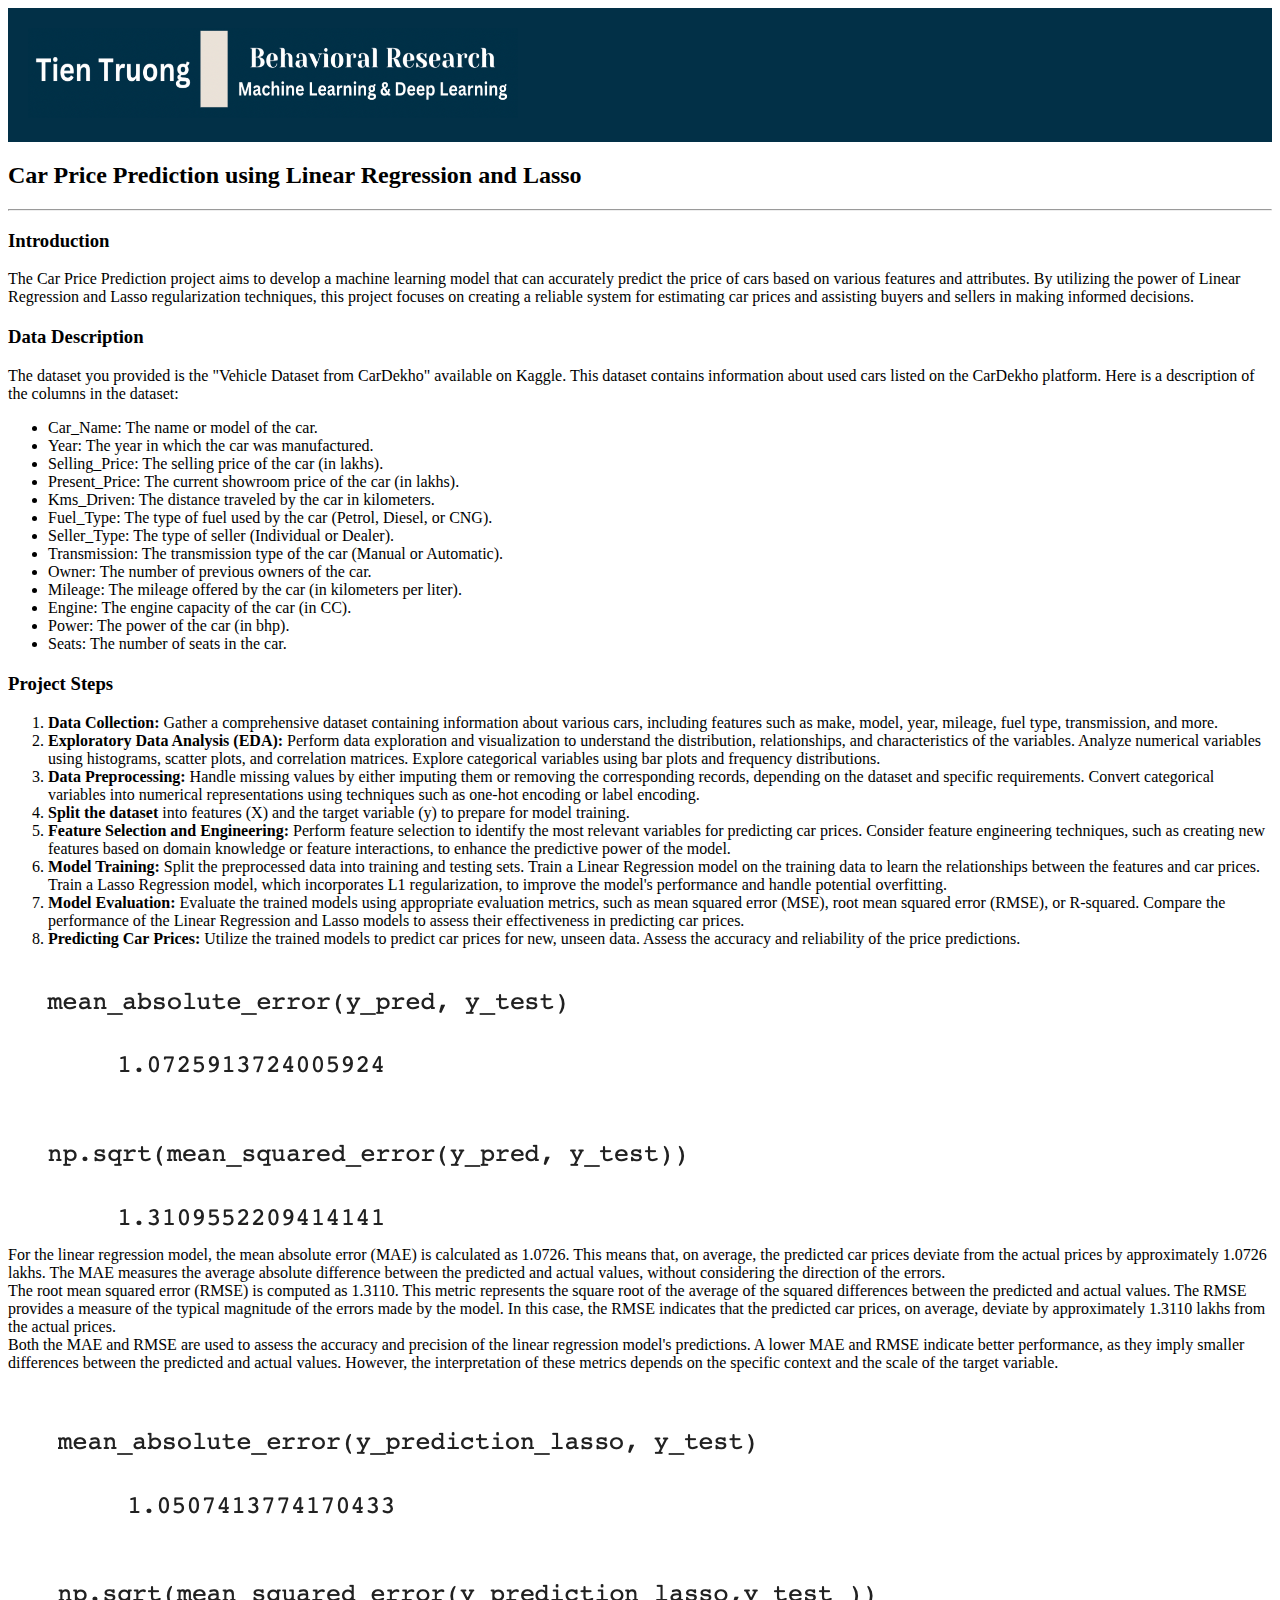
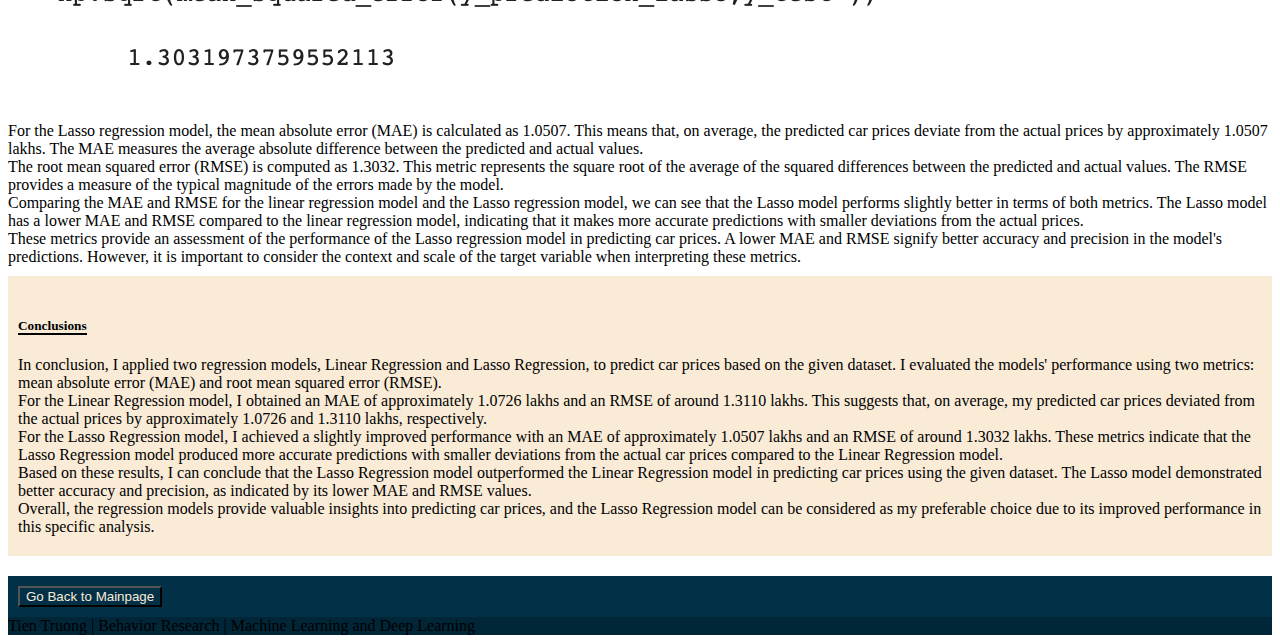
<file: car.html>
<!doctype html>
<html lang="en">
  <head>
    <meta charset="utf-8">
    <meta name="viewport" content="width=device-width, initial-scale=1">
    <title>Car Price Prediction using Linear Regression and Lasso </title>
    <link href="https://cdn.jsdelivr.net/npm/bootstrap@5.3.0-alpha3/dist/css/bootstrap.min.css" rel="stylesheet" integrity="sha384-KK94CHFLLe+nY2dmCWGMq91rCGa5gtU4mk92HdvYe+M/SXH301p5ILy+dN9+nJOZ" crossorigin="anonymous">
  </head>
  <style>
    .image {
        max-width: 100%;
        width: 600px; /* Adjust this value as per your requirement */
        height: auto;
    }

    @media (max-width: 600px) { /* Adjust the max-width as per your requirements */
    .navbar-brand img {
      width: 340px;
      height:60px
    }
  }

   @media (max-width: 480px) { /* Adjust the max-width as needed */
    video {
      width: 320px; /* Set the width to 100% for smaller screens */
      height: 170px; /* Allow the height to adjust proportionally */
    }
  }

   .navbar{
    --bs-navbar-padding-x: 0px!important;
    --bs-navbar-padding-y: 0px!important;
}
</style>
  <body>

    <nav class="navbar bg-body-tertiary" >
  <div class="container-fluid" style ="background-color :#023047; color:white; padding:20px">
    <a class="navbar-brand" href="newindex.html">
      <img src="logo20.png" alt="Logo" width="490" height="90" class="d-inline-block align-text-top" >
      
    </a>
  </div>
</nav>

    <section class = "container" style ="margin-top: 20px;" >
        <h2 style ="margin-bottom: 20px;"> Car Price Prediction using Linear Regression and Lasso </h2>
        <hr >
        <h3 > Introduction </h3>
        <p>
<div style ="margin-bottom: 10px;">
The Car Price Prediction project aims to develop a machine learning model that can accurately predict the price of cars based on various features and attributes. By utilizing the power of Linear Regression and Lasso regularization techniques, this project focuses on creating a reliable system for estimating car prices and assisting buyers and sellers in making informed decisions. <br>
</div>




      

<h3 style ="margin-top: 20px;"> Data Description</h3>
<div style ="margin-bottom: 10px;">
The dataset you provided is the "Vehicle Dataset from CarDekho" available on Kaggle. This dataset contains information about used cars listed on the CarDekho platform. Here is a description of the columns in the dataset:


<ul>
<li>Car_Name: The name or model of the car.</li>
<li>Year: The year in which the car was manufactured.</li>
<li>Selling_Price: The selling price of the car (in lakhs).</li>
<li>Present_Price: The current showroom price of the car (in lakhs).</li>
<li>Kms_Driven: The distance traveled by the car in kilometers.</li>
<li>Fuel_Type: The type of fuel used by the car (Petrol, Diesel, or CNG).</li>
<li>Seller_Type: The type of seller (Individual or Dealer).</li>
<li>Transmission: The transmission type of the car (Manual or Automatic).</li>
<li>Owner: The number of previous owners of the car.</li>
<li>Mileage: The mileage offered by the car (in kilometers per liter).</li>
<li>Engine: The engine capacity of the car (in CC).</li>
<li>Power: The power of the car (in bhp).</li>
<li>Seats: The number of seats in the car.</li>
</ul>
</div>

<h3 style ="margin-top: 20px;"> Project Steps </h3>
<div style ="margin-bottom: 10px;">

<ol>
<li><strong>Data Collection:</strong> Gather a comprehensive dataset containing information about various cars, including features such as make, model, year, mileage, fuel type, transmission, and more.</li>
<li><strong>Exploratory Data Analysis (EDA):</strong> Perform data exploration and visualization to understand the distribution, relationships, and characteristics of the variables. Analyze numerical variables using histograms, scatter plots, and correlation matrices. Explore categorical variables using bar plots and frequency distributions.</li>
<li><strong>Data Preprocessing:</strong> Handle missing values by either imputing them or removing the corresponding records, depending on the dataset and specific requirements. Convert categorical variables into numerical representations using techniques such as one-hot encoding or label encoding.</li>
<li><strong>Split the dataset</strong> into features (X) and the target variable (y) to prepare for model training.</li>
<li><strong>Feature Selection and Engineering:</strong> Perform feature selection to identify the most relevant variables for predicting car prices. Consider feature engineering techniques, such as creating new features based on domain knowledge or feature interactions, to enhance the predictive power of the model.</li>
<li><strong>Model Training:</strong> Split the preprocessed data into training and testing sets. Train a Linear Regression model on the training data to learn the relationships between the features and car prices. Train a Lasso Regression model, which incorporates L1 regularization, to improve the model's performance and handle potential overfitting.</li>
<li><strong>Model Evaluation:</strong> Evaluate the trained models using appropriate evaluation metrics, such as mean squared error (MSE), root mean squared error (RMSE), or R-squared. Compare the performance of the Linear Regression and Lasso models to assess their effectiveness in predicting car prices.</li>
<li><strong>Predicting Car Prices:</strong> Utilize the trained models to predict car prices for new, unseen data. Assess the accuracy and reliability of the price predictions.</li>
</ol>
</div>

    </section>

<div class="container">
    <img src="car1.png" style="max-width: 100%">
    <div style ="margin-bottom: 10px;">
For the linear regression model, the mean absolute error (MAE) is calculated as 1.0726. This means that, on average, the predicted car prices deviate from the actual prices by approximately 1.0726 lakhs. The MAE measures the average absolute difference between the predicted and actual values, without considering the direction of the errors.<br>

The root mean squared error (RMSE) is computed as 1.3110. This metric represents the square root of the average of the squared differences between the predicted and actual values. The RMSE provides a measure of the typical magnitude of the errors made by the model. In this case, the RMSE indicates that the predicted car prices, on average, deviate by approximately 1.3110 lakhs from the actual prices.<br>

Both the MAE and RMSE are used to assess the accuracy and precision of the linear regression model's predictions. A lower MAE and RMSE indicate better performance, as they imply smaller differences between the predicted and actual values. However, the interpretation of these metrics depends on the specific context and the scale of the target variable.<br>
</div>

</div>

<div class="container">
    <img src="car2.png" style="max-width: 100%">
    <div style ="margin-bottom: 10px;">
For the Lasso regression model, the mean absolute error (MAE) is calculated as 1.0507. This means that, on average, the predicted car prices deviate from the actual prices by approximately 1.0507 lakhs. The MAE measures the average absolute difference between the predicted and actual values.<br>

The root mean squared error (RMSE) is computed as 1.3032. This metric represents the square root of the average of the squared differences between the predicted and actual values. The RMSE provides a measure of the typical magnitude of the errors made by the model.<br>

Comparing the MAE and RMSE for the linear regression model and the Lasso regression model, we can see that the Lasso model performs slightly better in terms of both metrics. The Lasso model has a lower MAE and RMSE compared to the linear regression model, indicating that it makes more accurate predictions with smaller deviations from the actual prices.<br>

These metrics provide an assessment of the performance of the Lasso regression model in predicting car prices. A lower MAE and RMSE signify better accuracy and precision in the model's predictions. However, it is important to consider the context and scale of the target variable when interpreting these metrics.<br>


</div>

</div>

<section class = "container">




<section class ="container" style ="background-color: antiquewhite; padding:10px; margin-bottom: 20px;">
<div> 
    <h5 style ="padding-top: 10px;"><b style ="border-bottom: 2px solid black;"> Conclusions </b></h5>
<div style ="margin-bottom: 10px;">
In conclusion, I applied two regression models, Linear Regression and Lasso Regression, to predict car prices based on the given dataset. I evaluated the models' performance using two metrics: mean absolute error (MAE) and root mean squared error (RMSE).<br>

For the Linear Regression model, I obtained an MAE of approximately 1.0726 lakhs and an RMSE of around 1.3110 lakhs. This suggests that, on average, my predicted car prices deviated from the actual prices by approximately 1.0726 and 1.3110 lakhs, respectively.<br>

For the Lasso Regression model, I achieved a slightly improved performance with an MAE of approximately 1.0507 lakhs and an RMSE of around 1.3032 lakhs. These metrics indicate that the Lasso Regression model produced more accurate predictions with smaller deviations from the actual car prices compared to the Linear Regression model.<br>

Based on these results, I can conclude that the Lasso Regression model outperformed the Linear Regression model in predicting car prices using the given dataset. The Lasso model demonstrated better accuracy and precision, as indicated by its lower MAE and RMSE values.<br>

Overall, the regression models provide valuable insights into predicting car prices, and the Lasso Regression model can be considered as my preferable choice due to its improved performance in this specific analysis.<br>
</div>




</section>



</section>
<!-- Remove the container if you want to extend the Footer to full width. -->
<div >

  <footer class=" text-center text-lg-start text-white" style ="background-color: #023047;">
    <!-- Grid container -->
    
   <div class = "d-flex justify-content-end" style ="padding:10px">
   <a href ="newindex.html"><button class="btn btn-lg " style="background-color: #023047; color:antiquewhite">
      Go Back to Mainpage
    </button></a>

</div>
    
    <!-- Grid container -->

    <!-- Copyright -->
    <div class="text-center p-3" style="background-color: rgba(0, 0, 0, 0.2)">
      Tien Truong | Behavior Research | Machine Learning and Deep Learning
      
    </div>
    <!-- Copyright -->
  </footer>

</div>

    <script src="https://cdn.jsdelivr.net/npm/bootstrap@5.3.0-alpha3/dist/js/bootstrap.bundle.min.js" integrity="sha384-ENjdO4Dr2bkBIFxQpeoTz1HIcje39Wm4jDKdf19U8gI4ddQ3GYNS7NTKfAdVQSZe" crossorigin="anonymous"></script>
  </body>
</html>
</file>
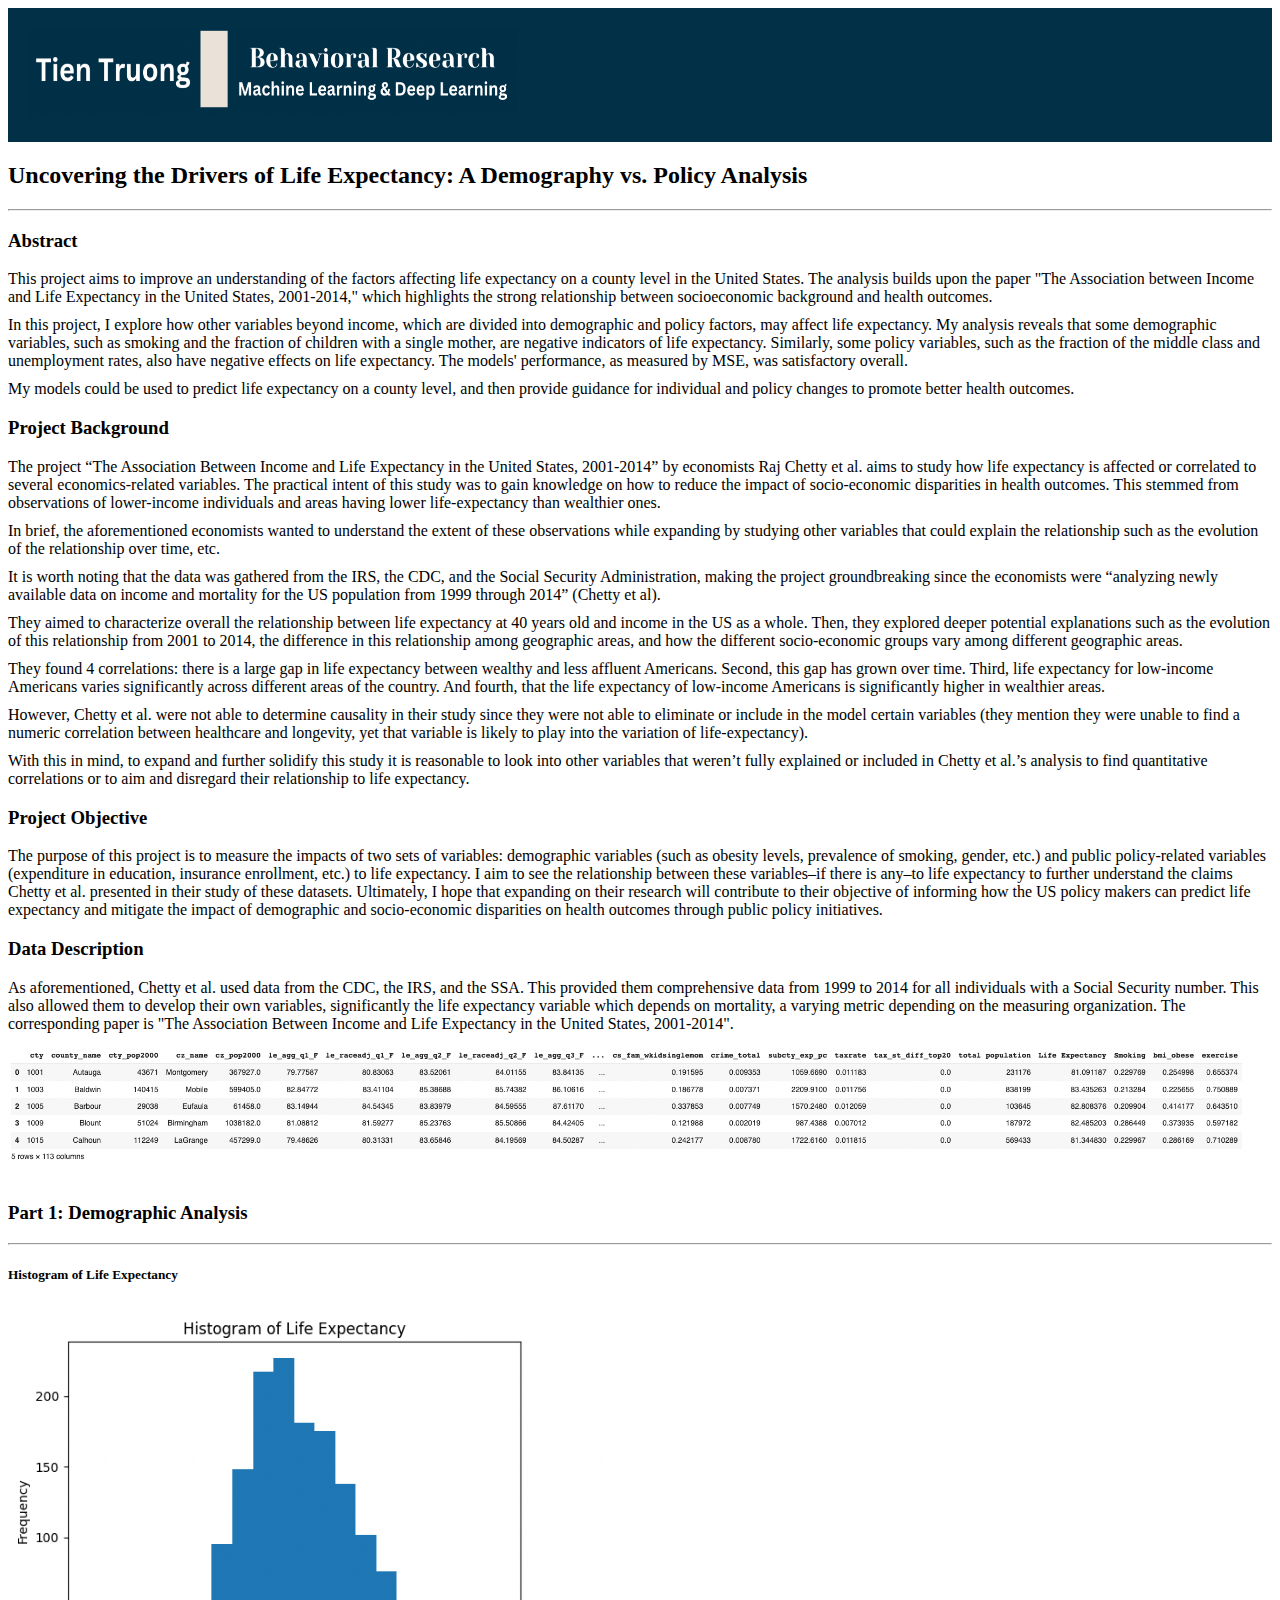
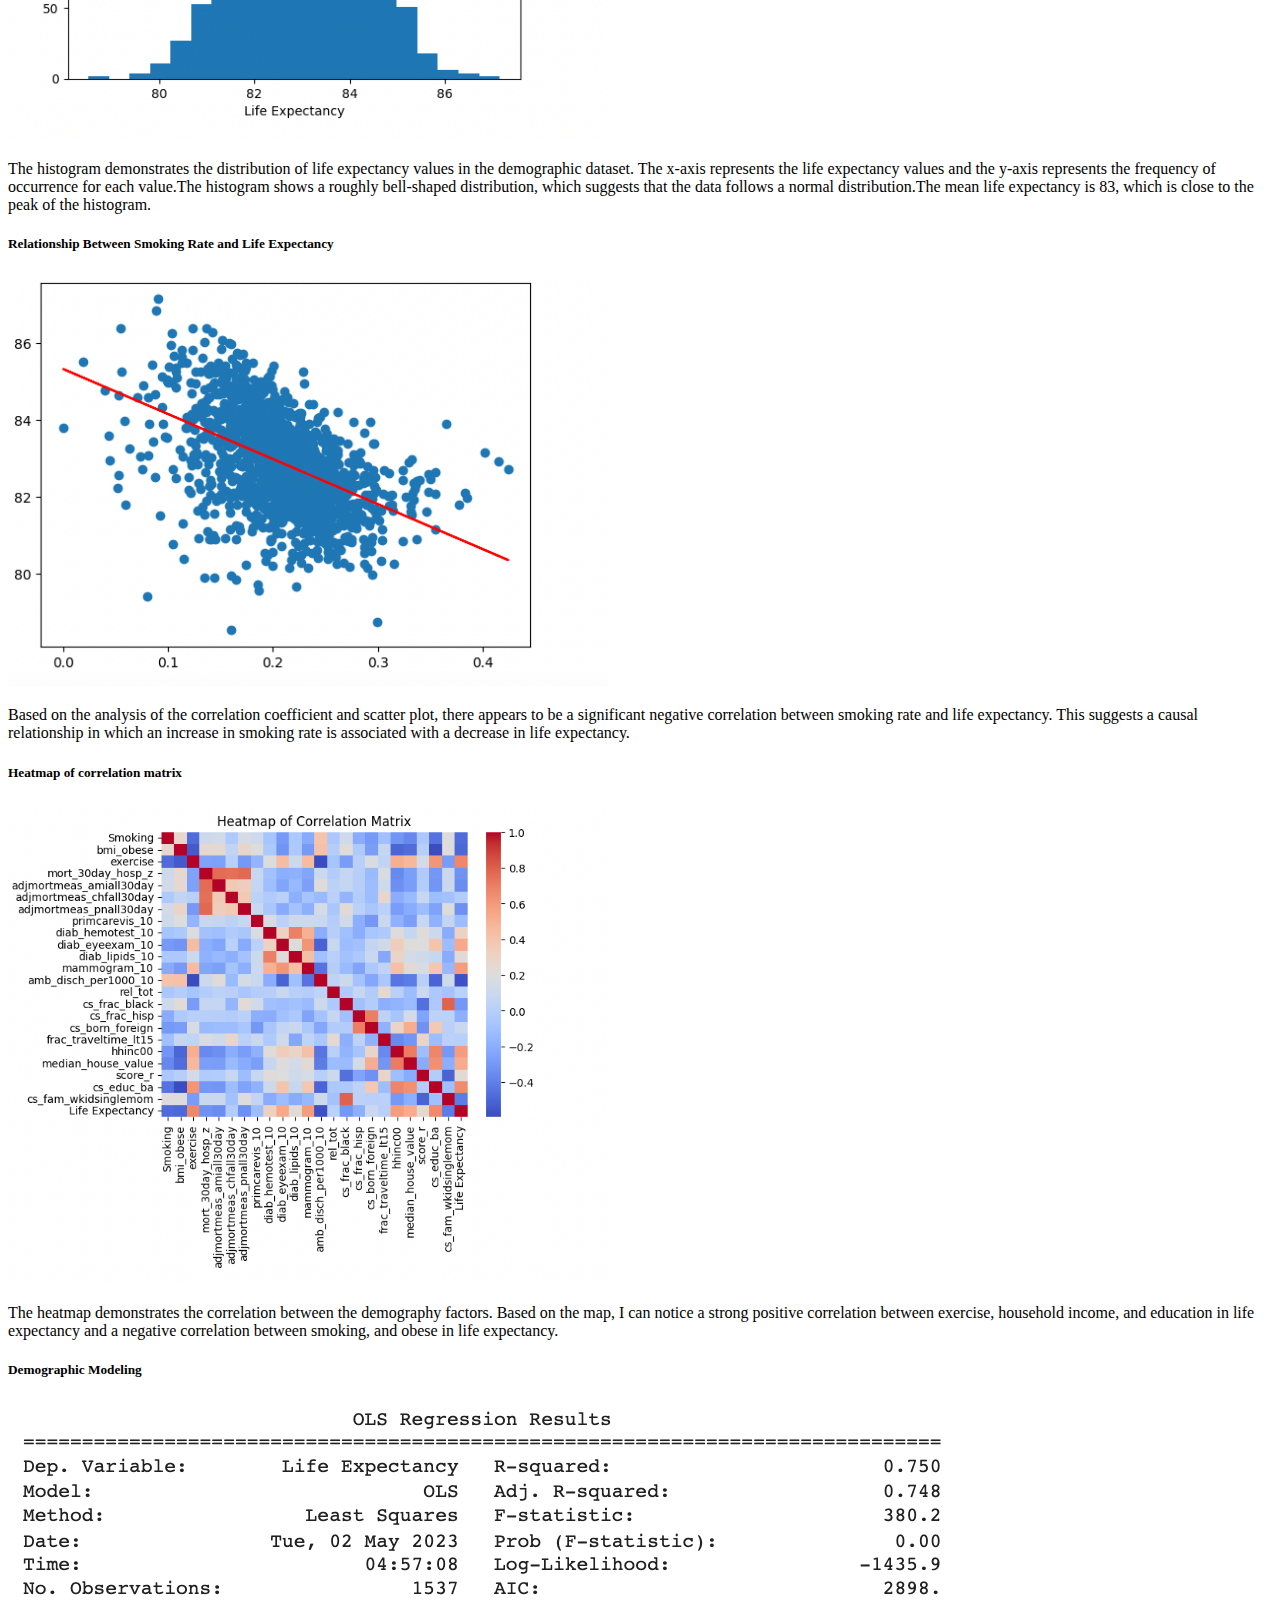
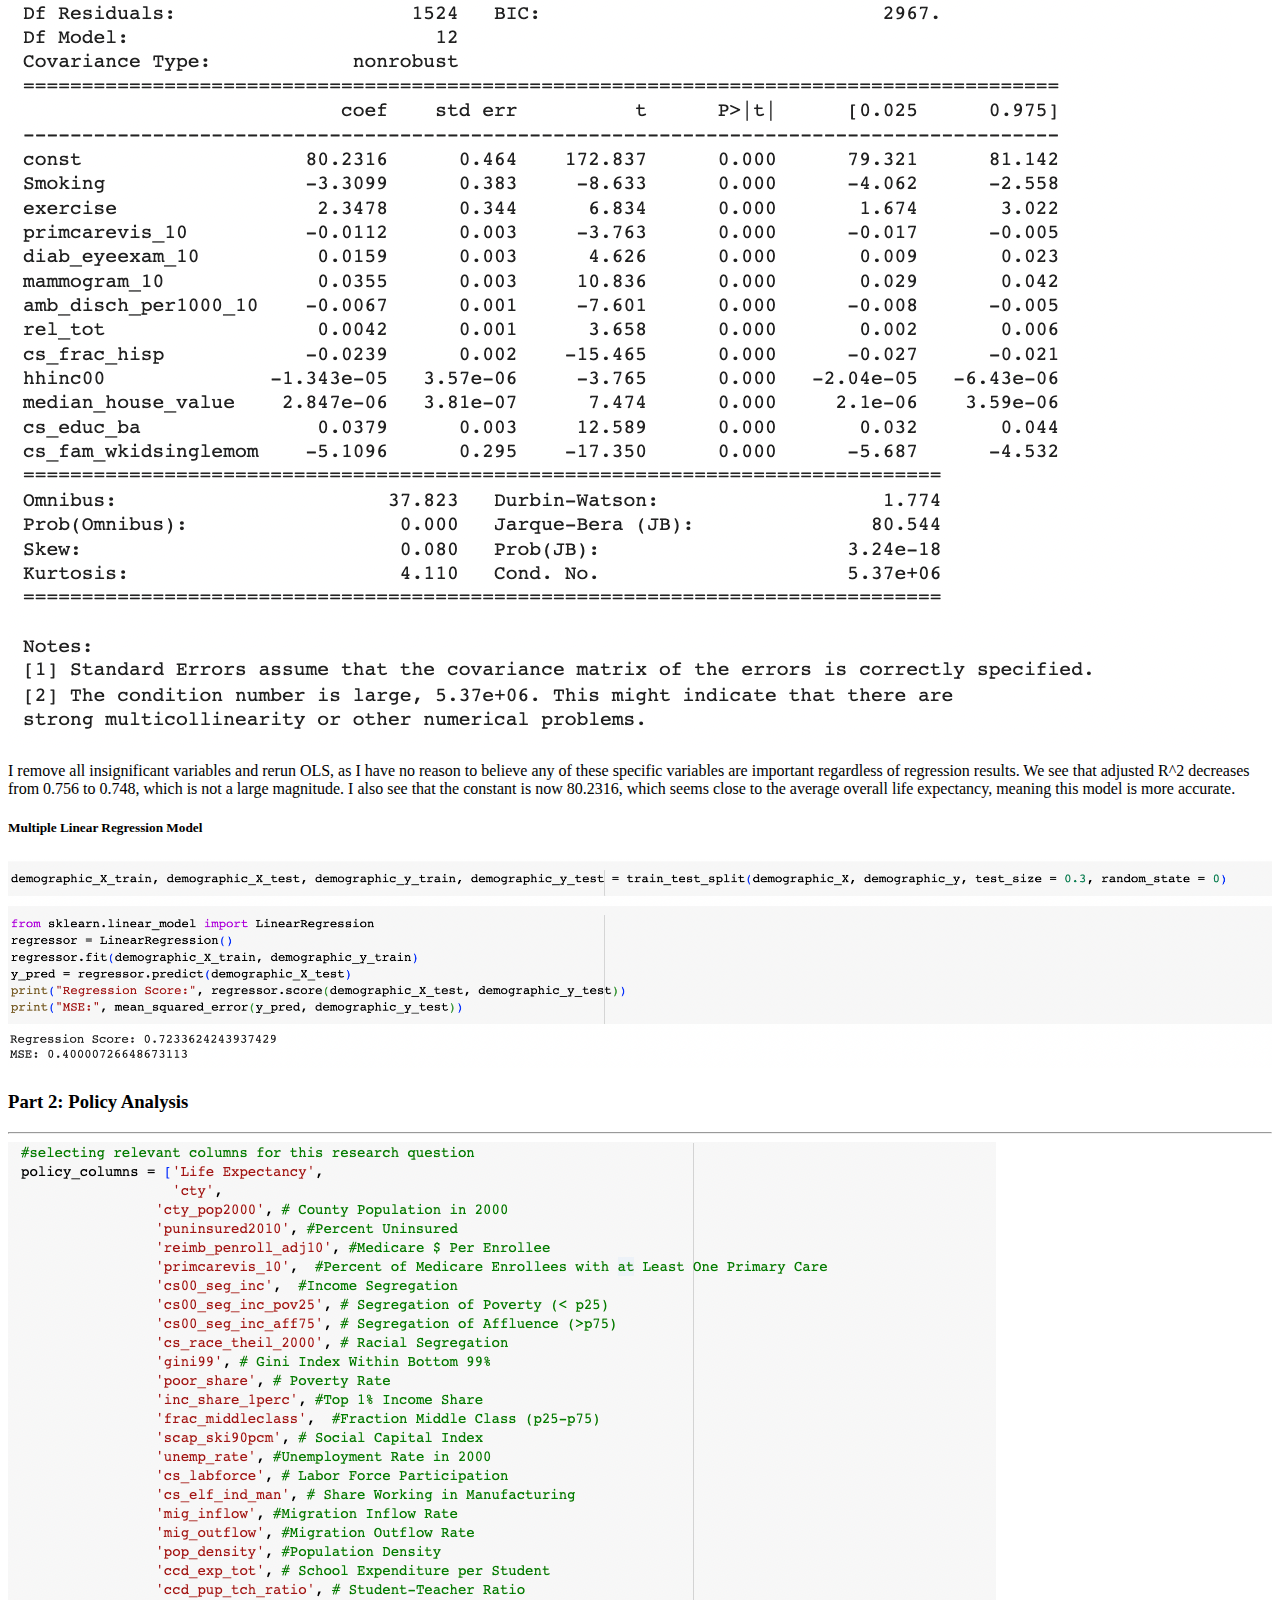
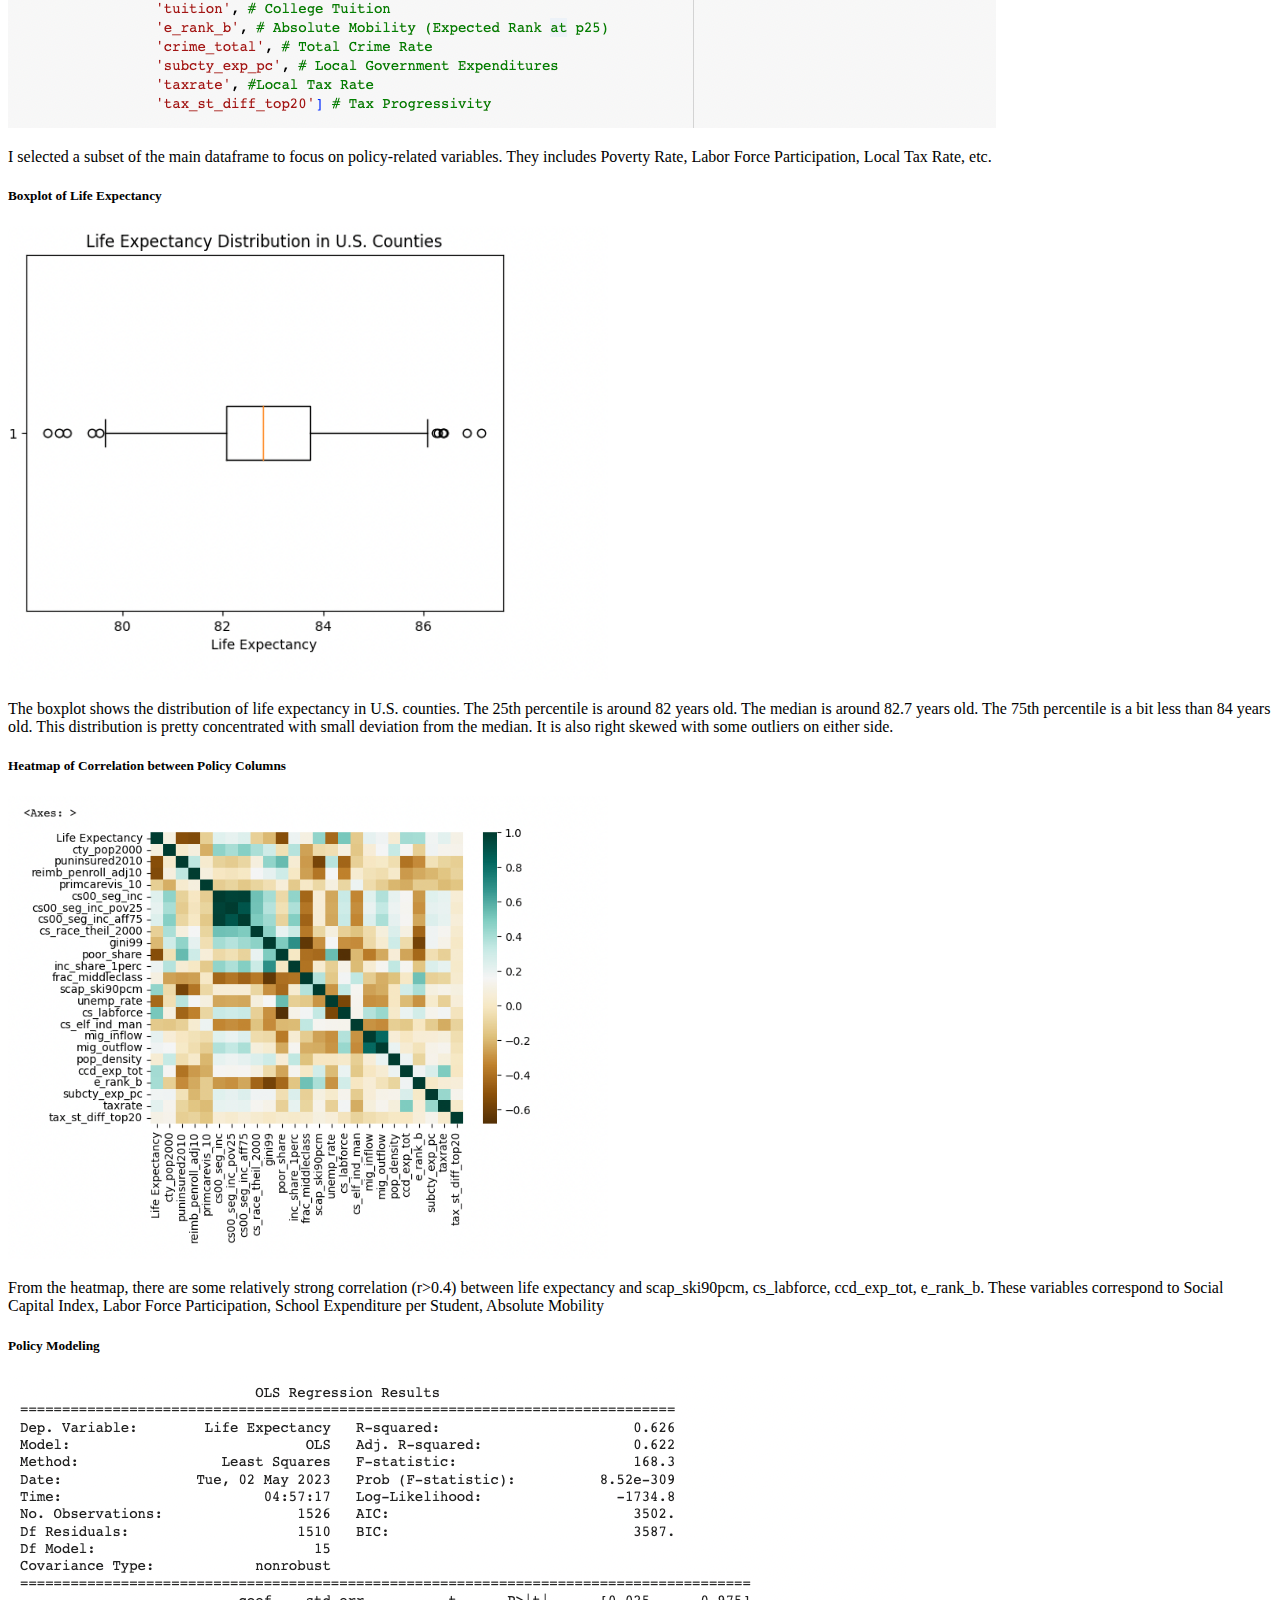
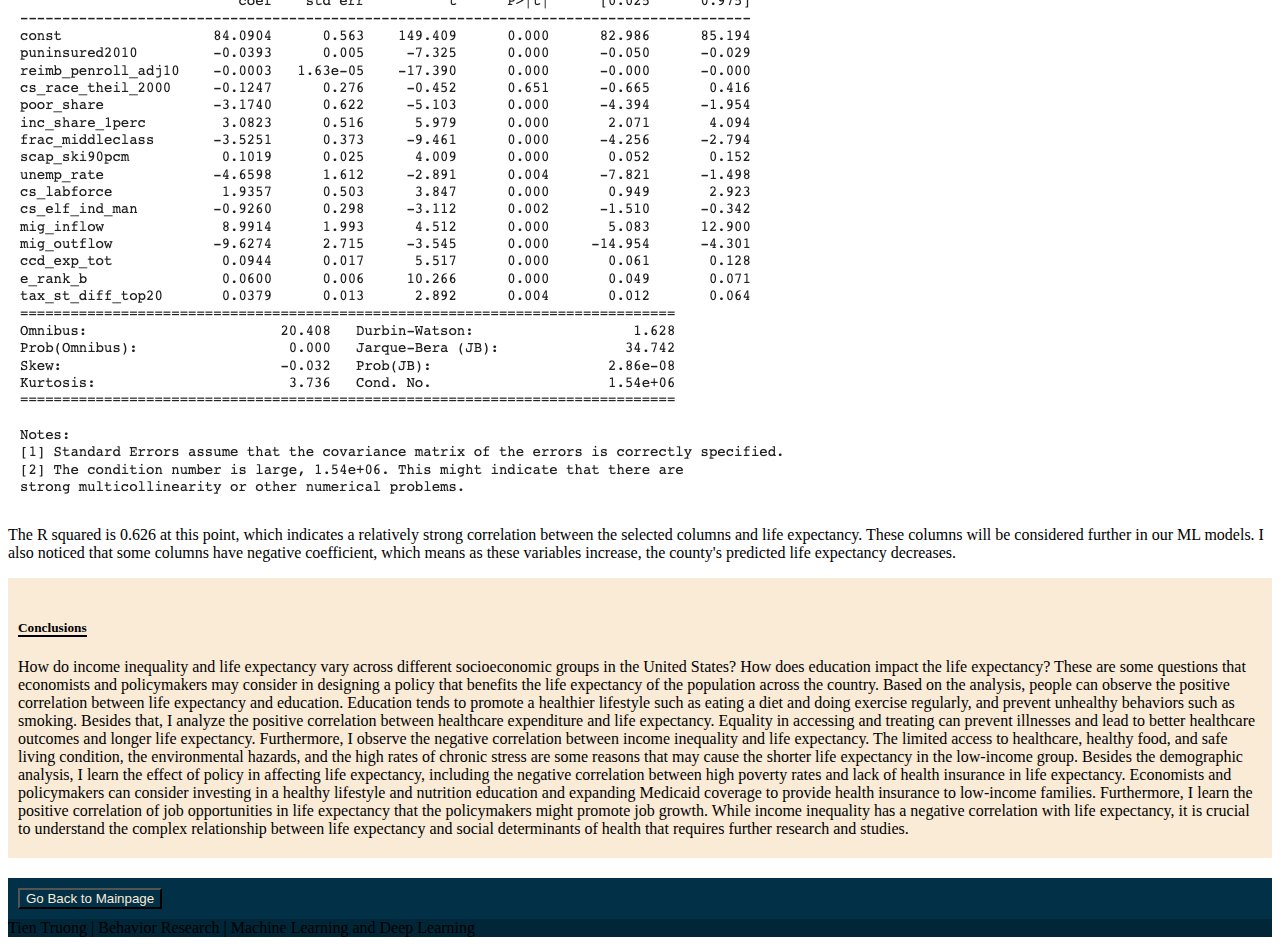
<file: data1.html>
<!doctype html>
<html lang="en">
  <head>
    <meta charset="utf-8">
    <meta name="viewport" content="width=device-width, initial-scale=1">
    <title>Drivers of Life Expectancy: A Demography vs. Policy Analysis</title>
    <link href="https://cdn.jsdelivr.net/npm/bootstrap@5.3.0-alpha3/dist/css/bootstrap.min.css" rel="stylesheet" integrity="sha384-KK94CHFLLe+nY2dmCWGMq91rCGa5gtU4mk92HdvYe+M/SXH301p5ILy+dN9+nJOZ" crossorigin="anonymous">
  </head>
  <style>
    .image {
        max-width: 100%;
        width: 600px; /* Adjust this value as per your requirement */
        height: auto;
    }

   @media (max-width: 600px) { /* Adjust the max-width as per your requirements */
    .navbar-brand img {
      width: 340px;
      height:60px
    }
  }
 .navbar{
    --bs-navbar-padding-x: 0px!important;
    --bs-navbar-padding-y: 0px!important;
}

</style>
  <body>

    <nav class="navbar bg-body-tertiary" >
  <div class="container-fluid" style ="background-color :#023047; padding:20px">
    <a class="navbar-brand" href="newindex.html">
      <img src="logo20.png" alt="Logo" width="490" height="90" class="d-inline-block align-text-top" >
      
    </a>
  </div>
</nav>

    <section class = "container" style ="margin-top: 20px;" >
        <h2 style ="margin-bottom: 20px;"> Uncovering the Drivers of Life Expectancy: A Demography vs. Policy Analysis </h2>
        <hr >
        <h3> Abstract </h3>
        <p>
<div style ="margin-bottom: 10px;">
This project aims to improve an understanding of the factors affecting life expectancy on a county level in the United States. The analysis builds upon the paper "The Association between Income and Life Expectancy in the United States, 2001-2014," which highlights the strong relationship between socioeconomic background and health outcomes.<br>
</div>


<div style ="margin-bottom: 10px;">
In this project, I explore how other variables beyond income, which are divided into demographic and policy factors, may affect life expectancy.
My analysis reveals that some demographic variables, such as smoking and the fraction of children with a single mother, are negative indicators of life expectancy. Similarly, some policy variables, such as the fraction of the middle class and unemployment rates, also have negative effects on life expectancy. The models' performance, as measured by MSE, was satisfactory overall.<br>
</div>

<div style ="margin-bottom: 10px;">
My models could be used to predict life expectancy on a county level, and then provide guidance for individual and policy changes to promote better health outcomes.
</div>
        </p>

      <h3> Project Background</h3>
      <p>
    <div style ="margin-bottom: 10px;">
        The project “The Association Between Income and Life Expectancy in the United States, 2001-2014” by economists Raj Chetty et al. aims to study how life expectancy is affected or correlated to several economics-related variables. The practical intent of this study was to gain knowledge on how to reduce the impact of socio-economic disparities in health outcomes. This stemmed from observations of lower-income individuals and areas having lower life-expectancy than wealthier ones.<br>
    </div>

<div style ="margin-bottom: 10px;">

In brief, the aforementioned economists wanted to understand the extent of these observations while expanding by studying other variables that could explain the relationship such as the evolution of the relationship over time, etc.
</div>

<div style ="margin-bottom: 10px;">
It is worth noting that the data was gathered from the IRS, the CDC, and the Social Security Administration, making the project groundbreaking since the economists were “analyzing newly available data on income and mortality for the US population from 1999 through 2014” (Chetty et al).
</div>

<div style ="margin-bottom: 10px;">
They aimed to characterize overall the relationship between life expectancy at 40 years old and income in the US as a whole. Then, they explored deeper potential explanations such as the evolution of this relationship from 2001 to 2014, the difference in this relationship among geographic areas, and how the different socio-economic groups vary among different geographic areas.

</div>

<div style ="margin-bottom: 10px;">
They found 4 correlations: there is a large gap in life expectancy between wealthy and less affluent Americans. Second, this gap has grown over time. Third, life expectancy for low-income Americans varies significantly across different areas of the country. And fourth, that the life expectancy of low-income Americans is significantly higher in wealthier areas.
</div>
<div style ="margin-bottom: 10px;">
However, Chetty et al. were not able to determine causality in their study since they were not able to eliminate or include in the model certain variables (they mention they were unable to find a numeric correlation between healthcare and longevity, yet that variable is likely to play into the variation of life-expectancy).
</div>
<div style ="margin-bottom: 10px;">
With this in mind, to expand and further solidify this study it is reasonable to look into other variables that weren’t fully explained or included in Chetty et al.’s analysis to find quantitative correlations or to aim and disregard their relationship to life expectancy.
</div>
      </p>
<h3 >  Project Objective </h3>
<div style ="margin-bottom: 10px;">
The purpose of this project is to measure the impacts of two sets of variables: demographic variables (such as obesity levels, prevalence of smoking, gender, etc.) and public policy-related variables (expenditure in education, insurance enrollment, etc.) to life expectancy. I aim to see the relationship between these variables–if there is any–to life expectancy to further understand the claims Chetty et al. presented in their study of these datasets. Ultimately, I hope that expanding on their research will contribute to their objective of informing how the US policy makers can predict life expectancy and mitigate the impact of demographic and socio-economic disparities on health outcomes through public policy initiatives.

</div>

<h3 > Data Description</h3>
<div style ="margin-bottom: 10px;">
As aforementioned, Chetty et al. used data from the CDC, the IRS, and the SSA. This provided them comprehensive data from 1999 to 2014 for all individuals with a Social Security number. This also allowed them to develop their own variables, significantly the life expectancy variable which depends on mortality, a varying metric depending on the measuring organization.

The corresponding paper is "The Association Between Income and Life Expectancy in the United States, 2001-2014".
</div>


    </section>

<div class="container">
    <img src="data.png" style="max-width: 100%">
</div>

<section class = "container">

<h3 > Part 1: Demographic Analysis</h3>
<hr>
<div style ="margin-bottom: 10px;">
       <h5>Histogram of Life Expectancy</h5>

<img src="pic1.png" style="max-width: 100%" class ="image">
<p>
The histogram demonstrates the distribution of life expectancy values in the demographic dataset. The x-axis represents the life expectancy values and the y-axis represents the frequency of occurrence for each value.The histogram shows a roughly bell-shaped distribution, which suggests that the data follows a normal distribution.The mean life expectancy is 83, which is close to the peak of the histogram.
</p>
</div>
<div>
   <h5> Relationship Between Smoking Rate and Life Expectancy</h5>
<img src="pic2.png" style="max-width: 100%" class ="image">
<p>
Based on the analysis of the correlation coefficient and scatter plot, there appears to be a significant negative correlation between smoking rate and life expectancy. This suggests a causal relationship in which an increase in smoking rate is associated with a decrease in life expectancy.
</p>

 <h5> Heatmap of correlation matrix</h5>
<img src="project3.png" style="max-width: 100%" class ="image">
<p>
The heatmap demonstrates the correlation between the demography factors. Based on the map, I can notice a strong positive correlation between exercise, household income, and education in life expectancy and a negative correlation between smoking, and obese in life expectancy.
</p>


<h5> Demographic Modeling </h5>
<img src="pic4.png" style="max-width: 100%" >
<p style ="margin-top: 10px;">
I remove all insignificant variables and rerun OLS, as I have no reason to believe any of these specific variables are important regardless of regression results. We see that adjusted R^2 decreases from 0.756 to 0.748, which is not a large magnitude. I also see that the constant is now 80.2316, which seems close to the average overall life expectancy, meaning this model is more accurate.
</p>

<h5> Multiple Linear Regression Model </h5>
<img src="pic5.png" style="max-width: 100%" >




</div>
</section>




 <section class = "container">

<h3 > Part 2: Policy Analysis</h3>
<hr>


<div style ="margin-bottom: 10px;">
       

<img src="pic7.png" style="max-width: 100%">
<p>
I selected a subset of the main dataframe to focus on policy-related variables. They includes Poverty Rate, Labor Force Participation, Local Tax Rate, etc.
</p>
</div>
<div>
   <h5> Boxplot of Life Expectancy</h5>
<img src="pic8.png" style="max-width: 100%" class ="image">
<p>
The boxplot shows the distribution of life expectancy in U.S. counties. The 25th percentile is around 82 years old. The median is around 82.7 years old. The 75th percentile is a bit less than 84 years old. This distribution is pretty concentrated with small deviation from the median. It is also right skewed with some outliers on either side.
</p>

 <h5> Heatmap of Correlation between Policy Columns</h5>
<img src="proj10.png" style="max-width: 100%" class ="image">
<p>
From the heatmap, there are some relatively strong correlation (r>0.4) between life expectancy and scap_ski90pcm, cs_labforce, ccd_exp_tot, e_rank_b. These variables correspond to Social Capital Index, Labor Force Participation, School Expenditure per Student, Absolute Mobility
</p>


<h5> Policy Modeling </h5>
<img src="pic12.png" style="max-width: 100%" >
<p style ="margin-top: 10px;">
The R squared is 0.626 at this point, which indicates a relatively strong correlation between the selected columns and life expectancy. These columns will be considered further in our ML models.

I also noticed that some columns have negative coefficient, which means as these variables increase, the county's predicted life expectancy decreases.
</p>


</div>
</section>

<section class ="container" style ="background-color: antiquewhite; padding:10px; margin-bottom: 20px;">
<div> 
    <h5 style ="padding-top: 10px;"><b style ="border-bottom: 2px solid black;"> Conclusions </b></h5>
<div style ="margin-bottom: 10px;">

How do income inequality and life expectancy vary across different socioeconomic groups in the United States? How does education impact the life expectancy? These are some questions that economists and policymakers may consider in designing a policy that benefits the life expectancy of the population across the country. Based on the analysis, people can observe the positive correlation between life expectancy and education. Education tends to promote a healthier lifestyle such as eating a diet and doing exercise regularly, and prevent unhealthy behaviors such as smoking. Besides that, I analyze the positive correlation between healthcare expenditure and life expectancy. Equality in accessing and treating can prevent illnesses and lead to better healthcare outcomes and longer life expectancy. Furthermore, I observe the negative correlation between income inequality and life expectancy. The limited access to healthcare, healthy food, and safe living condition, the environmental hazards, and the high rates of chronic stress are some reasons that may cause the shorter life expectancy in the low-income group. Besides the demographic analysis, I learn the effect of policy in affecting life expectancy, including the negative correlation between high poverty rates and lack of health insurance in life expectancy. Economists and policymakers can consider investing in a healthy lifestyle and nutrition education and expanding Medicaid coverage to provide health insurance to low-income families. Furthermore, I learn the positive correlation of job opportunities in life expectancy that the policymakers might promote job growth. While income inequality has a negative correlation with life expectancy, it is crucial to understand the complex relationship between life expectancy and social determinants of health that requires further research and studies.
</div>



</section>


</div>
<!-- Remove the container if you want to extend the Footer to full width. -->
<div >

  <footer class=" text-center text-lg-start text-white" style ="background-color: #023047;">
    <!-- Grid container -->

      <div class = "d-flex justify-content-end" style ="padding:10px">
   <a href ="newindex.html"><button class="btn btn-lg " style="background-color: #023047; color:antiquewhite">
      Go Back to Mainpage
    </button></a>

</div>
    
    <!-- Grid container -->

    <!-- Copyright -->
    <div class="text-center p-3" style="background-color: rgba(0, 0, 0, 0.2)">
      Tien Truong | Behavior Research | Machine Learning and Deep Learning
      
    </div>
    <!-- Copyright -->
  </footer>

</div>

    <script src="https://cdn.jsdelivr.net/npm/bootstrap@5.3.0-alpha3/dist/js/bootstrap.bundle.min.js" integrity="sha384-ENjdO4Dr2bkBIFxQpeoTz1HIcje39Wm4jDKdf19U8gI4ddQ3GYNS7NTKfAdVQSZe" crossorigin="anonymous"></script>
  </body>
</html>
</file>
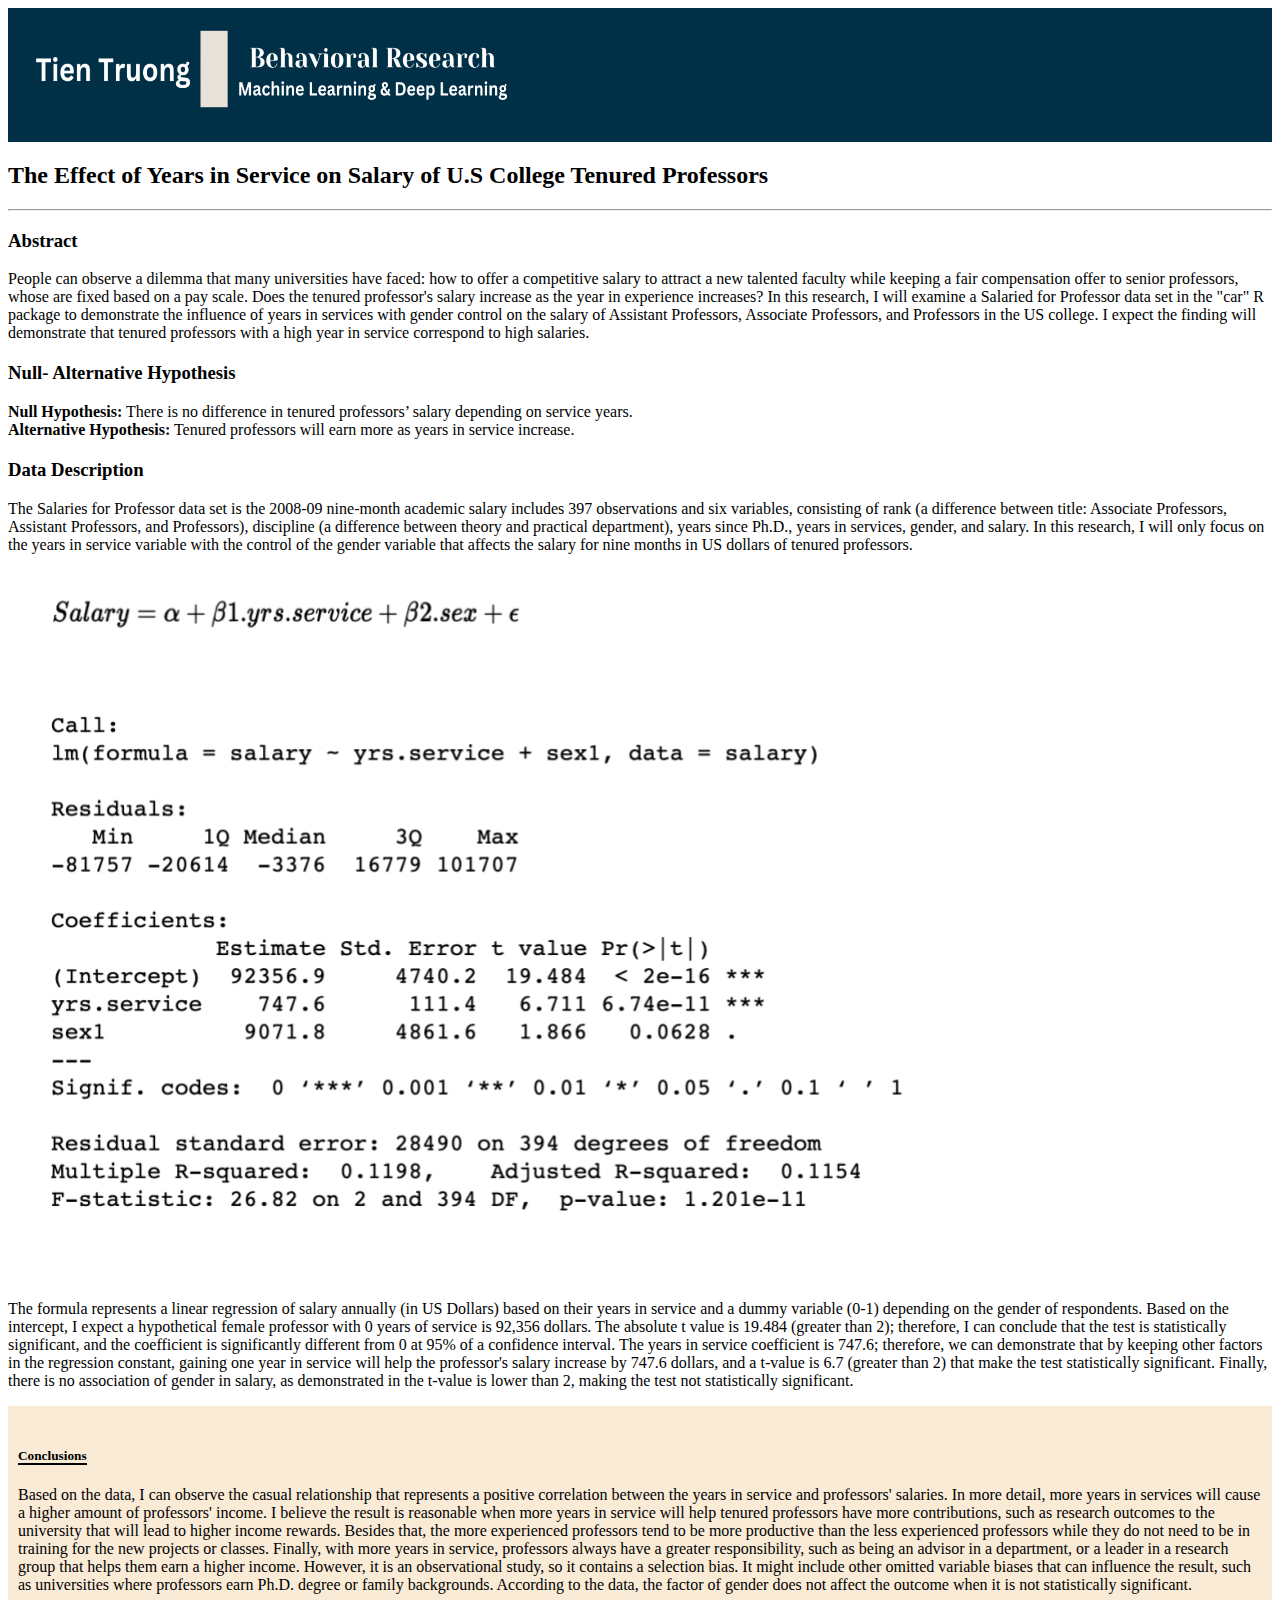
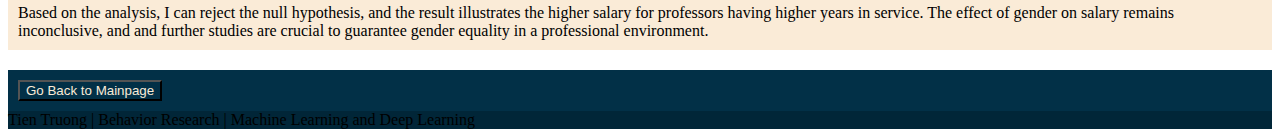
<file: data2.html>
<!doctype html>
<html lang="en">
  <head>
    <meta charset="utf-8">
    <meta name="viewport" content="width=device-width, initial-scale=1">
    <title>Years in Service and Salary of U.S College Tenured Professors </title>
    <link href="https://cdn.jsdelivr.net/npm/bootstrap@5.3.0-alpha3/dist/css/bootstrap.min.css" rel="stylesheet" integrity="sha384-KK94CHFLLe+nY2dmCWGMq91rCGa5gtU4mk92HdvYe+M/SXH301p5ILy+dN9+nJOZ" crossorigin="anonymous">
  </head>
  <style>
    .image {
        max-width: 100%;
        width: 600px; /* Adjust this value as per your requirement */
        height: auto;
    }

    @media (max-width: 600px) { /* Adjust the max-width as per your requirements */
    .navbar-brand img {
      width: 340px;
      height:60px
    }
  }

   .navbar{
    --bs-navbar-padding-x: 0px!important;
    --bs-navbar-padding-y: 0px!important;
}
</style>
  <body>

    <nav class="navbar bg-body-tertiary" >
  <div class="container-fluid" style ="background-color :#023047; color:white; padding:20px">
    <a class="navbar-brand" href="newindex.html">
      <img src="logo20.png" alt="Logo" width="490" height="90" class="d-inline-block align-text-top" >
      
    </a>
  </div>
</nav>

    <section class = "container" style ="margin-top: 20px;" >
        <h2 style ="margin-bottom: 20px;"> The Effect of Years in Service on Salary of U.S College Tenured Professors </h2>
        <hr >
        <h3 > Abstract </h3>
        <p>
<div style ="margin-bottom: 10px;">
People can observe a dilemma that many universities have faced: how to offer a competitive salary to
attract a new talented faculty while keeping a fair compensation offer to senior professors, whose are
fixed based on a pay scale. Does the tenured professor's salary increase as the year in experience
increases? In this research, I will examine a Salaried for Professor data set in the "car" R package to
demonstrate the influence of years in services with gender control on the salary of Assistant Professors,
Associate Professors, and Professors in the US college. I expect the finding will demonstrate that tenured
professors with a high year in service correspond to high salaries. <br>
</div>


      <h3 style ="margin-top: 20px;"> Null- Alternative Hypothesis</h3>
      <p>
    <div style ="margin-bottom: 10px;">
     <b>Null Hypothesis:</b> There is no difference in tenured professors’ salary depending on service years.<br>
      <b>Alternative Hypothesis:</b> Tenured professors will earn more as years in service increase.
    </div>

<h3 style ="margin-top: 20px;"> Data Description</h3>
<div style ="margin-bottom: 10px;">
The Salaries for Professor data set is the 2008-09 nine-month academic salary includes 397 observations
and six variables, consisting of rank (a difference between title: Associate Professors, Assistant
Professors, and Professors), discipline (a difference between theory and practical department), years since
Ph.D., years in services, gender, and salary. In this research, I will only focus on the years in service
variable with the control of the gender variable that affects the salary for nine months in US dollars of
tenured professors.
</div>


    </section>

<div class="container">
    <img src="pic23.png" style="max-width: 100%">
    <img src="pic25.png" style="max-width: 100%">

</div>

<section class = "container">

<div style ="margin-bottom: 10px;">
       

<p>
The formula represents a linear regression of salary annually (in US Dollars) based on their years in
service and a dummy variable (0-1) depending on the gender of respondents. Based on the intercept, I
expect a hypothetical female professor with 0 years of service is 92,356 dollars. The absolute t value is
19.484 (greater than 2); therefore, I can conclude that the test is statistically significant, and the
coefficient is significantly different from 0 at 95% of a confidence interval. The years in service coefficient is 747.6; therefore, we
can demonstrate that by keeping other factors in the regression constant, gaining one year in service will
help the professor's salary increase by 747.6 dollars, and a t-value is 6.7 (greater than 2) that make the test
statistically significant. Finally, there is no association of gender in salary, as demonstrated in the t-value
is lower than 2, making the test not statistically significant. 
</p>
</div>


<section class ="container" style ="background-color: antiquewhite; padding:10px; margin-bottom: 20px;">
<div> 
    <h5 style ="padding-top: 10px;"><b style ="border-bottom: 2px solid black;"> Conclusions </b></h5>
<div style ="margin-bottom: 10px;">
Based on the data, I can observe the casual relationship that represents a positive correlation between the
years in service and professors' salaries. In more detail, more years in services will cause a higher amount
of professors' income. I believe the result is reasonable when more years in service will help tenured
professors have more contributions, such as research outcomes to the university that will lead to higher
income rewards. Besides that, the more experienced professors tend to be more productive than the less
experienced professors while they do not need to be in training for the new projects or classes. Finally,
with more years in service, professors always have a greater responsibility, such as being an advisor in a
department, or a leader in a research group that helps them earn a higher income. However, it is an
observational study, so it contains a selection bias. It might include other omitted variable biases that can
influence the result, such as universities where professors earn Ph.D. degree or family backgrounds.
According to the data, the factor of gender does not affect the outcome when it is not statistically
significant.
</div>
<div>
Based on the analysis, I can reject the null hypothesis, and the result illustrates the higher salary for
professors having higher years in service. The effect of gender on salary remains inconclusive, and
and further studies are crucial to guarantee gender equality in a professional environment.
</div>



</section>



</section>
<!-- Remove the container if you want to extend the Footer to full width. -->
<div >

  <footer class=" text-center text-lg-start text-white" style ="background-color: #023047;">
    <!-- Grid container -->

      <div class = "d-flex justify-content-end" style ="padding:10px">
   <a href ="newindex.html"><button class="btn btn-lg " style="background-color: #023047; color:antiquewhite">
      Go Back to Mainpage
    </button></a>

</div>
    
    <!-- Grid container -->

    <!-- Copyright -->
    <div class="text-center p-3" style="background-color: rgba(0, 0, 0, 0.2)">
      Tien Truong | Behavior Research | Machine Learning and Deep Learning
      
    </div>
    <!-- Copyright -->
  </footer>

</div>

    <script src="https://cdn.jsdelivr.net/npm/bootstrap@5.3.0-alpha3/dist/js/bootstrap.bundle.min.js" integrity="sha384-ENjdO4Dr2bkBIFxQpeoTz1HIcje39Wm4jDKdf19U8gI4ddQ3GYNS7NTKfAdVQSZe" crossorigin="anonymous"></script>
  </body>
</html>
</file>
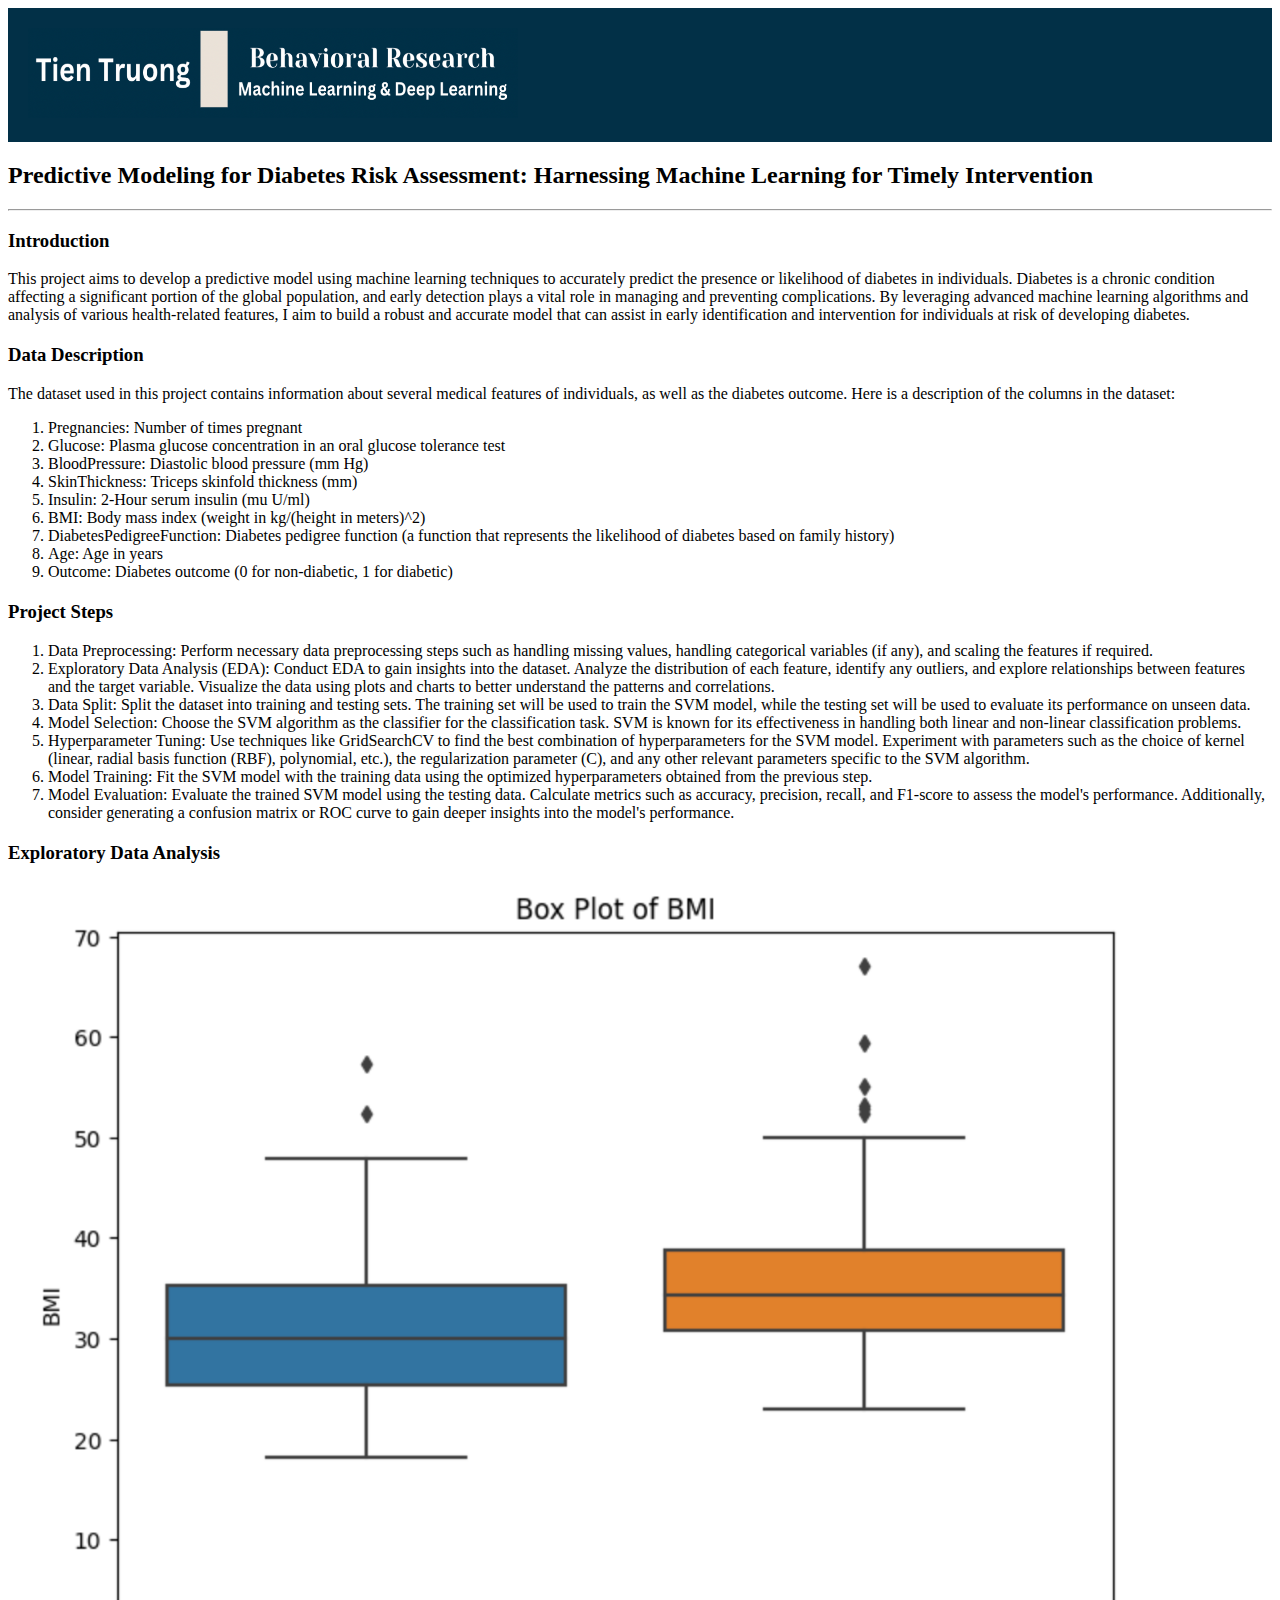
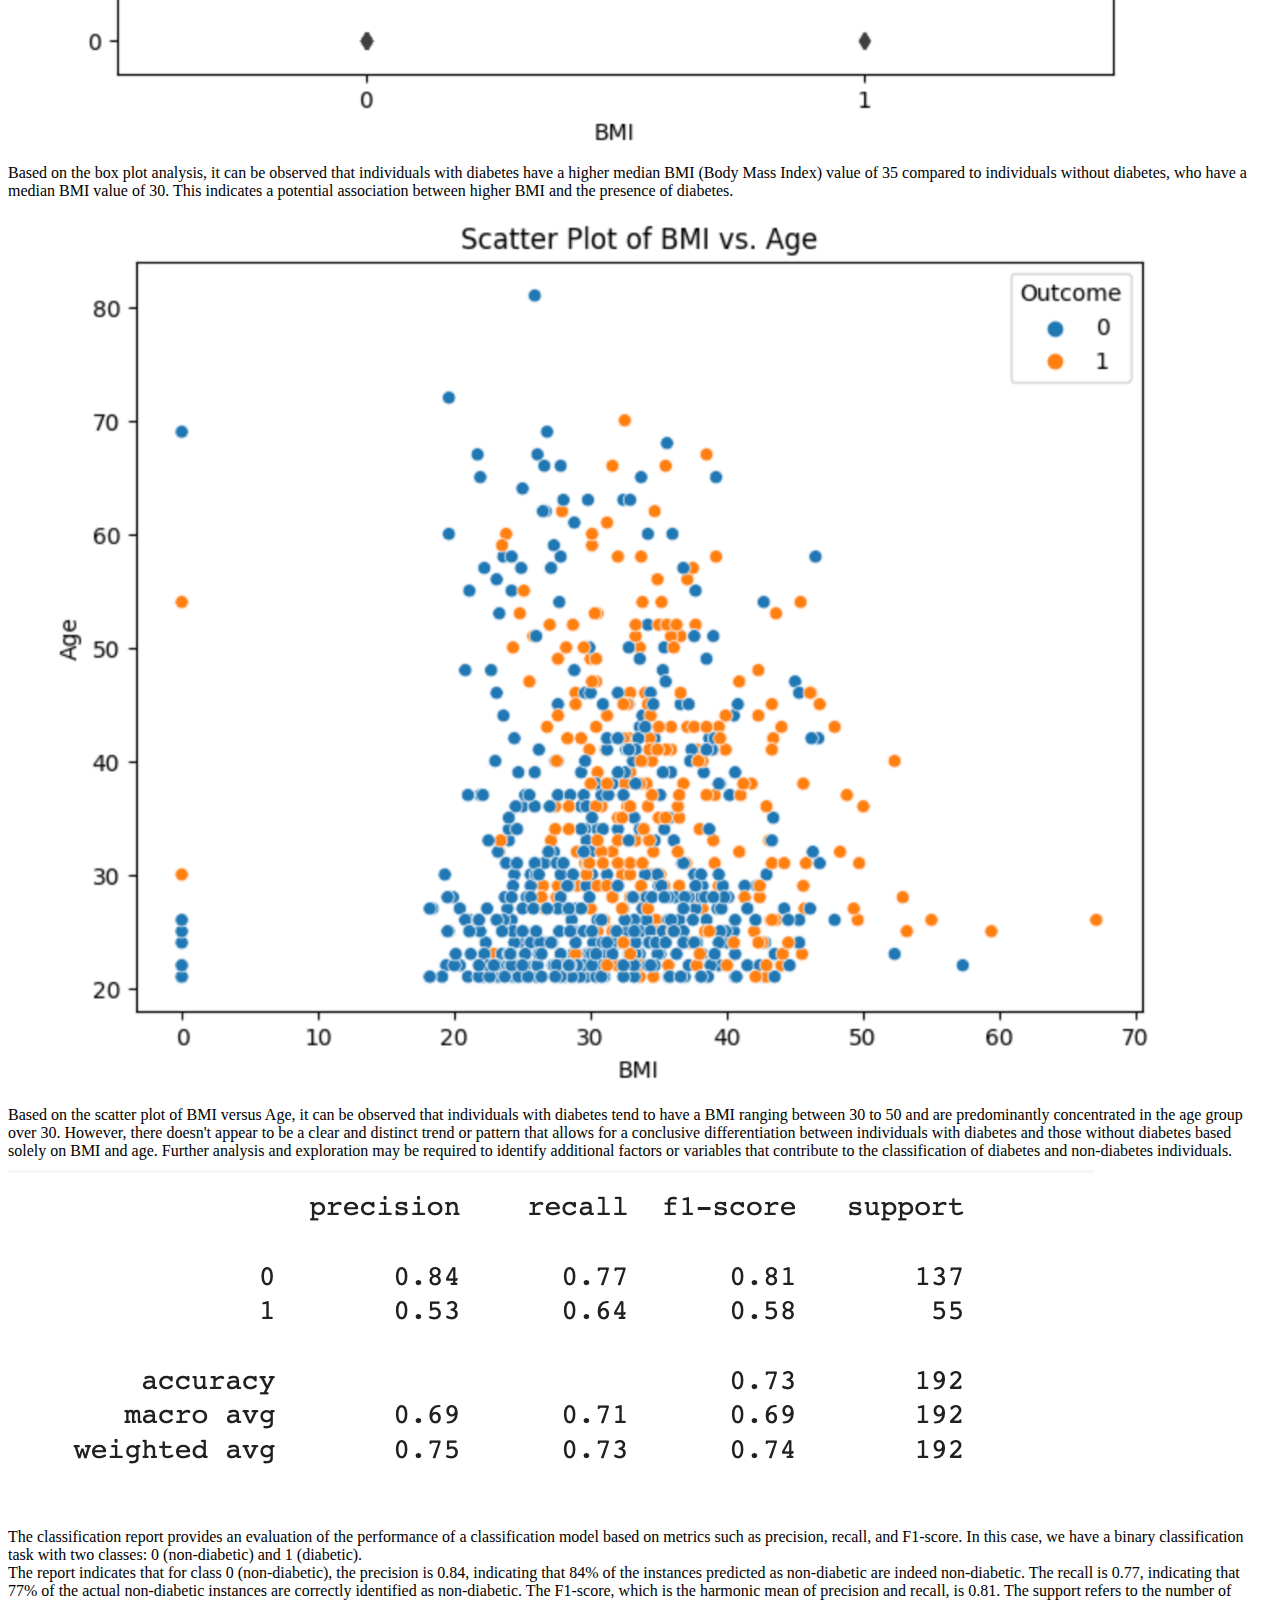
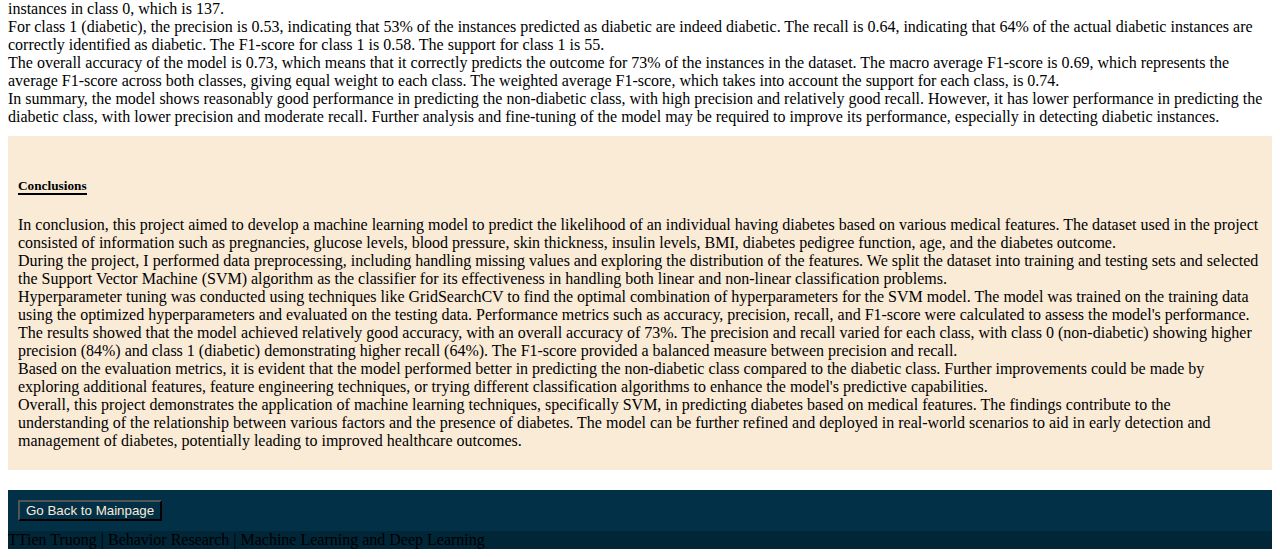
<file: diabetes.html>
<!doctype html>
<html lang="en">
  <head>
    <meta charset="utf-8">
    <meta name="viewport" content="width=device-width, initial-scale=1">
    <title>Predictive Modeling for Diabetes Risk Assessment: Harnessing Machine Learning for Timely Intervention </title>
    <link href="https://cdn.jsdelivr.net/npm/bootstrap@5.3.0-alpha3/dist/css/bootstrap.min.css" rel="stylesheet" integrity="sha384-KK94CHFLLe+nY2dmCWGMq91rCGa5gtU4mk92HdvYe+M/SXH301p5ILy+dN9+nJOZ" crossorigin="anonymous">
  </head>
  <style>
    .image {
        max-width: 100%;
        width: 600px; /* Adjust this value as per your requirement */
        height: auto;
    }

    @media (max-width: 600px) { /* Adjust the max-width as per your requirements */
    .navbar-brand img {
      width: 340px;
      height:60px
    }
  }

   @media (max-width: 480px) { /* Adjust the max-width as needed */
    video {
      width: 320px; /* Set the width to 100% for smaller screens */
      height: 170px; /* Allow the height to adjust proportionally */
    }
  }

   .navbar{
    --bs-navbar-padding-x: 0px!important;
    --bs-navbar-padding-y: 0px!important;
}
</style>
  <body>

    <nav class="navbar bg-body-tertiary" >
  <div class="container-fluid" style ="background-color :#023047; color:white; padding:20px">
    <a class="navbar-brand" href="newindex.html">
      <img src="logo20.png" alt="Logo" width="490" height="90" class="d-inline-block align-text-top" >
      
    </a>
  </div>
</nav>

    <section class = "container" style ="margin-top: 20px;" >
        <h2 style ="margin-bottom: 20px;"> Predictive Modeling for Diabetes Risk Assessment: Harnessing Machine Learning for Timely Intervention</h2>
        <hr >
        <h3 > Introduction </h3>
        <p>
<div style ="margin-bottom: 10px;">
This project aims to develop a predictive model using machine learning techniques to accurately predict the presence or likelihood of diabetes in individuals. Diabetes is a chronic condition affecting a significant portion of the global population, and early detection plays a vital role in managing and preventing complications. By leveraging advanced machine learning algorithms and analysis of various health-related features, I aim to build a robust and accurate model that can assist in early identification and intervention for individuals at risk of developing diabetes. <br>
</div>




      

<h3 style ="margin-top: 20px;"> Data Description</h3>
<div style ="margin-bottom: 10px;">
The dataset used in this project contains information about several medical features of individuals, as well as the diabetes outcome. Here is a description of the columns in the dataset:

<ol>
  <li>Pregnancies: Number of times pregnant</li>
  <li>Glucose: Plasma glucose concentration in an oral glucose tolerance test</li>
  <li>BloodPressure: Diastolic blood pressure (mm Hg)</li>
  <li>SkinThickness: Triceps skinfold thickness (mm)</li>
  <li>Insulin: 2-Hour serum insulin (mu U/ml)</li>
  <li>BMI: Body mass index (weight in kg/(height in meters)^2)</li>
  <li>DiabetesPedigreeFunction: Diabetes pedigree function (a function that represents the likelihood of diabetes based on family history)</li>
  <li>Age: Age in years</li>
  <li>Outcome: Diabetes outcome (0 for non-diabetic, 1 for diabetic)</li>
</ol>
</div>

<h3 style ="margin-top: 20px;"> Project Steps </h3>
<div style ="margin-bottom: 10px;">

<ol>
  <li>Data Preprocessing: Perform necessary data preprocessing steps such as handling missing values, handling categorical variables (if any), and scaling the features if required.</li>
  <li>Exploratory Data Analysis (EDA): Conduct EDA to gain insights into the dataset. Analyze the distribution of each feature, identify any outliers, and explore relationships between features and the target variable. Visualize the data using plots and charts to better understand the patterns and correlations.</li>
  <li>Data Split: Split the dataset into training and testing sets. The training set will be used to train the SVM model, while the testing set will be used to evaluate its performance on unseen data.</li>
  <li>Model Selection: Choose the SVM algorithm as the classifier for the classification task. SVM is known for its effectiveness in handling both linear and non-linear classification problems.</li>
  <li>Hyperparameter Tuning: Use techniques like GridSearchCV to find the best combination of hyperparameters for the SVM model. Experiment with parameters such as the choice of kernel (linear, radial basis function (RBF), polynomial, etc.), the regularization parameter (C), and any other relevant parameters specific to the SVM algorithm.</li>
  <li>Model Training: Fit the SVM model with the training data using the optimized hyperparameters obtained from the previous step.</li>
  <li>Model Evaluation: Evaluate the trained SVM model using the testing data. Calculate metrics such as accuracy, precision, recall, and F1-score to assess the model's performance. Additionally, consider generating a confusion matrix or ROC curve to gain deeper insights into the model's performance.</li>
</ol>
</div>

    </section>


<div class="container">
    <h3 style ="margin-top: 20px;"> Exploratory Data Analysis</h3>
    <img src="d1.png" style="max-width: 100%">
    <div style ="margin-bottom: 10px;">

Based on the box plot analysis, it can be observed that individuals with diabetes have a higher median BMI (Body Mass Index) value of 35 compared to individuals without diabetes, who have a median BMI value of 30. This indicates a potential association between higher BMI and the presence of diabetes.<br>

</div>

</div>

<div class="container">
    <img src="d2.png" style="max-width: 100%">
    <div style ="margin-bottom: 10px;">
Based on the scatter plot of BMI versus Age, it can be observed that individuals with diabetes tend to have a BMI ranging between 30 to 50 and are predominantly concentrated in the age group over 30. However, there doesn't appear to be a clear and distinct trend or pattern that allows for a conclusive differentiation between individuals with diabetes and those without diabetes based solely on BMI and age. Further analysis and exploration may be required to identify additional factors or variables that contribute to the classification of diabetes and non-diabetes individuals.<br>


</div>
<div class="container">
    <img src="d3.png" style="max-width: 100%">
    <div style ="margin-bottom: 10px;">
The classification report provides an evaluation of the performance of a classification model based on metrics such as precision, recall, and F1-score. In this case, we have a binary classification task with two classes: 0 (non-diabetic) and 1 (diabetic).<br>

The report indicates that for class 0 (non-diabetic), the precision is 0.84, indicating that 84% of the instances predicted as non-diabetic are indeed non-diabetic. The recall is 0.77, indicating that 77% of the actual non-diabetic instances are correctly identified as non-diabetic. The F1-score, which is the harmonic mean of precision and recall, is 0.81. The support refers to the number of instances in class 0, which is 137.<br>

For class 1 (diabetic), the precision is 0.53, indicating that 53% of the instances predicted as diabetic are indeed diabetic. The recall is 0.64, indicating that 64% of the actual diabetic instances are correctly identified as diabetic. The F1-score for class 1 is 0.58. The support for class 1 is 55.<br>

The overall accuracy of the model is 0.73, which means that it correctly predicts the outcome for 73% of the instances in the dataset. The macro average F1-score is 0.69, which represents the average F1-score across both classes, giving equal weight to each class. The weighted average F1-score, which takes into account the support for each class, is 0.74.<br>

In summary, the model shows reasonably good performance in predicting the non-diabetic class, with high precision and relatively good recall. However, it has lower performance in predicting the diabetic class, with lower precision and moderate recall. Further analysis and fine-tuning of the model may be required to improve its performance, especially in detecting diabetic instances.<br>


</div>




</div>

<section class = "container">




<section class ="container" style ="background-color: antiquewhite; padding:10px; margin-bottom: 20px;">
<div> 
    <h5 style ="padding-top: 10px;"><b style ="border-bottom: 2px solid black;"> Conclusions </b></h5>
<div style ="margin-bottom: 10px;">
In conclusion, this project aimed to develop a machine learning model to predict the likelihood of an individual having diabetes based on various medical features. The dataset used in the project consisted of information such as pregnancies, glucose levels, blood pressure, skin thickness, insulin levels, BMI, diabetes pedigree function, age, and the diabetes outcome.<br>

During the project, I performed data preprocessing, including handling missing values and exploring the distribution of the features. We split the dataset into training and testing sets and selected the Support Vector Machine (SVM) algorithm as the classifier for its effectiveness in handling both linear and non-linear classification problems.<br>

Hyperparameter tuning was conducted using techniques like GridSearchCV to find the optimal combination of hyperparameters for the SVM model. The model was trained on the training data using the optimized hyperparameters and evaluated on the testing data. Performance metrics such as accuracy, precision, recall, and F1-score were calculated to assess the model's performance.<br>

The results showed that the model achieved relatively good accuracy, with an overall accuracy of 73%. The precision and recall varied for each class, with class 0 (non-diabetic) showing higher precision (84%) and class 1 (diabetic) demonstrating higher recall (64%). The F1-score provided a balanced measure between precision and recall.<br>

Based on the evaluation metrics, it is evident that the model performed better in predicting the non-diabetic class compared to the diabetic class. Further improvements could be made by exploring additional features, feature engineering techniques, or trying different classification algorithms to enhance the model's predictive capabilities.<br>

Overall, this project demonstrates the application of machine learning techniques, specifically SVM, in predicting diabetes based on medical features. The findings contribute to the understanding of the relationship between various factors and the presence of diabetes. The model can be further refined and deployed in real-world scenarios to aid in early detection and management of diabetes, potentially leading to improved healthcare outcomes.<br>
</div>




</section>



</section>
<!-- Remove the container if you want to extend the Footer to full width. -->
<div >

  <footer class=" text-center text-lg-start text-white" style ="background-color: #023047;">
    <!-- Grid container -->
    
   <div class = "d-flex justify-content-end" style ="padding:10px">
   <a href ="newindex.html"><button class="btn btn-lg " style="background-color: #023047; color:antiquewhite">
      Go Back to Mainpage
    </button></a>

</div>
    
    <!-- Grid container -->

    <!-- Copyright -->
    <div class="text-center p-3" style="background-color: rgba(0, 0, 0, 0.2)">
      TTien Truong | Behavior Research | Machine Learning and Deep Learning
      
    </div>
    <!-- Copyright -->
  </footer>

</div>

    <script src="https://cdn.jsdelivr.net/npm/bootstrap@5.3.0-alpha3/dist/js/bootstrap.bundle.min.js" integrity="sha384-ENjdO4Dr2bkBIFxQpeoTz1HIcje39Wm4jDKdf19U8gI4ddQ3GYNS7NTKfAdVQSZe" crossorigin="anonymous"></script>
  </body>
</html>
</file>
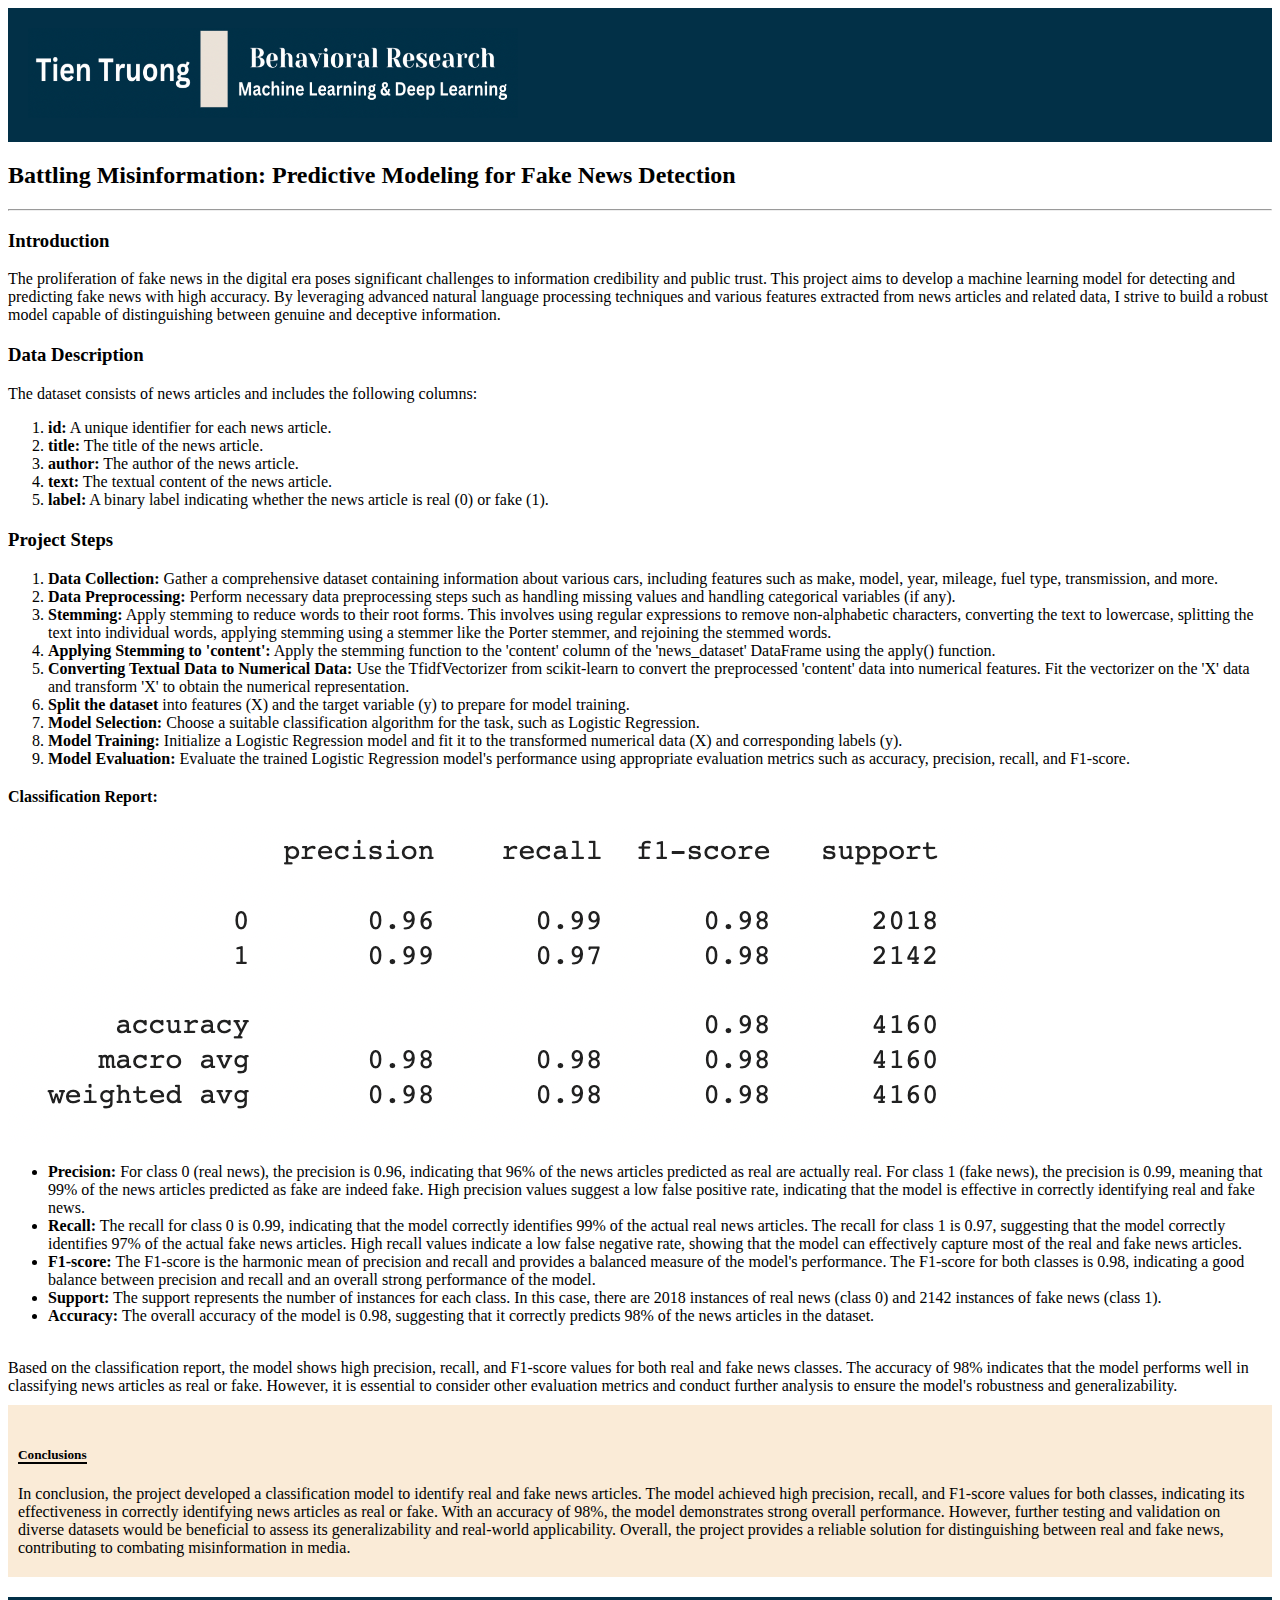
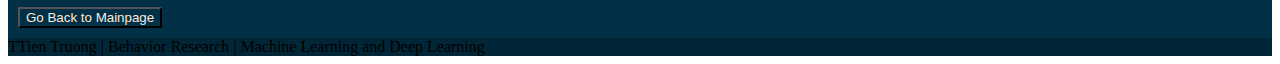
<file: fake_news.html>
<!doctype html>
<html lang="en">
  <head>
    <meta charset="utf-8">
    <meta name="viewport" content="width=device-width, initial-scale=1">
    <title>Battling Misinformation: Predictive Modeling for Fake News Detection </title>
    <link href="https://cdn.jsdelivr.net/npm/bootstrap@5.3.0-alpha3/dist/css/bootstrap.min.css" rel="stylesheet" integrity="sha384-KK94CHFLLe+nY2dmCWGMq91rCGa5gtU4mk92HdvYe+M/SXH301p5ILy+dN9+nJOZ" crossorigin="anonymous">
  </head>
  <style>
    .image {
        max-width: 100%;
        width: 600px; /* Adjust this value as per your requirement */
        height: auto;
    }

    @media (max-width: 600px) { /* Adjust the max-width as per your requirements */
    .navbar-brand img {
      width: 340px;
      height:60px
    }
  }

   @media (max-width: 480px) { /* Adjust the max-width as needed */
    video {
      width: 320px; /* Set the width to 100% for smaller screens */
      height: 170px; /* Allow the height to adjust proportionally */
    }
  }

   .navbar{
    --bs-navbar-padding-x: 0px!important;
    --bs-navbar-padding-y: 0px!important;
}
</style>
  <body>

    <nav class="navbar bg-body-tertiary" >
  <div class="container-fluid" style ="background-color :#023047; color:white; padding:20px">
    <a class="navbar-brand" href="newindex.html">
      <img src="logo20.png" alt="Logo" width="490" height="90" class="d-inline-block align-text-top" >
      
    </a>
  </div>
</nav>

    <section class = "container" style ="margin-top: 20px;" >
        <h2 style ="margin-bottom: 20px;"> Battling Misinformation: Predictive Modeling for Fake News Detection </h2>
        <hr >
        <h3 > Introduction </h3>
        <p>
<div style ="margin-bottom: 10px;">
The proliferation of fake news in the digital era poses significant challenges to information credibility and public trust. This project aims to develop a machine learning model for detecting and predicting fake news with high accuracy. By leveraging advanced natural language processing techniques and various features extracted from news articles and related data, I strive to build a robust model capable of distinguishing between genuine and deceptive information. <br>
</div>




      

<h3 style ="margin-top: 20px;"> Data Description</h3>
<div style ="margin-bottom: 10px;">
The dataset consists of news articles and includes the following columns:

<ol>
  <li><strong>id:</strong> A unique identifier for each news article.</li>
  <li><strong>title:</strong> The title of the news article.</li>
  <li><strong>author:</strong> The author of the news article.</li>
  <li><strong>text:</strong> The textual content of the news article.</li>
  <li><strong>label:</strong> A binary label indicating whether the news article is real (0) or fake (1).</li>
</ol>
</div>

<h3 style ="margin-top: 20px;"> Project Steps </h3>
<div style ="margin-bottom: 10px;">

<ol>
<li><strong>Data Collection:</strong> Gather a comprehensive dataset containing information about various cars, including features such as make, model, year, mileage, fuel type, transmission, and more.</li>

<li><strong>Data Preprocessing:</strong> Perform necessary data preprocessing steps such as handling missing values and handling categorical variables (if any).</li>
  <li><strong>Stemming:</strong> Apply stemming to reduce words to their root forms. This involves using regular expressions to remove non-alphabetic characters, converting the text to lowercase, splitting the text into individual words, applying stemming using a stemmer like the Porter stemmer, and rejoining the stemmed words.</li>
  <li><strong>Applying Stemming to 'content':</strong> Apply the stemming function to the 'content' column of the 'news_dataset' DataFrame using the apply() function.</li>
  <li><strong>Converting Textual Data to Numerical Data:</strong> Use the TfidfVectorizer from scikit-learn to convert the preprocessed 'content' data into numerical features. Fit the vectorizer on the 'X' data and transform 'X' to obtain the numerical representation.</li>
<li><strong>Split the dataset</strong> into features (X) and the target variable (y) to prepare for model training.</li>
  <li><strong>Model Selection:</strong> Choose a suitable classification algorithm for the task, such as Logistic Regression.</li>
  <li><strong>Model Training:</strong> Initialize a Logistic Regression model and fit it to the transformed numerical data (X) and corresponding labels (y).</li>
  <li><strong>Model Evaluation:</strong> Evaluate the trained Logistic Regression model's performance using appropriate evaluation metrics such as accuracy, precision, recall, and F1-score.</li>

</ol>
</div>

    </section>

<div class="container">
    <h4 style ="margin-top: 20px;"> Classification Report: </h4>

    <img src="fake1.png" style="max-width: 100%">
    <div style ="margin-bottom: 10px;">
<ul>
  <li><strong>Precision:</strong> For class 0 (real news), the precision is 0.96, indicating that 96% of the news articles predicted as real are actually real. For class 1 (fake news), the precision is 0.99, meaning that 99% of the news articles predicted as fake are indeed fake. High precision values suggest a low false positive rate, indicating that the model is effective in correctly identifying real and fake news.</li>
  <li><strong>Recall:</strong> The recall for class 0 is 0.99, indicating that the model correctly identifies 99% of the actual real news articles. The recall for class 1 is 0.97, suggesting that the model correctly identifies 97% of the actual fake news articles. High recall values indicate a low false negative rate, showing that the model can effectively capture most of the real and fake news articles.</li>
  <li><strong>F1-score:</strong> The F1-score is the harmonic mean of precision and recall and provides a balanced measure of the model's performance. The F1-score for both classes is 0.98, indicating a good balance between precision and recall and an overall strong performance of the model.</li>
  <li><strong>Support:</strong> The support represents the number of instances for each class. In this case, there are 2018 instances of real news (class 0) and 2142 instances of fake news (class 1).</li>
  <li><strong>Accuracy:</strong> The overall accuracy of the model is 0.98, suggesting that it correctly predicts 98% of the news articles in the dataset.</li>
</ul> <br>

Based on the classification report, the model shows high precision, recall, and F1-score values for both real and fake news classes. The accuracy of 98% indicates that the model performs well in classifying news articles as real or fake. However, it is essential to consider other evaluation metrics and conduct further analysis to ensure the model's robustness and generalizability.




</div>

</div>



<section class = "container">




<section class ="container" style ="background-color: antiquewhite; padding:10px; margin-bottom: 20px;">
<div> 
    <h5 style ="padding-top: 10px;"><b style ="border-bottom: 2px solid black;"> Conclusions </b></h5>
<div style ="margin-bottom: 10px;">
In conclusion, the project developed a classification model to identify real and fake news articles. The model achieved high precision, recall, and F1-score values for both classes, indicating its effectiveness in correctly identifying news articles as real or fake. With an accuracy of 98%, the model demonstrates strong overall performance. However, further testing and validation on diverse datasets would be beneficial to assess its generalizability and real-world applicability. Overall, the project provides a reliable solution for distinguishing between real and fake news, contributing to combating misinformation in media.
</div>




</section>



</section>
<!-- Remove the container if you want to extend the Footer to full width. -->
<div >

  <footer class=" text-center text-lg-start text-white" style ="background-color: #023047;">
    <!-- Grid container -->
    
   <div class = "d-flex justify-content-end" style ="padding:10px">
   <a href ="newindex.html"><button class="btn btn-lg " style="background-color: #023047; color:antiquewhite">
      Go Back to Mainpage
    </button></a>

</div>
    
    <!-- Grid container -->

    <!-- Copyright -->
    <div class="text-center p-3" style="background-color: rgba(0, 0, 0, 0.2)">
      TTien Truong | Behavior Research | Machine Learning and Deep Learning
      
    </div>
    <!-- Copyright -->
  </footer>

</div>

    <script src="https://cdn.jsdelivr.net/npm/bootstrap@5.3.0-alpha3/dist/js/bootstrap.bundle.min.js" integrity="sha384-ENjdO4Dr2bkBIFxQpeoTz1HIcje39Wm4jDKdf19U8gI4ddQ3GYNS7NTKfAdVQSZe" crossorigin="anonymous"></script>
  </body>
</html>
</file>
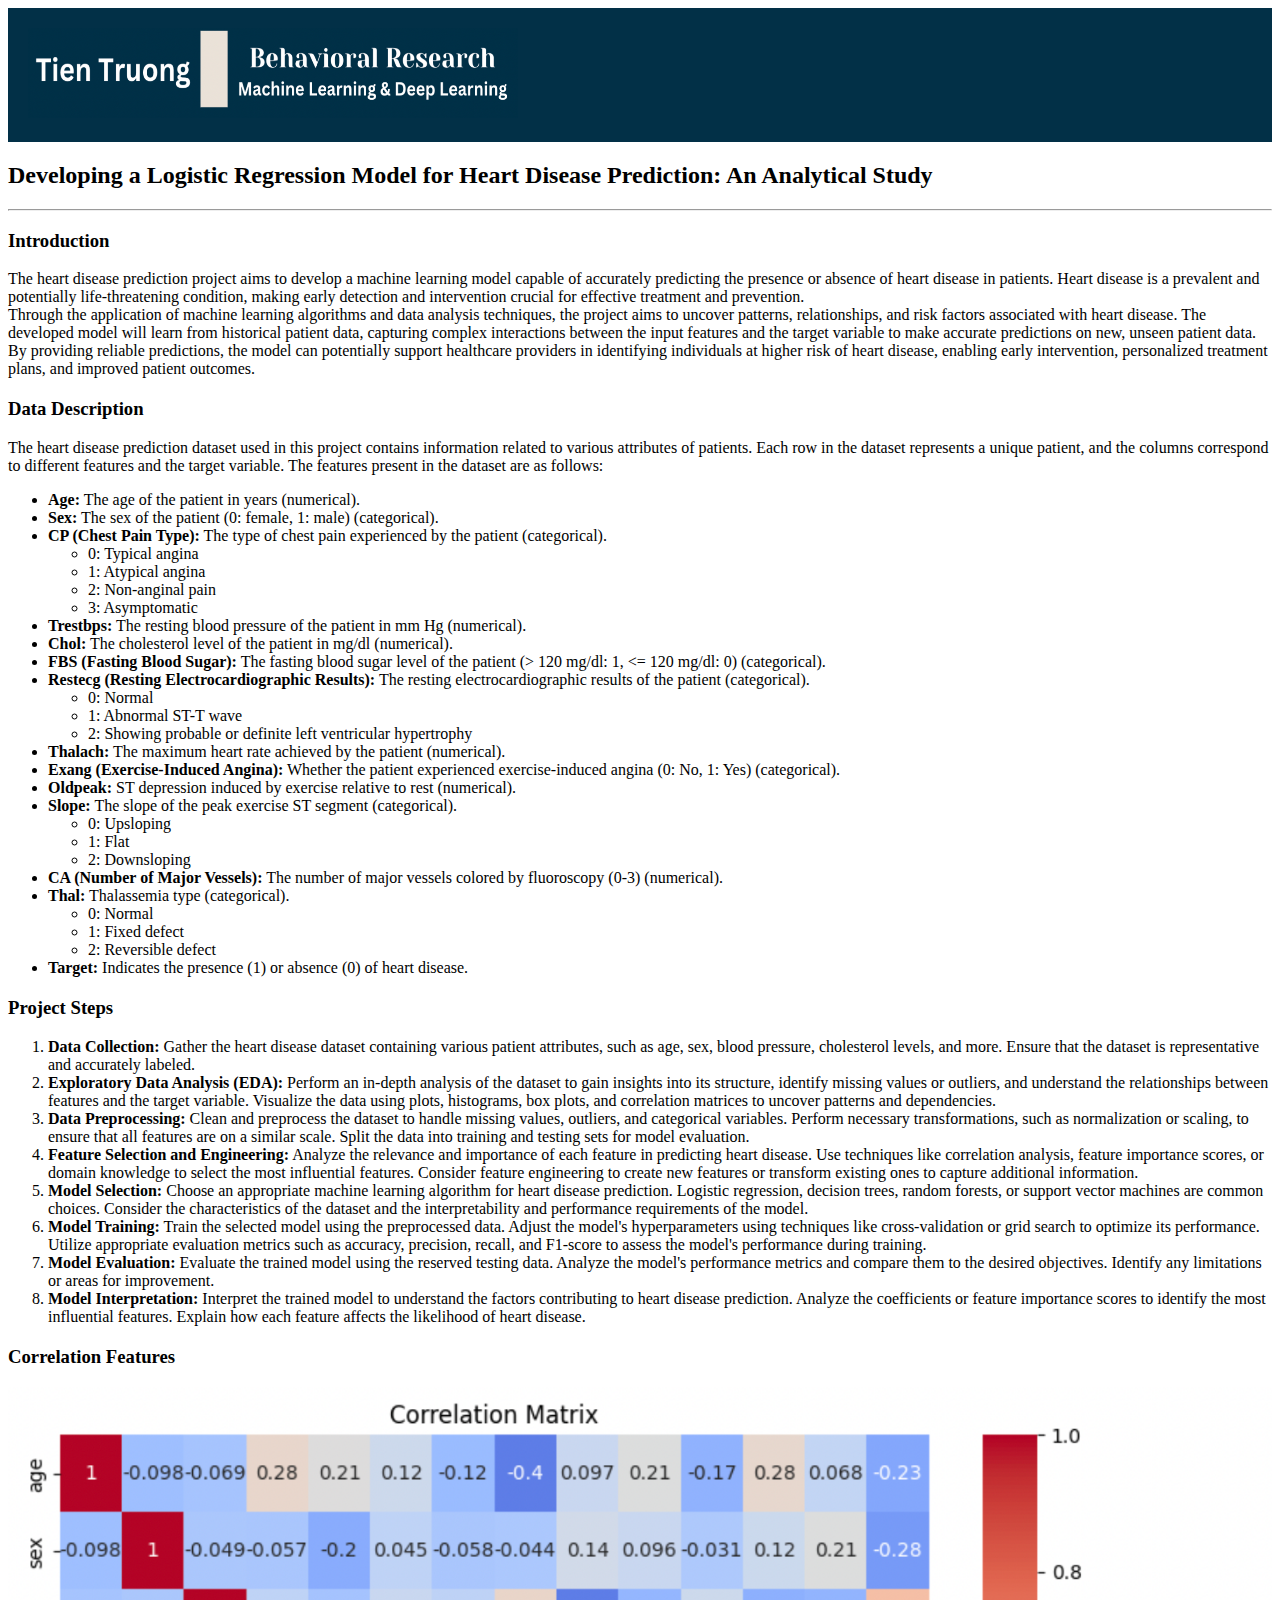
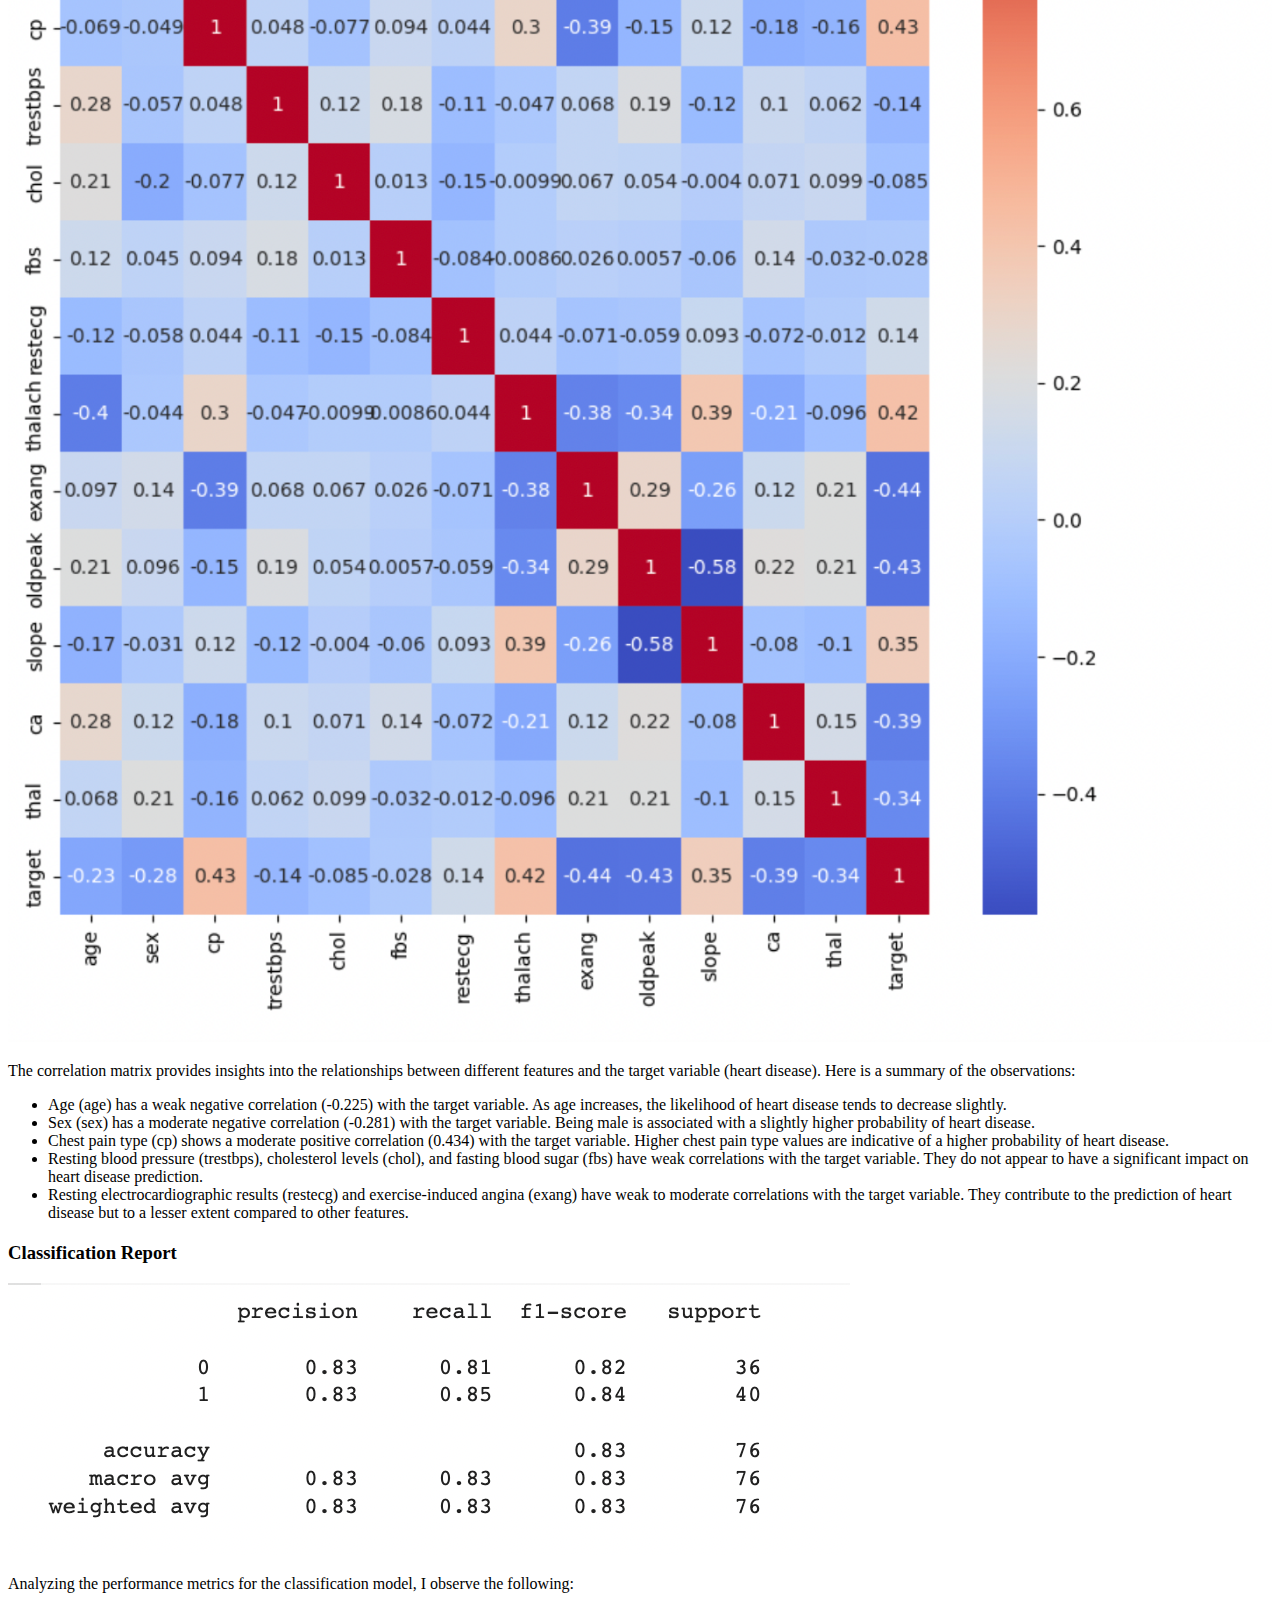
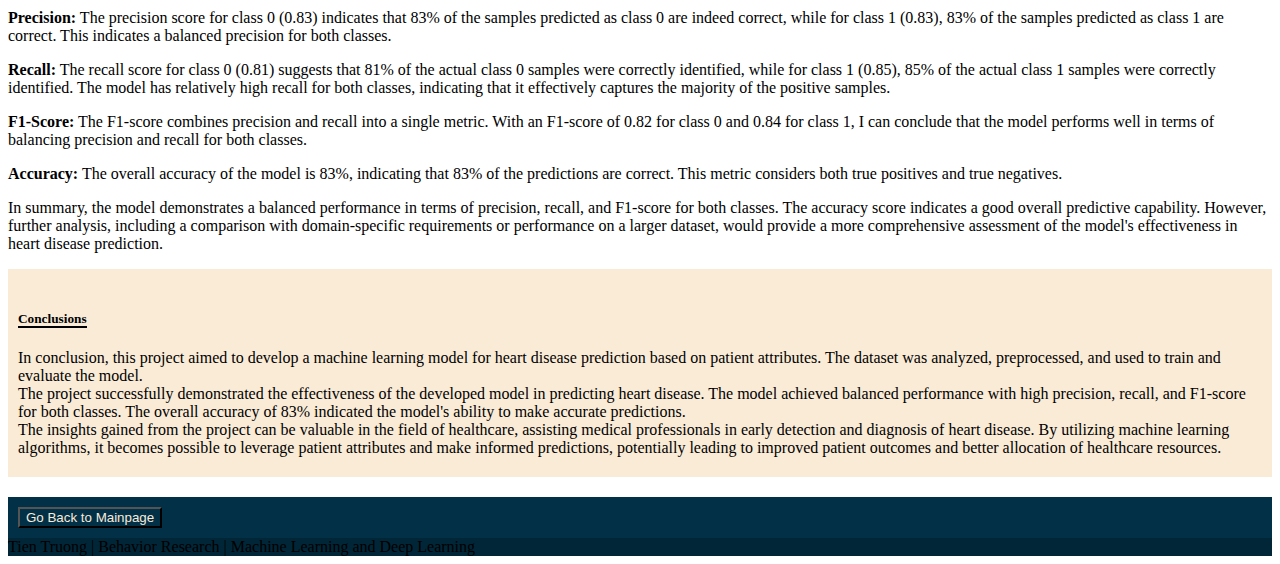
<file: heart.html>
<!doctype html>
<html lang="en">
  <head>
    <meta charset="utf-8">
    <meta name="viewport" content="width=device-width, initial-scale=1">
    <title>Developing a Logistic Regression Model for Heart Disease Prediction: An Analytical Study</title>
    <link href="https://cdn.jsdelivr.net/npm/bootstrap@5.3.0-alpha3/dist/css/bootstrap.min.css" rel="stylesheet" integrity="sha384-KK94CHFLLe+nY2dmCWGMq91rCGa5gtU4mk92HdvYe+M/SXH301p5ILy+dN9+nJOZ" crossorigin="anonymous">
  </head>
  <style>
    .image {
        max-width: 100%;
        width: 600px; /* Adjust this value as per your requirement */
        height: auto;
    }

    @media (max-width: 600px) { /* Adjust the max-width as per your requirements */
    .navbar-brand img {
      width: 340px;
      height:60px
    }
  }

   @media (max-width: 480px) { /* Adjust the max-width as needed */
    video {
      width: 320px; /* Set the width to 100% for smaller screens */
      height: 170px; /* Allow the height to adjust proportionally */
    }
  }

   .navbar{
    --bs-navbar-padding-x: 0px!important;
    --bs-navbar-padding-y: 0px!important;
}
</style>
  <body>

    <nav class="navbar bg-body-tertiary" >
  <div class="container-fluid" style ="background-color :#023047; color:white; padding:20px">
    <a class="navbar-brand" href="newindex.html">
      <img src="logo20.png" alt="Logo" width="490" height="90" class="d-inline-block align-text-top" >
      
    </a>
  </div>
</nav>

    <section class = "container" style ="margin-top: 20px;" >
        <h2 style ="margin-bottom: 20px;">Developing a Logistic Regression Model for Heart Disease Prediction: An Analytical Study </h2>
        <hr >
        <h3 > Introduction </h3>
        <p>
<div style ="margin-bottom: 10px;">
The heart disease prediction project aims to develop a machine learning model capable of accurately predicting the presence or absence of heart disease in patients. Heart disease is a prevalent and potentially life-threatening condition, making early detection and intervention crucial for effective treatment and prevention. <br>
Through the application of machine learning algorithms and data analysis techniques, the project aims to uncover patterns, relationships, and risk factors associated with heart disease. The developed model will learn from historical patient data, capturing complex interactions between the input features and the target variable to make accurate predictions on new, unseen patient data. By providing reliable predictions, the model can potentially support healthcare providers in identifying individuals at higher risk of heart disease, enabling early intervention, personalized treatment plans, and improved patient outcomes.<br>
</div>




      

<h3 style ="margin-top: 20px;"> Data Description</h3>
<div style ="margin-bottom: 10px;">
The heart disease prediction dataset used in this project contains information related to various attributes of patients. Each row in the dataset represents a unique patient, and the columns correspond to different features and the target variable.

The features present in the dataset are as follows:

<ul>
  <li><strong>Age:</strong> The age of the patient in years (numerical).</li>
  <li><strong>Sex:</strong> The sex of the patient (0: female, 1: male) (categorical).</li>
  <li><strong>CP (Chest Pain Type):</strong> The type of chest pain experienced by the patient (categorical).</li>
    <ul>
      <li>0: Typical angina</li>
      <li>1: Atypical angina</li>
      <li>2: Non-anginal pain</li>
      <li>3: Asymptomatic</li>
    </ul>
  <li><strong>Trestbps:</strong> The resting blood pressure of the patient in mm Hg (numerical).</li>
  <li><strong>Chol:</strong> The cholesterol level of the patient in mg/dl (numerical).</li>
  <li><strong>FBS (Fasting Blood Sugar):</strong> The fasting blood sugar level of the patient (> 120 mg/dl: 1, <= 120 mg/dl: 0) (categorical).</li>
  <li><strong>Restecg (Resting Electrocardiographic Results):</strong> The resting electrocardiographic results of the patient (categorical).</li>
    <ul>
      <li>0: Normal</li>
      <li>1: Abnormal ST-T wave</li>
      <li>2: Showing probable or definite left ventricular hypertrophy</li>
    </ul>
  <li><strong>Thalach:</strong> The maximum heart rate achieved by the patient (numerical).</li>
  <li><strong>Exang (Exercise-Induced Angina):</strong> Whether the patient experienced exercise-induced angina (0: No, 1: Yes) (categorical).</li>
  <li><strong>Oldpeak:</strong> ST depression induced by exercise relative to rest (numerical).</li>
  <li><strong>Slope:</strong> The slope of the peak exercise ST segment (categorical).</li>
    <ul>
      <li>0: Upsloping</li>
      <li>1: Flat</li>
      <li>2: Downsloping</li>
    </ul>
  <li><strong>CA (Number of Major Vessels):</strong> The number of major vessels colored by fluoroscopy (0-3) (numerical).</li>
  <li><strong>Thal:</strong> Thalassemia type (categorical).</li>
    <ul>
      <li>0: Normal</li>
      <li>1: Fixed defect</li>
      <li>2: Reversible defect</li>
    </ul>
  <li><strong>Target:</strong> Indicates the presence (1) or absence (0) of heart disease.</li>
</ul>
</div>

<h3 style ="margin-top: 20px;"> Project Steps </h3>
<div style ="margin-bottom: 10px;">

<ol>
  <li><strong>Data Collection:</strong> Gather the heart disease dataset containing various patient attributes, such as age, sex, blood pressure, cholesterol levels, and more. Ensure that the dataset is representative and accurately labeled.</li>
  <li><strong>Exploratory Data Analysis (EDA):</strong> Perform an in-depth analysis of the dataset to gain insights into its structure, identify missing values or outliers, and understand the relationships between features and the target variable. Visualize the data using plots, histograms, box plots, and correlation matrices to uncover patterns and dependencies.</li>
  <li><strong>Data Preprocessing:</strong> Clean and preprocess the dataset to handle missing values, outliers, and categorical variables. Perform necessary transformations, such as normalization or scaling, to ensure that all features are on a similar scale. Split the data into training and testing sets for model evaluation.</li>
  <li><strong>Feature Selection and Engineering:</strong> Analyze the relevance and importance of each feature in predicting heart disease. Use techniques like correlation analysis, feature importance scores, or domain knowledge to select the most influential features. Consider feature engineering to create new features or transform existing ones to capture additional information.</li>
  <li><strong>Model Selection:</strong> Choose an appropriate machine learning algorithm for heart disease prediction. Logistic regression, decision trees, random forests, or support vector machines are common choices. Consider the characteristics of the dataset and the interpretability and performance requirements of the model.</li>
  <li><strong>Model Training:</strong> Train the selected model using the preprocessed data. Adjust the model's hyperparameters using techniques like cross-validation or grid search to optimize its performance. Utilize appropriate evaluation metrics such as accuracy, precision, recall, and F1-score to assess the model's performance during training.</li>
  <li><strong>Model Evaluation:</strong> Evaluate the trained model using the reserved testing data. Analyze the model's performance metrics and compare them to the desired objectives. Identify any limitations or areas for improvement.</li>
  <li><strong>Model Interpretation:</strong> Interpret the trained model to understand the factors contributing to heart disease prediction. Analyze the coefficients or feature importance scores to identify the most influential features. Explain how each feature affects the likelihood of heart disease.</li>
</ol>

</div>

    </section>

 <div class = "container">
     <h3 style ="margin-top: 20px;"> Correlation Features</h3>
   
    <img src="heart2.png" style="max-width: 100%">
     <div style ="margin-bottom: 10px;">

  
  <p>The correlation matrix provides insights into the relationships between different features and the target variable (heart disease). Here is a summary of the observations:</p>
<ul>
  <li>Age (age) has a weak negative correlation (-0.225) with the target variable. As age increases, the likelihood of heart disease tends to decrease slightly.</li>
  <li>Sex (sex) has a moderate negative correlation (-0.281) with the target variable. Being male is associated with a slightly higher probability of heart disease.</li>
  <li>Chest pain type (cp) shows a moderate positive correlation (0.434) with the target variable. Higher chest pain type values are indicative of a higher probability of heart disease.</li>
  <li>Resting blood pressure (trestbps), cholesterol levels (chol), and fasting blood sugar (fbs) have weak correlations with the target variable. They do not appear to have a significant impact on heart disease prediction.</li>
  <li>Resting electrocardiographic results (restecg) and exercise-induced angina (exang) have weak to moderate correlations with the target variable. They contribute to the prediction of heart disease but to a lesser extent compared to other features.</li>
</ul>
    </div>



    </div>





    <div class = "container">
     <h3 style ="margin-top: 20px;"> Classification Report</h3>
   
    <img src="heart1.png" style="max-width: 100%">
     <div style ="margin-bottom: 10px;">

  
  <p>Analyzing the performance metrics for the classification model, I observe the following:</p>
<p><strong>Precision:</strong> The precision score for class 0 (0.83) indicates that 83% of the samples predicted as class 0 are indeed correct, while for class 1 (0.83), 83% of the samples predicted as class 1 are correct. This indicates a balanced precision for both classes.</p>
<p><strong>Recall:</strong> The recall score for class 0 (0.81) suggests that 81% of the actual class 0 samples were correctly identified, while for class 1 (0.85), 85% of the actual class 1 samples were correctly identified. The model has relatively high recall for both classes, indicating that it effectively captures the majority of the positive samples.</p>
<p><strong>F1-Score:</strong> The F1-score combines precision and recall into a single metric. With an F1-score of 0.82 for class 0 and 0.84 for class 1, I can conclude that the model performs well in terms of balancing precision and recall for both classes.</p>
<p><strong>Accuracy:</strong> The overall accuracy of the model is 83%, indicating that 83% of the predictions are correct. This metric considers both true positives and true negatives.</p>
<p>In summary, the model demonstrates a balanced performance in terms of precision, recall, and F1-score for both classes. The accuracy score indicates a good overall predictive capability. However, further analysis, including a comparison with domain-specific requirements or performance on a larger dataset, would provide a more comprehensive assessment of the model's effectiveness in heart disease prediction.</p>
    
    </div>



    </div>




<section class = "container">




<section class ="container" style ="background-color: antiquewhite; padding:10px; margin-bottom: 20px;">
<div> 
    <h5 style ="padding-top: 10px;"><b style ="border-bottom: 2px solid black;"> Conclusions </b></h5>
<div style ="margin-bottom: 10px;">
In conclusion, this project aimed to develop a machine learning model for heart disease prediction based on patient attributes. The dataset was analyzed, preprocessed, and used to train and evaluate the model.<br>

The project successfully demonstrated the effectiveness of the developed model in predicting heart disease. The model achieved balanced performance with high precision, recall, and F1-score for both classes. The overall accuracy of 83% indicated the model's ability to make accurate predictions.<br>

The insights gained from the project can be valuable in the field of healthcare, assisting medical professionals in early detection and diagnosis of heart disease. By utilizing machine learning algorithms, it becomes possible to leverage patient attributes and make informed predictions, potentially leading to improved patient outcomes and better allocation of healthcare resources.<br>
</div>




</section>



</section>
<!-- Remove the container if you want to extend the Footer to full width. -->
<div >

  <footer class=" text-center text-lg-start text-white" style ="background-color: #023047;">
    <!-- Grid container -->
    
   <div class = "d-flex justify-content-end" style ="padding:10px">
   <a href ="newindex.html"><button class="btn btn-lg " style="background-color: #023047; color:antiquewhite">
      Go Back to Mainpage
    </button></a>

</div>
    
    <!-- Grid container -->

    <!-- Copyright -->
    <div class="text-center p-3" style="background-color: rgba(0, 0, 0, 0.2)">
      Tien Truong | Behavior Research | Machine Learning and Deep Learning
      
    </div>
    <!-- Copyright -->
  </footer>

</div>

    <script src="https://cdn.jsdelivr.net/npm/bootstrap@5.3.0-alpha3/dist/js/bootstrap.bundle.min.js" integrity="sha384-ENjdO4Dr2bkBIFxQpeoTz1HIcje39Wm4jDKdf19U8gI4ddQ3GYNS7NTKfAdVQSZe" crossorigin="anonymous"></script>
  </body>
</html>
</file>
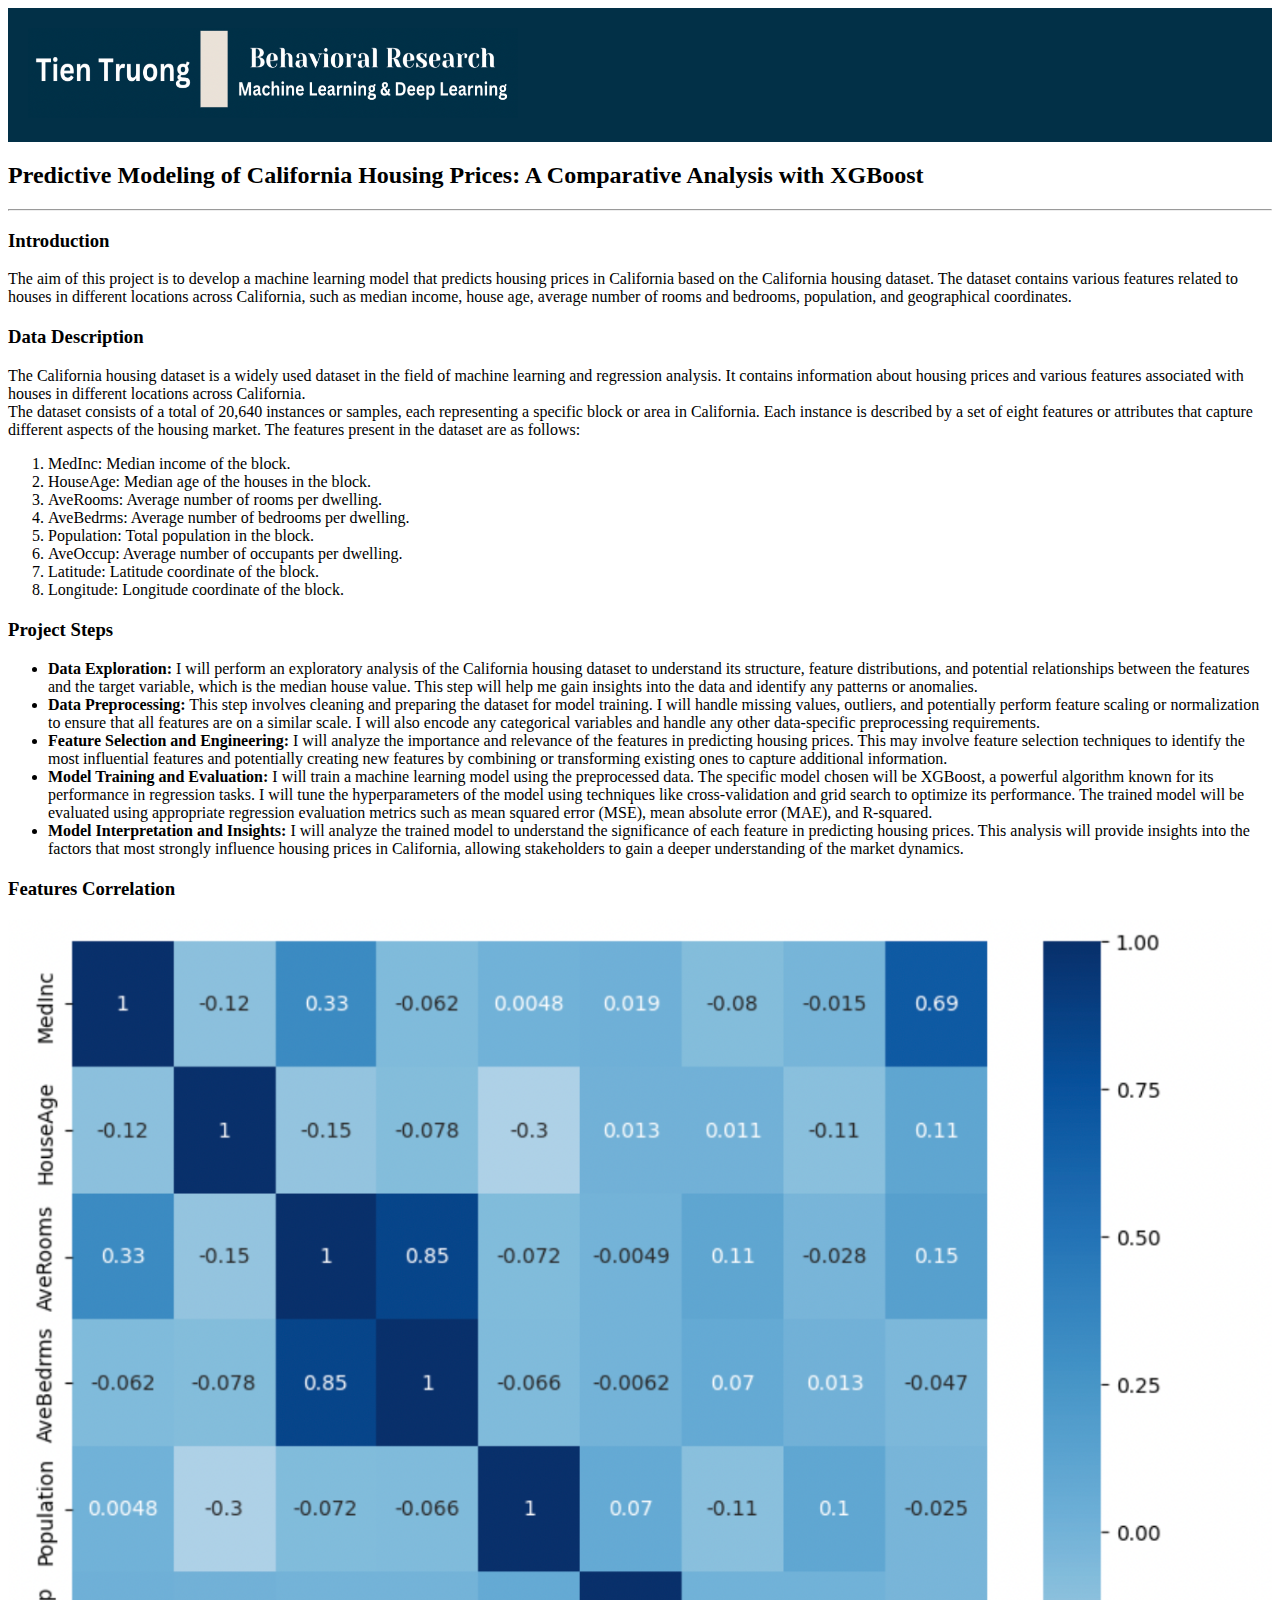
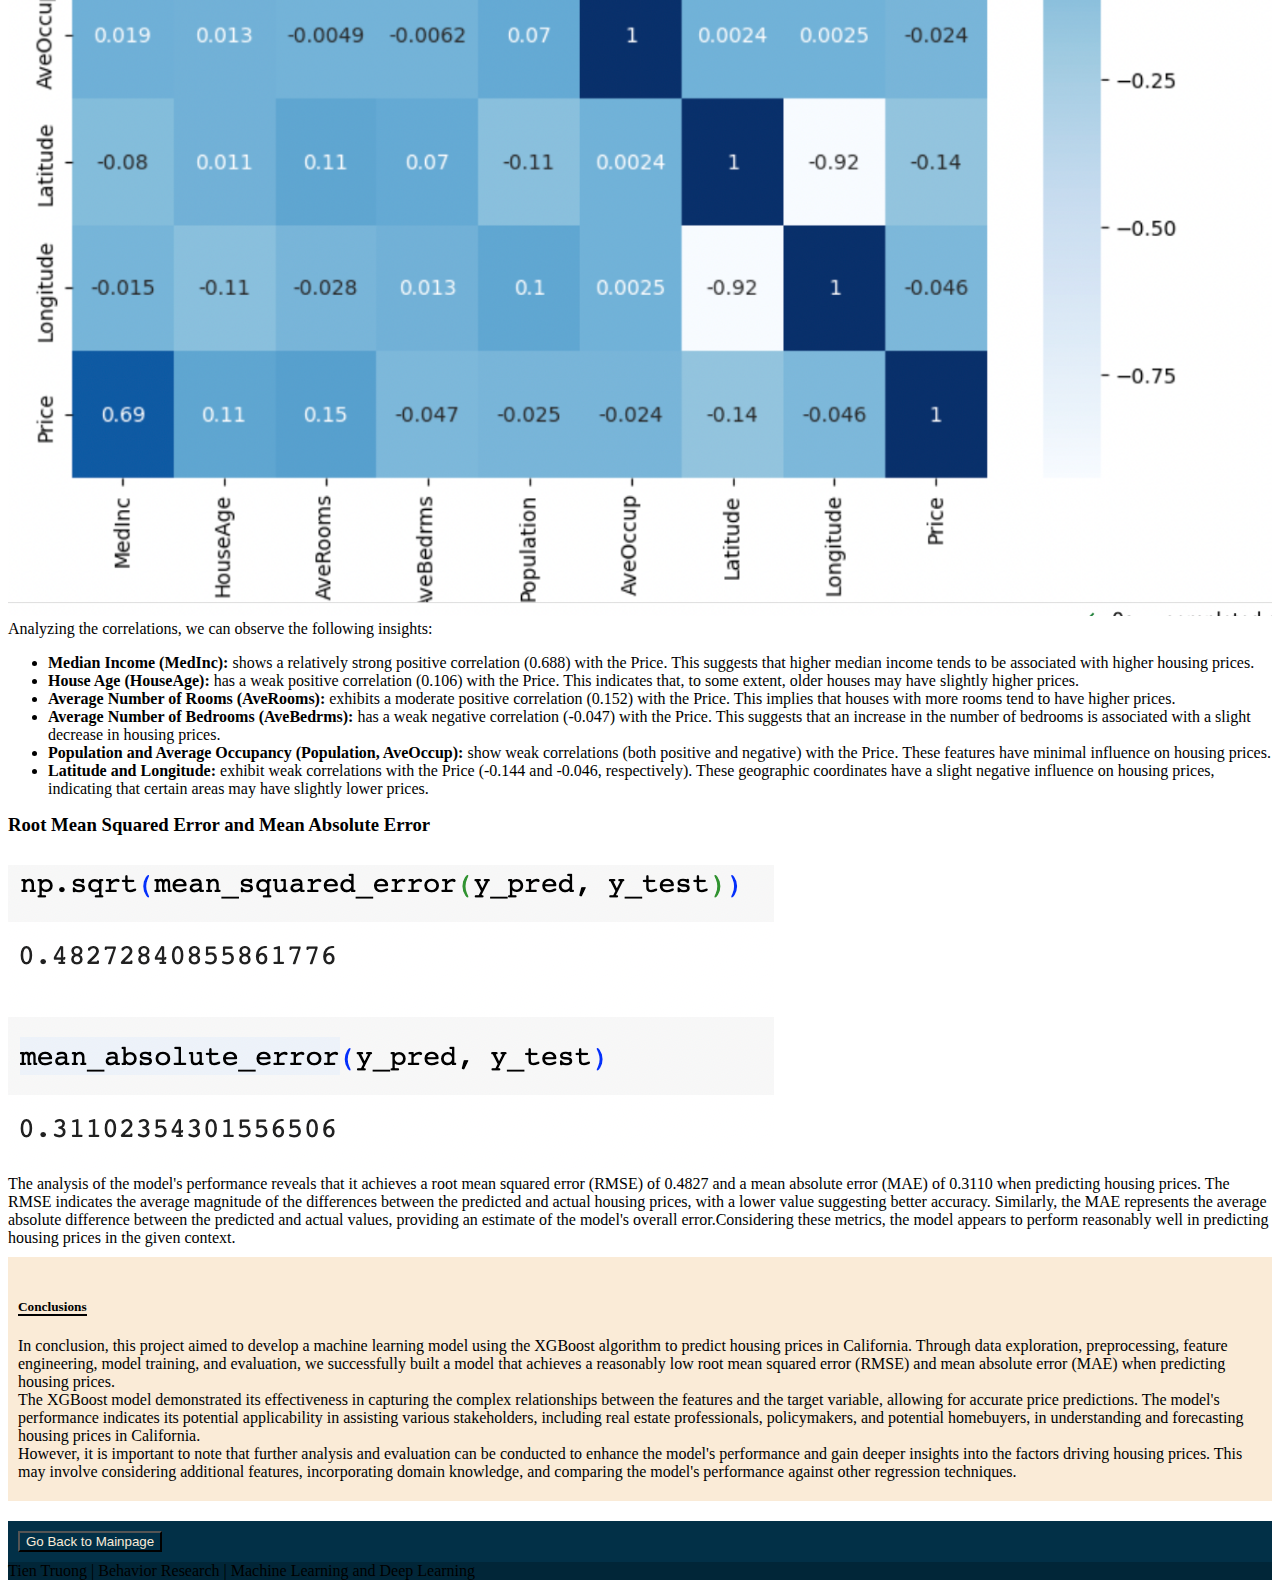
<file: house.html>
<!doctype html>
<html lang="en">
  <head>
    <meta charset="utf-8">
    <meta name="viewport" content="width=device-width, initial-scale=1">
    <title>Predictive Modeling of California Housing Prices: A Comparative Analysis with XGBoost </title>
    <link href="https://cdn.jsdelivr.net/npm/bootstrap@5.3.0-alpha3/dist/css/bootstrap.min.css" rel="stylesheet" integrity="sha384-KK94CHFLLe+nY2dmCWGMq91rCGa5gtU4mk92HdvYe+M/SXH301p5ILy+dN9+nJOZ" crossorigin="anonymous">
  </head>
  <style>
    .image {
        max-width: 100%;
        width: 600px; /* Adjust this value as per your requirement */
        height: auto;
    }

    @media (max-width: 600px) { /* Adjust the max-width as per your requirements */
    .navbar-brand img {
      width: 340px;
      height:60px
    }
  }

   @media (max-width: 480px) { /* Adjust the max-width as needed */
    video {
      width: 320px; /* Set the width to 100% for smaller screens */
      height: 170px; /* Allow the height to adjust proportionally */
    }
  }

   .navbar{
    --bs-navbar-padding-x: 0px!important;
    --bs-navbar-padding-y: 0px!important;
}
</style>
  <body>

    <nav class="navbar bg-body-tertiary" >
  <div class="container-fluid" style ="background-color :#023047; color:white; padding:20px">
    <a class="navbar-brand" href="newindex.html">
      <img src="logo20.png" alt="Logo" width="490" height="90" class="d-inline-block align-text-top" >
      
    </a>
  </div>
</nav>

    <section class = "container" style ="margin-top: 20px;" >
        <h2 style ="margin-bottom: 20px;"> Predictive Modeling of California Housing Prices: A Comparative Analysis with XGBoost </h2>
        <hr >
        <h3 > Introduction </h3>
        <p>
<div style ="margin-bottom: 10px;">
The aim of this project is to develop a machine learning model that predicts housing prices in California based on the California housing dataset. The dataset contains various features related to houses in different locations across California, such as median income, house age, average number of rooms and bedrooms, population, and geographical coordinates. <br>
</div>




      

<h3 style ="margin-top: 20px;"> Data Description</h3>
<div style ="margin-bottom: 10px;">
The California housing dataset is a widely used dataset in the field of machine learning and regression analysis. It contains information about housing prices and various features associated with houses in different locations across California.<br>

The dataset consists of a total of 20,640 instances or samples, each representing a specific block or area in California. Each instance is described by a set of eight features or attributes that capture different aspects of the housing market.

The features present in the dataset are as follows:

<ol>
  <li>MedInc: Median income of the block.</li>
  <li>HouseAge: Median age of the houses in the block.</li>
  <li>AveRooms: Average number of rooms per dwelling.</li>
  <li>AveBedrms: Average number of bedrooms per dwelling.</li>
  <li>Population: Total population in the block.</li>
  <li>AveOccup: Average number of occupants per dwelling.</li>
  <li>Latitude: Latitude coordinate of the block.</li>
  <li>Longitude: Longitude coordinate of the block.</li>
</ol>
</div>

<h3 style ="margin-top: 20px;"> Project Steps </h3>
<div style ="margin-bottom: 10px;">

<ul>
  <li><strong>Data Exploration:</strong> I will perform an exploratory analysis of the California housing dataset to understand its structure, feature distributions, and potential relationships between the features and the target variable, which is the median house value. This step will help me gain insights into the data and identify any patterns or anomalies.</li>
  <li><strong>Data Preprocessing:</strong> This step involves cleaning and preparing the dataset for model training. I will handle missing values, outliers, and potentially perform feature scaling or normalization to ensure that all features are on a similar scale. I will also encode any categorical variables and handle any other data-specific preprocessing requirements.</li>
  <li><strong>Feature Selection and Engineering:</strong> I will analyze the importance and relevance of the features in predicting housing prices. This may involve feature selection techniques to identify the most influential features and potentially creating new features by combining or transforming existing ones to capture additional information.</li>
  <li><strong>Model Training and Evaluation:</strong> I will train a machine learning model using the preprocessed data. The specific model chosen will be XGBoost, a powerful algorithm known for its performance in regression tasks. I will tune the hyperparameters of the model using techniques like cross-validation and grid search to optimize its performance. The trained model will be evaluated using appropriate regression evaluation metrics such as mean squared error (MSE), mean absolute error (MAE), and R-squared.</li>
  <li><strong>Model Interpretation and Insights:</strong> I will analyze the trained model to understand the significance of each feature in predicting housing prices. This analysis will provide insights into the factors that most strongly influence housing prices in California, allowing stakeholders to gain a deeper understanding of the market dynamics.</li>
</ul>
</div>

    </section>

    <div class = "container">
     <h3 style ="margin-top: 20px;"> Features Correlation </h3>
   
    <img src="house3.png" style="max-width: 100%">
     <div style ="margin-bottom: 10px;">
    Analyzing the correlations, we can observe the following insights:


    <ul>
  <li><strong>Median Income (MedInc):</strong> shows a relatively strong positive correlation (0.688) with the Price. This suggests that higher median income tends to be associated with higher housing prices.</li>
  <li><strong>House Age (HouseAge):</strong> has a weak positive correlation (0.106) with the Price. This indicates that, to some extent, older houses may have slightly higher prices.</li>
  <li><strong>Average Number of Rooms (AveRooms):</strong> exhibits a moderate positive correlation (0.152) with the Price. This implies that houses with more rooms tend to have higher prices.</li>
  <li><strong>Average Number of Bedrooms (AveBedrms):</strong> has a weak negative correlation (-0.047) with the Price. This suggests that an increase in the number of bedrooms is associated with a slight decrease in housing prices.</li>
  <li><strong>Population and Average Occupancy (Population, AveOccup):</strong> show weak correlations (both positive and negative) with the Price. These features have minimal influence on housing prices.</li>
  <li><strong>Latitude and Longitude:</strong> exhibit weak correlations with the Price (-0.144 and -0.046, respectively). These geographic coordinates have a slight negative influence on housing prices, indicating that certain areas may have slightly lower prices.</li>
</ul>
    
    </div>



    </div>

<div class="container">
         <h3 style ="margin-top: 20px; margin-top: 10px;"> Root Mean Squared Error and Mean Absolute Error </h3>

    <img src="house2.png" style="max-width: 100%; margin-top: 10px;">
    <div style ="margin-bottom: 10px;">
The analysis of the model's performance reveals that it achieves a root mean squared error (RMSE) of 0.4827 and a mean absolute error (MAE) of 0.3110 when predicting housing prices. The RMSE indicates the average magnitude of the differences between the predicted and actual housing prices, with a lower value suggesting better accuracy. Similarly, the MAE represents the average absolute difference between the predicted and actual values, providing an estimate of the model's overall error.Considering these metrics, the model appears to perform reasonably well in predicting housing prices in the given context.
</div>

</div>



<section class = "container">




<section class ="container" style ="background-color: antiquewhite; padding:10px; margin-bottom: 20px;">
<div> 
    <h5 style ="padding-top: 10px;"><b style ="border-bottom: 2px solid black;"> Conclusions </b></h5>
<div style ="margin-bottom: 10px;">
In conclusion, this project aimed to develop a machine learning model using the XGBoost algorithm to predict housing prices in California. Through data exploration, preprocessing, feature engineering, model training, and evaluation, we successfully built a model that achieves a reasonably low root mean squared error (RMSE) and mean absolute error (MAE) when predicting housing prices.<br>

The XGBoost model demonstrated its effectiveness in capturing the complex relationships between the features and the target variable, allowing for accurate price predictions. The model's performance indicates its potential applicability in assisting various stakeholders, including real estate professionals, policymakers, and potential homebuyers, in understanding and forecasting housing prices in California.<br>

However, it is important to note that further analysis and evaluation can be conducted to enhance the model's performance and gain deeper insights into the factors driving housing prices. This may involve considering additional features, incorporating domain knowledge, and comparing the model's performance against other regression techniques.<br>
</div>




</section>



</section>
<!-- Remove the container if you want to extend the Footer to full width. -->
<div >

  <footer class=" text-center text-lg-start text-white" style ="background-color: #023047;">
    <!-- Grid container -->
    
   <div class = "d-flex justify-content-end" style ="padding:10px">
   <a href ="newindex.html"><button class="btn btn-lg " style="background-color: #023047; color:antiquewhite">
      Go Back to Mainpage
    </button></a>

</div>
    
    <!-- Grid container -->

    <!-- Copyright -->
    <div class="text-center p-3" style="background-color: rgba(0, 0, 0, 0.2)">
      Tien Truong | Behavior Research | Machine Learning and Deep Learning
      
    </div>
    <!-- Copyright -->
  </footer>

</div>

    <script src="https://cdn.jsdelivr.net/npm/bootstrap@5.3.0-alpha3/dist/js/bootstrap.bundle.min.js" integrity="sha384-ENjdO4Dr2bkBIFxQpeoTz1HIcje39Wm4jDKdf19U8gI4ddQ3GYNS7NTKfAdVQSZe" crossorigin="anonymous"></script>
  </body>
</html>
</file>
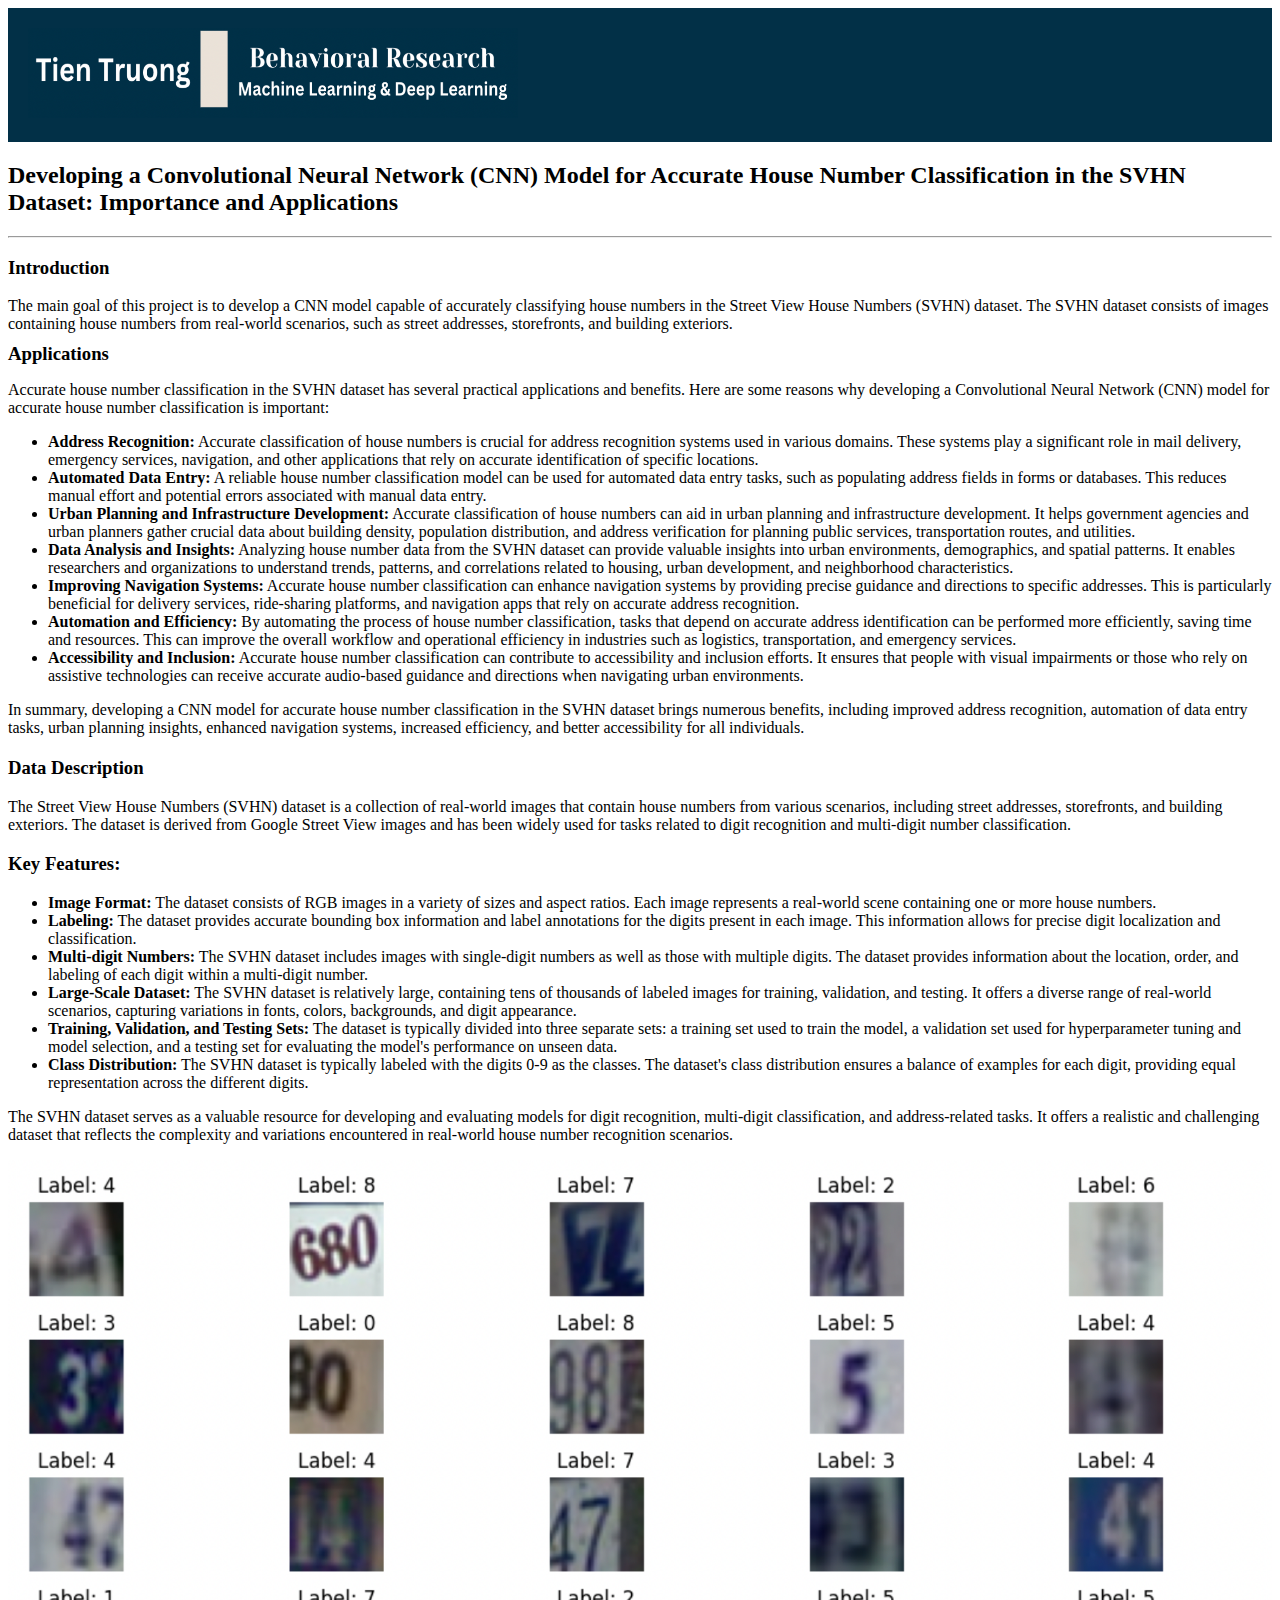
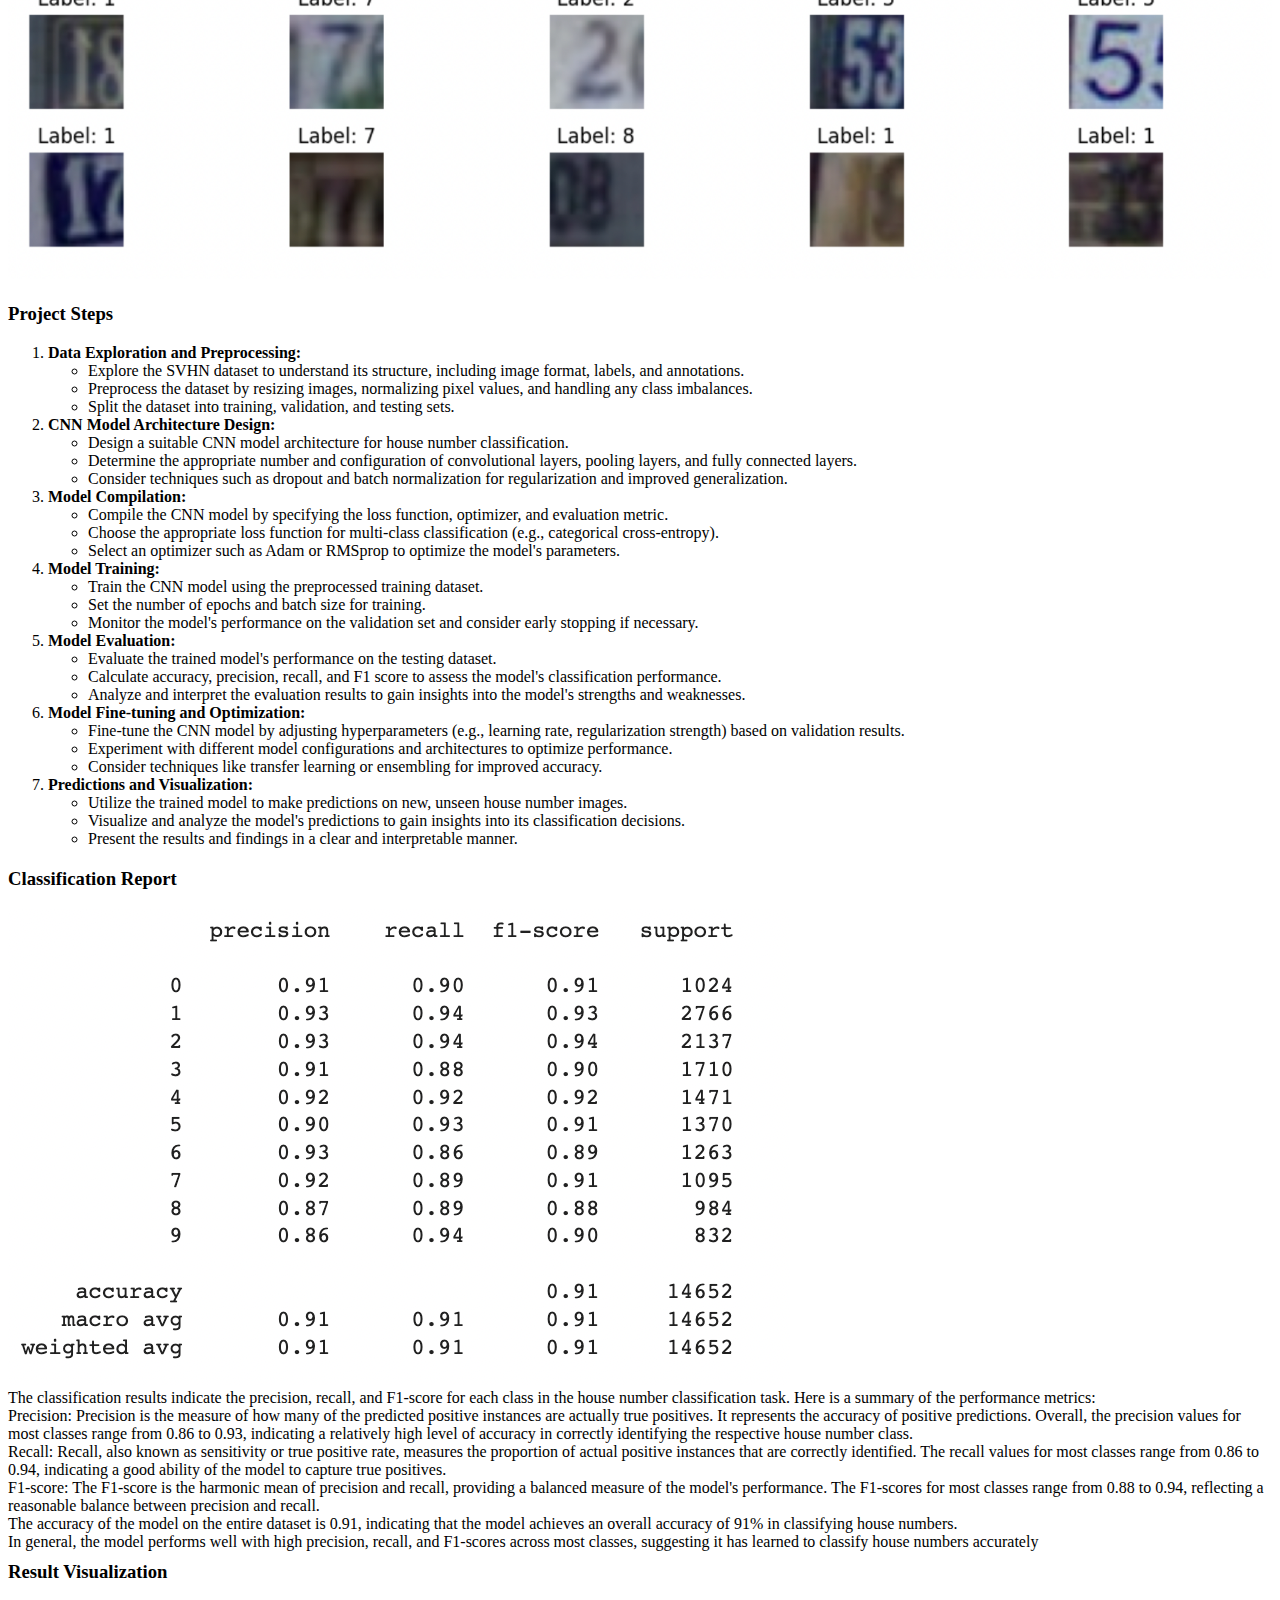
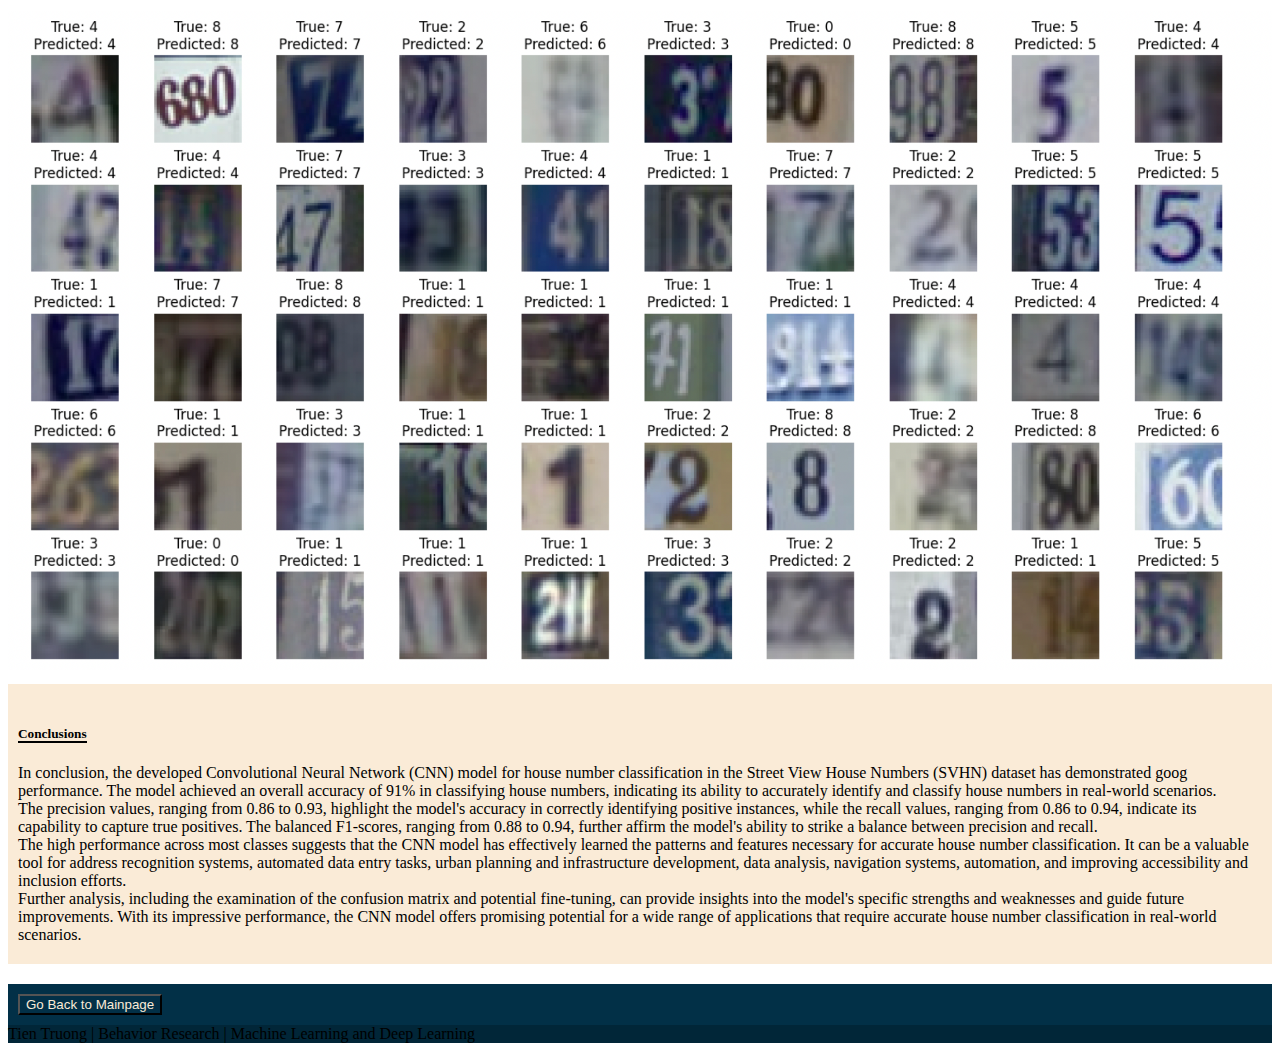
<file: housecnn.html>
<!doctype html>
<html lang="en">
  <head>
    <meta charset="utf-8">
    <meta name="viewport" content="width=device-width, initial-scale=1">
    <title> Developing a Convolutional Neural Network (CNN) Model for Accurate House Number Classification in the SVHN Dataset: Importance and Applications</title>
    <link href="https://cdn.jsdelivr.net/npm/bootstrap@5.3.0-alpha3/dist/css/bootstrap.min.css" rel="stylesheet" integrity="sha384-KK94CHFLLe+nY2dmCWGMq91rCGa5gtU4mk92HdvYe+M/SXH301p5ILy+dN9+nJOZ" crossorigin="anonymous">
  </head>
  <style>
    .image {
        max-width: 100%;
        width: 600px; /* Adjust this value as per your requirement */
        height: auto;
    }

    @media (max-width: 600px) { /* Adjust the max-width as per your requirements */
    .navbar-brand img {
      width: 340px;
      height:60px
    }
  }

   @media (max-width: 480px) { /* Adjust the max-width as needed */
    video {
      width: 320px; /* Set the width to 100% for smaller screens */
      height: 170px; /* Allow the height to adjust proportionally */
    }
  }

   .navbar{
    --bs-navbar-padding-x: 0px!important;
    --bs-navbar-padding-y: 0px!important;
}
</style>
  <body>

    <nav class="navbar bg-body-tertiary" >
  <div class="container-fluid" style ="background-color :#023047; color:white; padding:20px">
    <a class="navbar-brand" href="newindex.html">
   <img src="logo20.png" alt="Logo" width="490" height="90" class="d-inline-block align-text-top" >
      
    </a>
  </div>
</nav>

    <section class = "container" style ="margin-top: 20px;" >
        <h2 style ="margin-bottom: 20px;">Developing a Convolutional Neural Network (CNN) Model for Accurate House Number Classification in the SVHN Dataset: Importance and Applications </h2>
        <hr >
        <h3 > Introduction </h3>
        <p>
<div style ="margin-bottom: 10px;">
The main goal of this project is to develop a CNN model capable of accurately classifying house numbers in the Street View House Numbers (SVHN) dataset. The SVHN dataset consists of images containing house numbers from real-world scenarios, such as street addresses, storefronts, and building exteriors.
<h3 style = 'margin-top: 10px; margin-bottom: 10px;'> Applications </h3>
<p>Accurate house number classification in the SVHN dataset has several practical applications and benefits. Here are some reasons why developing a Convolutional Neural Network (CNN) model for accurate house number classification is important:</p>
<ul>
  <li><strong>Address Recognition:</strong> Accurate classification of house numbers is crucial for address recognition systems used in various domains. These systems play a significant role in mail delivery, emergency services, navigation, and other applications that rely on accurate identification of specific locations.</li>
  <li><strong>Automated Data Entry:</strong> A reliable house number classification model can be used for automated data entry tasks, such as populating address fields in forms or databases. This reduces manual effort and potential errors associated with manual data entry.</li>
  <li><strong>Urban Planning and Infrastructure Development:</strong> Accurate classification of house numbers can aid in urban planning and infrastructure development. It helps government agencies and urban planners gather crucial data about building density, population distribution, and address verification for planning public services, transportation routes, and utilities.</li>
  <li><strong>Data Analysis and Insights:</strong> Analyzing house number data from the SVHN dataset can provide valuable insights into urban environments, demographics, and spatial patterns. It enables researchers and organizations to understand trends, patterns, and correlations related to housing, urban development, and neighborhood characteristics.</li>
  <li><strong>Improving Navigation Systems:</strong> Accurate house number classification can enhance navigation systems by providing precise guidance and directions to specific addresses. This is particularly beneficial for delivery services, ride-sharing platforms, and navigation apps that rely on accurate address recognition.</li>
  <li><strong>Automation and Efficiency:</strong> By automating the process of house number classification, tasks that depend on accurate address identification can be performed more efficiently, saving time and resources. This can improve the overall workflow and operational efficiency in industries such as logistics, transportation, and emergency services.</li>
  <li><strong>Accessibility and Inclusion:</strong> Accurate house number classification can contribute to accessibility and inclusion efforts. It ensures that people with visual impairments or those who rely on assistive technologies can receive accurate audio-based guidance and directions when navigating urban environments.</li>
</ul>
<p>In summary, developing a CNN model for accurate house number classification in the SVHN dataset brings numerous benefits, including improved address recognition, automation of data entry tasks, urban planning insights, enhanced navigation systems, increased efficiency, and better accessibility for all individuals.</p>


</div>




      

<h3 style ="margin-top: 20px;"> Data Description</h3>
<div style ="margin-bottom: 10px;">
<p>The Street View House Numbers (SVHN) dataset is a collection of real-world images that contain house numbers from various scenarios, including street addresses, storefronts, and building exteriors. The dataset is derived from Google Street View images and has been widely used for tasks related to digit recognition and multi-digit number classification.</p>
<h3>Key Features:</h3>
<ul>
  <li><strong>Image Format:</strong> The dataset consists of RGB images in a variety of sizes and aspect ratios. Each image represents a real-world scene containing one or more house numbers.</li>
  <li><strong>Labeling:</strong> The dataset provides accurate bounding box information and label annotations for the digits present in each image. This information allows for precise digit localization and classification.</li>
  <li><strong>Multi-digit Numbers:</strong> The SVHN dataset includes images with single-digit numbers as well as those with multiple digits. The dataset provides information about the location, order, and labeling of each digit within a multi-digit number.</li>
  <li><strong>Large-Scale Dataset:</strong> The SVHN dataset is relatively large, containing tens of thousands of labeled images for training, validation, and testing. It offers a diverse range of real-world scenarios, capturing variations in fonts, colors, backgrounds, and digit appearance.</li>
  <li><strong>Training, Validation, and Testing Sets:</strong> The dataset is typically divided into three separate sets: a training set used to train the model, a validation set used for hyperparameter tuning and model selection, and a testing set for evaluating the model's performance on unseen data.</li>
  <li><strong>Class Distribution:</strong> The SVHN dataset is typically labeled with the digits 0-9 as the classes. The dataset's class distribution ensures a balance of examples for each digit, providing equal representation across the different digits.</li>
</ul>
<p>The SVHN dataset serves as a valuable resource for developing and evaluating models for digit recognition, multi-digit classification, and address-related tasks. It offers a realistic and challenging dataset that reflects the complexity and variations encountered in real-world house number recognition scenarios.</p>


  <div class = "container">
    
   
    <img src="housecnn1.png" style="max-width: 100%">

    </div>






<h3 style ="margin-top: 20px;"> Project Steps </h3>
<div style ="margin-bottom: 10px;">

<ol>
  <li><strong>Data Exploration and Preprocessing:</strong></li>
    <ul>
      <li>Explore the SVHN dataset to understand its structure, including image format, labels, and annotations.</li>
      <li>Preprocess the dataset by resizing images, normalizing pixel values, and handling any class imbalances.</li>
      <li>Split the dataset into training, validation, and testing sets.</li>
    </ul>
  <li><strong>CNN Model Architecture Design:</strong></li>
    <ul>
      <li>Design a suitable CNN model architecture for house number classification.</li>
      <li>Determine the appropriate number and configuration of convolutional layers, pooling layers, and fully connected layers.</li>
      <li>Consider techniques such as dropout and batch normalization for regularization and improved generalization.</li>
    </ul>
  <li><strong>Model Compilation:</strong></li>
    <ul>
      <li>Compile the CNN model by specifying the loss function, optimizer, and evaluation metric.</li>
      <li>Choose the appropriate loss function for multi-class classification (e.g., categorical cross-entropy).</li>
      <li>Select an optimizer such as Adam or RMSprop to optimize the model's parameters.</li>
    </ul>
  <li><strong>Model Training:</strong></li>
    <ul>
      <li>Train the CNN model using the preprocessed training dataset.</li>
      <li>Set the number of epochs and batch size for training.</li>
      <li>Monitor the model's performance on the validation set and consider early stopping if necessary.</li>
    </ul>
  <li><strong>Model Evaluation:</strong></li>
    <ul>
      <li>Evaluate the trained model's performance on the testing dataset.</li>
      <li>Calculate accuracy, precision, recall, and F1 score to assess the model's classification performance.</li>
      <li>Analyze and interpret the evaluation results to gain insights into the model's strengths and weaknesses.</li>
    </ul>
  <li><strong>Model Fine-tuning and Optimization:</strong></li>
    <ul>
      <li>Fine-tune the CNN model by adjusting hyperparameters (e.g., learning rate, regularization strength) based on validation results.</li>
      <li>Experiment with different model configurations and architectures to optimize performance.</li>
      <li>Consider techniques like transfer learning or ensembling for improved accuracy.</li>
    </ul>
  <li><strong>Predictions and Visualization:</strong></li>
    <ul>
      <li>Utilize the trained model to make predictions on new, unseen house number images.</li>
      <li>Visualize and analyze the model's predictions to gain insights into its classification decisions.</li>
      <li>Present the results and findings in a clear and interpretable manner.</li>
    </ul>
</ol>
</div>

    </section>

    <div class = "container">
     <h3 style ="margin-top: 20px;"> Classification Report </h3>
   
    <img src="housecnn2.png" style="max-width: 100%">
     <div style ="margin-bottom: 10px;">
  The classification results indicate the precision, recall, and F1-score for each class in the house number classification task. Here is a summary of the performance metrics:<br>

Precision: Precision is the measure of how many of the predicted positive instances are actually true positives. It represents the accuracy of positive predictions. Overall, the precision values for most classes range from 0.86 to 0.93, indicating a relatively high level of accuracy in correctly identifying the respective house number class.<br>

Recall: Recall, also known as sensitivity or true positive rate, measures the proportion of actual positive instances that are correctly identified. The recall values for most classes range from 0.86 to 0.94, indicating a good ability of the model to capture true positives.<br>

F1-score: The F1-score is the harmonic mean of precision and recall, providing a balanced measure of the model's performance. The F1-scores for most classes range from 0.88 to 0.94, reflecting a reasonable balance between precision and recall.<br>

The accuracy of the model on the entire dataset is 0.91, indicating that the model achieves an overall accuracy of 91% in classifying house numbers.<br>

In general, the model performs well with high precision, recall, and F1-scores across most classes, suggesting it has learned to classify house numbers accurately<br>
    
    </div>



    </div>

<div class="container">
         <h3 style ="margin-top: 20px; margin-top: 10px;"> Result Visualization </h3>

    <img src="housecnn4.png" style="max-width: 100%; margin-top: 10px;">
    <div style ="margin-bottom: 10px;">


</div>
</div>


<section class = "container">




<section class ="container" style ="background-color: antiquewhite; padding:10px; margin-bottom: 20px;">
<div> 
    <h5 style ="padding-top: 10px;"><b style ="border-bottom: 2px solid black;"> Conclusions </b></h5>
<div style ="margin-bottom: 10px;">
In conclusion, the developed Convolutional Neural Network (CNN) model for house number classification in the Street View House Numbers (SVHN) dataset has demonstrated goog performance. The model achieved an overall accuracy of 91% in classifying house numbers, indicating its ability to accurately identify and classify house numbers in real-world scenarios.<br>

The precision values, ranging from 0.86 to 0.93, highlight the model's accuracy in correctly identifying positive instances, while the recall values, ranging from 0.86 to 0.94, indicate its capability to capture true positives. The balanced F1-scores, ranging from 0.88 to 0.94, further affirm the model's ability to strike a balance between precision and recall.<br>

The high performance across most classes suggests that the CNN model has effectively learned the patterns and features necessary for accurate house number classification. It can be a valuable tool for address recognition systems, automated data entry tasks, urban planning and infrastructure development, data analysis, navigation systems, automation, and improving accessibility and inclusion efforts.<br>

Further analysis, including the examination of the confusion matrix and potential fine-tuning, can provide insights into the model's specific strengths and weaknesses and guide future improvements. With its impressive performance, the CNN model offers promising potential for a wide range of applications that require accurate house number classification in real-world scenarios.<br>



</div>




</section>



</section>
<!-- Remove the container if you want to extend the Footer to full width. -->
<div >

  <footer class=" text-center text-lg-start text-white" style ="background-color: #023047;">
    <!-- Grid container -->
    
   <div class = "d-flex justify-content-end" style ="padding:10px">
   <a href ="newindex.html"><button class="btn btn-lg " style="background-color: #023047; color:antiquewhite">
      Go Back to Mainpage
    </button></a>

</div>
    
    <!-- Grid container -->

    <!-- Copyright -->
    <div class="text-center p-3" style="background-color: rgba(0, 0, 0, 0.2)">
      Tien Truong | Behavior Research | Machine Learning and Deep Learning
      
    </div>
    <!-- Copyright -->
  </footer>

</div>

    <script src="https://cdn.jsdelivr.net/npm/bootstrap@5.3.0-alpha3/dist/js/bootstrap.bundle.min.js" integrity="sha384-ENjdO4Dr2bkBIFxQpeoTz1HIcje39Wm4jDKdf19U8gI4ddQ3GYNS7NTKfAdVQSZe" crossorigin="anonymous"></script>
  </body>
</html>
</file>
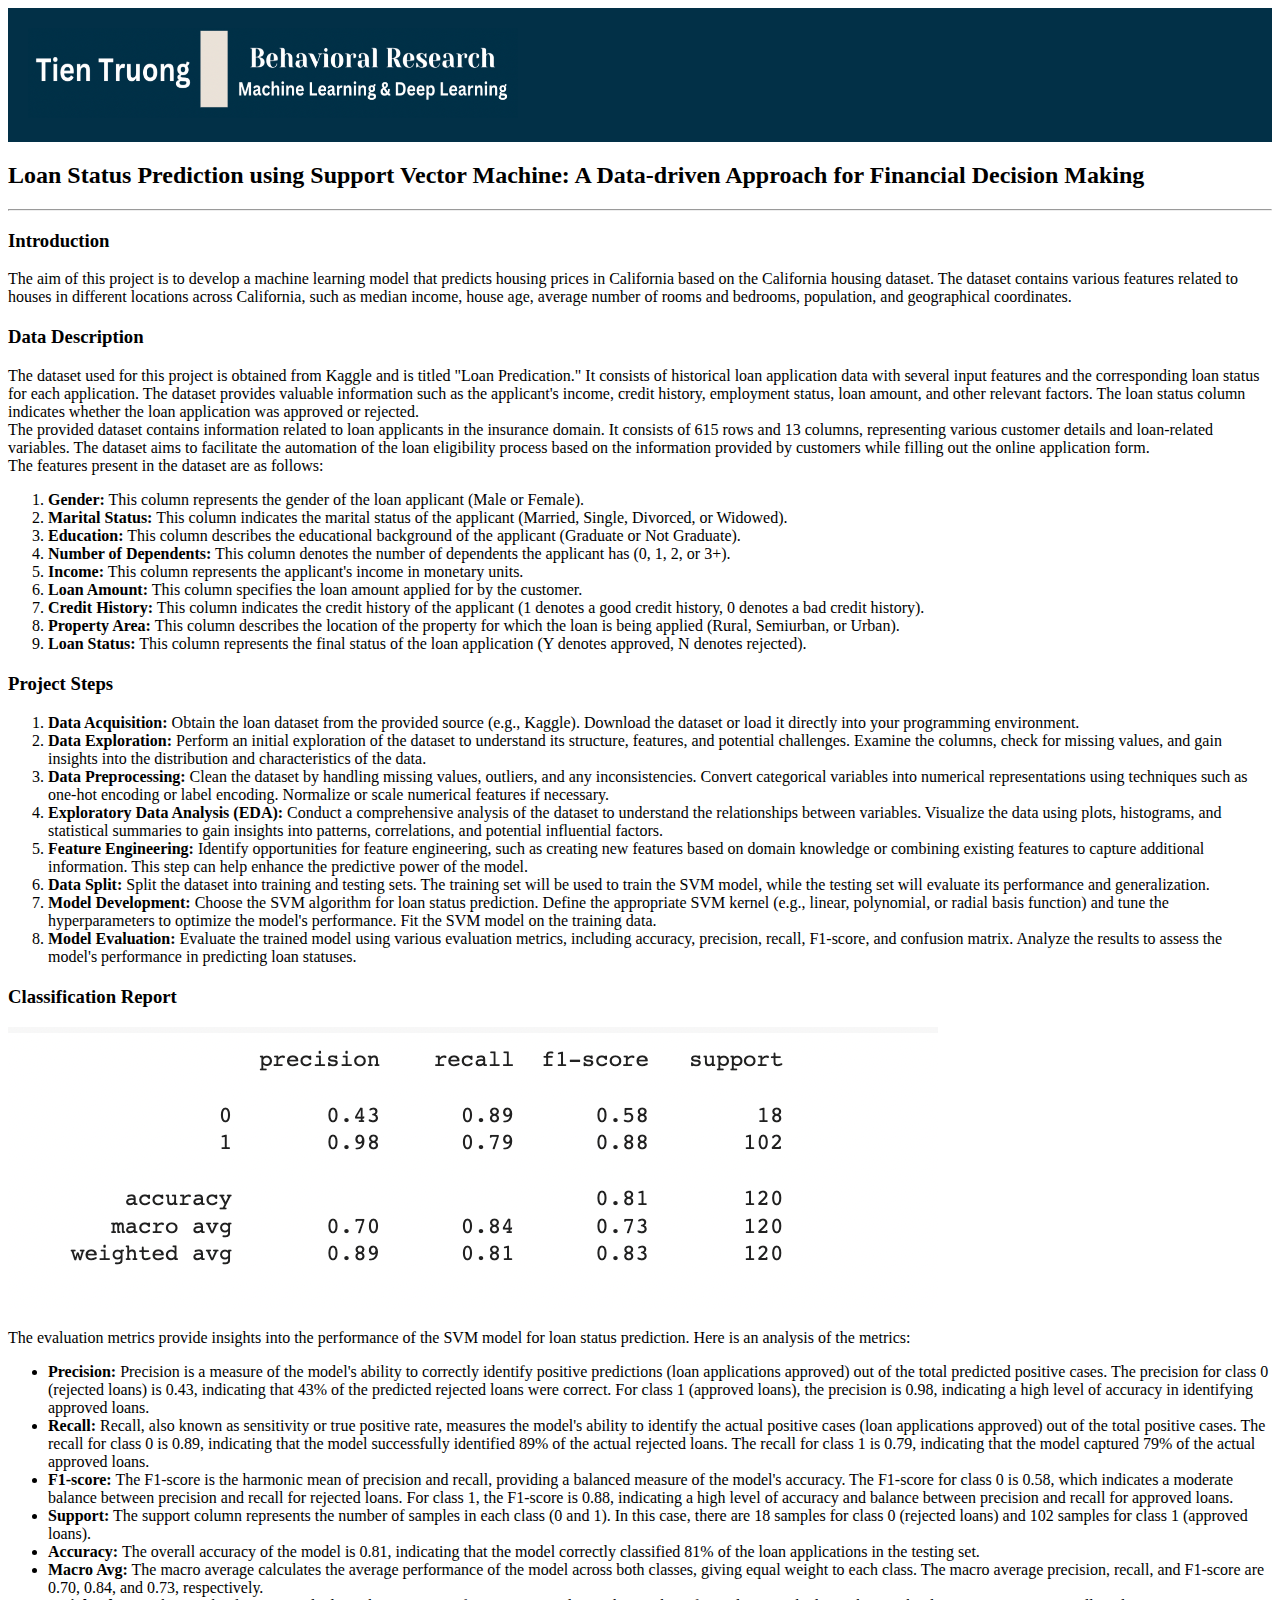
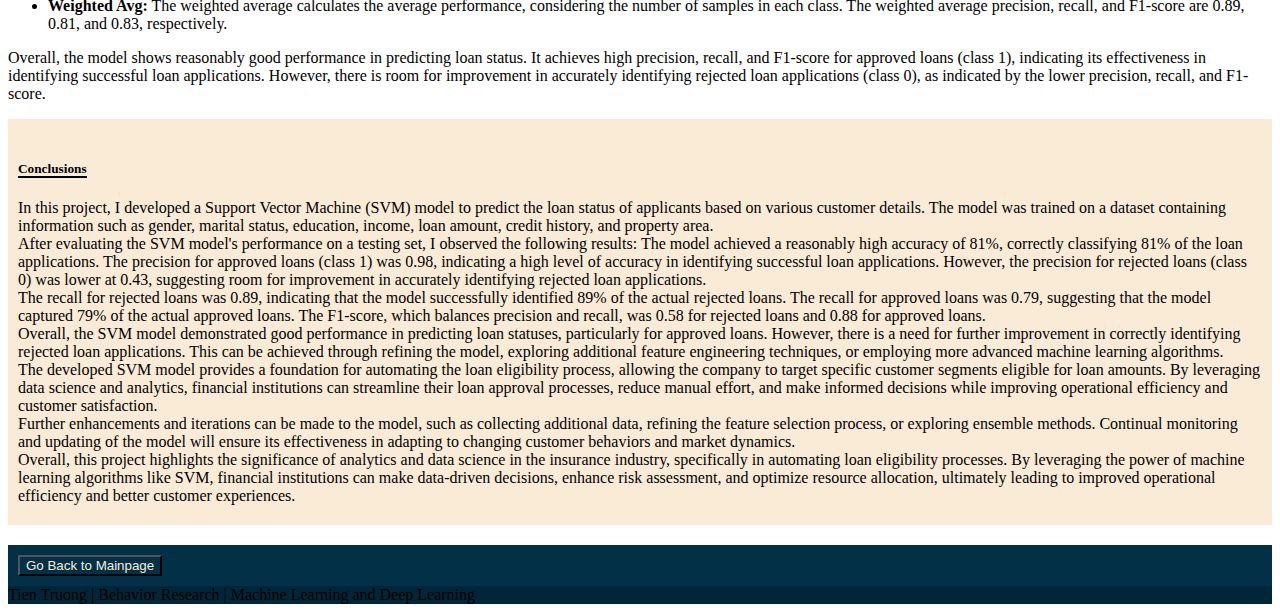
<file: loan.html>
<!doctype html>
<html lang="en">
  <head>
    <meta charset="utf-8">
    <meta name="viewport" content="width=device-width, initial-scale=1">
    <title>Loan Status Prediction using Support Vector Machine: A Data-driven Approach for Financial Decision Making </title>
    <link href="https://cdn.jsdelivr.net/npm/bootstrap@5.3.0-alpha3/dist/css/bootstrap.min.css" rel="stylesheet" integrity="sha384-KK94CHFLLe+nY2dmCWGMq91rCGa5gtU4mk92HdvYe+M/SXH301p5ILy+dN9+nJOZ" crossorigin="anonymous">
  </head>
  <style>
    .image {
        max-width: 100%;
        width: 600px; /* Adjust this value as per your requirement */
        height: auto;
    }

    @media (max-width: 600px) { /* Adjust the max-width as per your requirements */
    .navbar-brand img {
      width: 340px;
      height:60px
    }
  }

   @media (max-width: 480px) { /* Adjust the max-width as needed */
    video {
      width: 320px; /* Set the width to 100% for smaller screens */
      height: 170px; /* Allow the height to adjust proportionally */
    }
  }

   .navbar{
    --bs-navbar-padding-x: 0px!important;
    --bs-navbar-padding-y: 0px!important;
}
</style>
  <body>

    <nav class="navbar bg-body-tertiary" >
  <div class="container-fluid" style ="background-color :#023047; color:white; padding:20px">
    <a class="navbar-brand" href="newindex.html">
      <img src="logo20.png" alt="Logo" width="490" height="90" class="d-inline-block align-text-top" >
      
    </a>
  </div>
</nav>

    <section class = "container" style ="margin-top: 20px;" >
        <h2 style ="margin-bottom: 20px;"> Loan Status Prediction using Support Vector Machine: A Data-driven Approach for Financial Decision Making </h2>
        <hr >
        <h3 > Introduction </h3>
        <p>
<div style ="margin-bottom: 10px;">
The aim of this project is to develop a machine learning model that predicts housing prices in California based on the California housing dataset. The dataset contains various features related to houses in different locations across California, such as median income, house age, average number of rooms and bedrooms, population, and geographical coordinates. <br>
</div>




      

<h3 style ="margin-top: 20px;"> Data Description</h3>
<div style ="margin-bottom: 10px;">
The dataset used for this project is obtained from Kaggle and is titled "Loan Predication." It consists of historical loan application data with several input features and the corresponding loan status for each application. The dataset provides valuable information such as the applicant's income, credit history, employment status, loan amount, and other relevant factors. The loan status column indicates whether the loan application was approved or rejected.<br>
The provided dataset contains information related to loan applicants in the insurance domain. It consists of 615 rows and 13 columns, representing various customer details and loan-related variables. The dataset aims to facilitate the automation of the loan eligibility process based on the information provided by customers while filling out the online application form.<br>

The features present in the dataset are as follows:

<ol>
  <li><strong>Gender:</strong> This column represents the gender of the loan applicant (Male or Female).</li>
  <li><strong>Marital Status:</strong> This column indicates the marital status of the applicant (Married, Single, Divorced, or Widowed).</li>
  <li><strong>Education:</strong> This column describes the educational background of the applicant (Graduate or Not Graduate).</li>
  <li><strong>Number of Dependents:</strong> This column denotes the number of dependents the applicant has (0, 1, 2, or 3+).</li>
  <li><strong>Income:</strong> This column represents the applicant's income in monetary units.</li>
  <li><strong>Loan Amount:</strong> This column specifies the loan amount applied for by the customer.</li>
  <li><strong>Credit History:</strong> This column indicates the credit history of the applicant (1 denotes a good credit history, 0 denotes a bad credit history).</li>
  <li><strong>Property Area:</strong> This column describes the location of the property for which the loan is being applied (Rural, Semiurban, or Urban).</li>
  <li><strong>Loan Status:</strong> This column represents the final status of the loan application (Y denotes approved, N denotes rejected).</li>
</ol>
</div>

<h3 style ="margin-top: 20px;"> Project Steps </h3>
<div style ="margin-bottom: 10px;">

<ol>
  <li><strong>Data Acquisition:</strong> Obtain the loan dataset from the provided source (e.g., Kaggle). Download the dataset or load it directly into your programming environment.</li>
  <li><strong>Data Exploration:</strong> Perform an initial exploration of the dataset to understand its structure, features, and potential challenges. Examine the columns, check for missing values, and gain insights into the distribution and characteristics of the data.</li>
  <li><strong>Data Preprocessing:</strong> Clean the dataset by handling missing values, outliers, and any inconsistencies. Convert categorical variables into numerical representations using techniques such as one-hot encoding or label encoding. Normalize or scale numerical features if necessary.</li>
  <li><strong>Exploratory Data Analysis (EDA):</strong> Conduct a comprehensive analysis of the dataset to understand the relationships between variables. Visualize the data using plots, histograms, and statistical summaries to gain insights into patterns, correlations, and potential influential factors.</li>
  <li><strong>Feature Engineering:</strong> Identify opportunities for feature engineering, such as creating new features based on domain knowledge or combining existing features to capture additional information. This step can help enhance the predictive power of the model.</li>
  <li><strong>Data Split:</strong> Split the dataset into training and testing sets. The training set will be used to train the SVM model, while the testing set will evaluate its performance and generalization.</li>
  <li><strong>Model Development:</strong> Choose the SVM algorithm for loan status prediction. Define the appropriate SVM kernel (e.g., linear, polynomial, or radial basis function) and tune the hyperparameters to optimize the model's performance. Fit the SVM model on the training data.</li>
  <li><strong>Model Evaluation:</strong> Evaluate the trained model using various evaluation metrics, including accuracy, precision, recall, F1-score, and confusion matrix. Analyze the results to assess the model's performance in predicting loan statuses.</li>
</ol>

</div>

    </section>

    <div class = "container">
     <h3 style ="margin-top: 20px;"> Classification Report</h3>
   
    <img src="loan2.png" style="max-width: 100%">
     <div style ="margin-bottom: 10px;">


  
  <p>The evaluation metrics provide insights into the performance of the SVM model for loan status prediction. Here is an analysis of the metrics:</p>
  <ul>
    <li><strong>Precision:</strong> Precision is a measure of the model's ability to correctly identify positive predictions (loan applications approved) out of the total predicted positive cases. The precision for class 0 (rejected loans) is 0.43, indicating that 43% of the predicted rejected loans were correct. For class 1 (approved loans), the precision is 0.98, indicating a high level of accuracy in identifying approved loans.</li>
    <li><strong>Recall:</strong> Recall, also known as sensitivity or true positive rate, measures the model's ability to identify the actual positive cases (loan applications approved) out of the total positive cases. The recall for class 0 is 0.89, indicating that the model successfully identified 89% of the actual rejected loans. The recall for class 1 is 0.79, indicating that the model captured 79% of the actual approved loans.</li>
    <li><strong>F1-score:</strong> The F1-score is the harmonic mean of precision and recall, providing a balanced measure of the model's accuracy. The F1-score for class 0 is 0.58, which indicates a moderate balance between precision and recall for rejected loans. For class 1, the F1-score is 0.88, indicating a high level of accuracy and balance between precision and recall for approved loans.</li>
    <li><strong>Support:</strong> The support column represents the number of samples in each class (0 and 1). In this case, there are 18 samples for class 0 (rejected loans) and 102 samples for class 1 (approved loans).</li>
    <li><strong>Accuracy:</strong> The overall accuracy of the model is 0.81, indicating that the model correctly classified 81% of the loan applications in the testing set.</li>
    <li><strong>Macro Avg:</strong> The macro average calculates the average performance of the model across both classes, giving equal weight to each class. The macro average precision, recall, and F1-score are 0.70, 0.84, and 0.73, respectively.</li>
    <li><strong>Weighted Avg:</strong> The weighted average calculates the average performance, considering the number of samples in each class. The weighted average precision, recall, and F1-score are 0.89, 0.81, and 0.83, respectively.</li>
  </ul>
  <p>Overall, the model shows reasonably good performance in predicting loan status. It achieves high precision, recall, and F1-score for approved loans (class 1), indicating its effectiveness in identifying successful loan applications. However, there is room for improvement in accurately identifying rejected loan applications (class 0), as indicated by the lower precision, recall, and F1-score.</p>

    
    </div>



    </div>




<section class = "container">




<section class ="container" style ="background-color: antiquewhite; padding:10px; margin-bottom: 20px;">
<div> 
    <h5 style ="padding-top: 10px;"><b style ="border-bottom: 2px solid black;"> Conclusions </b></h5>
<div style ="margin-bottom: 10px;">
In this project, I developed a Support Vector Machine (SVM) model to predict the loan status of applicants based on various customer details. The model was trained on a dataset containing information such as gender, marital status, education, income, loan amount, credit history, and property area.<br>

After evaluating the SVM model's performance on a testing set, I observed the following results: The model achieved a reasonably high accuracy of 81%, correctly classifying 81% of the loan applications. The precision for approved loans (class 1) was 0.98, indicating a high level of accuracy in identifying successful loan applications. However, the precision for rejected loans (class 0) was lower at 0.43, suggesting room for improvement in accurately identifying rejected loan applications.<br>

The recall for rejected loans was 0.89, indicating that the model successfully identified 89% of the actual rejected loans. The recall for approved loans was 0.79, suggesting that the model captured 79% of the actual approved loans. The F1-score, which balances precision and recall, was 0.58 for rejected loans and 0.88 for approved loans.<br>

Overall, the SVM model demonstrated good performance in predicting loan statuses, particularly for approved loans. However, there is a need for further improvement in correctly identifying rejected loan applications. This can be achieved through refining the model, exploring additional feature engineering techniques, or employing more advanced machine learning algorithms.<br>

The developed SVM model provides a foundation for automating the loan eligibility process, allowing the company to target specific customer segments eligible for loan amounts. By leveraging data science and analytics, financial institutions can streamline their loan approval processes, reduce manual effort, and make informed decisions while improving operational efficiency and customer satisfaction.<br>

Further enhancements and iterations can be made to the model, such as collecting additional data, refining the feature selection process, or exploring ensemble methods. Continual monitoring and updating of the model will ensure its effectiveness in adapting to changing customer behaviors and market dynamics.<br>

Overall, this project highlights the significance of analytics and data science in the insurance industry, specifically in automating loan eligibility processes. By leveraging the power of machine learning algorithms like SVM, financial institutions can make data-driven decisions, enhance risk assessment, and optimize resource allocation, ultimately leading to improved operational efficiency and better customer experiences.<br>
</div>




</section>



</section>
<!-- Remove the container if you want to extend the Footer to full width. -->
<div >

  <footer class=" text-center text-lg-start text-white" style ="background-color: #023047;">
    <!-- Grid container -->
    
   <div class = "d-flex justify-content-end" style ="padding:10px">
   <a href ="newindex.html"><button class="btn btn-lg " style="background-color: #023047; color:antiquewhite">
      Go Back to Mainpage
    </button></a>

</div>
    
    <!-- Grid container -->

    <!-- Copyright -->
    <div class="text-center p-3" style="background-color: rgba(0, 0, 0, 0.2)">
      Tien Truong | Behavior Research | Machine Learning and Deep Learning
      
    </div>
    <!-- Copyright -->
  </footer>

</div>

    <script src="https://cdn.jsdelivr.net/npm/bootstrap@5.3.0-alpha3/dist/js/bootstrap.bundle.min.js" integrity="sha384-ENjdO4Dr2bkBIFxQpeoTz1HIcje39Wm4jDKdf19U8gI4ddQ3GYNS7NTKfAdVQSZe" crossorigin="anonymous"></script>
  </body>
</html>
</file>
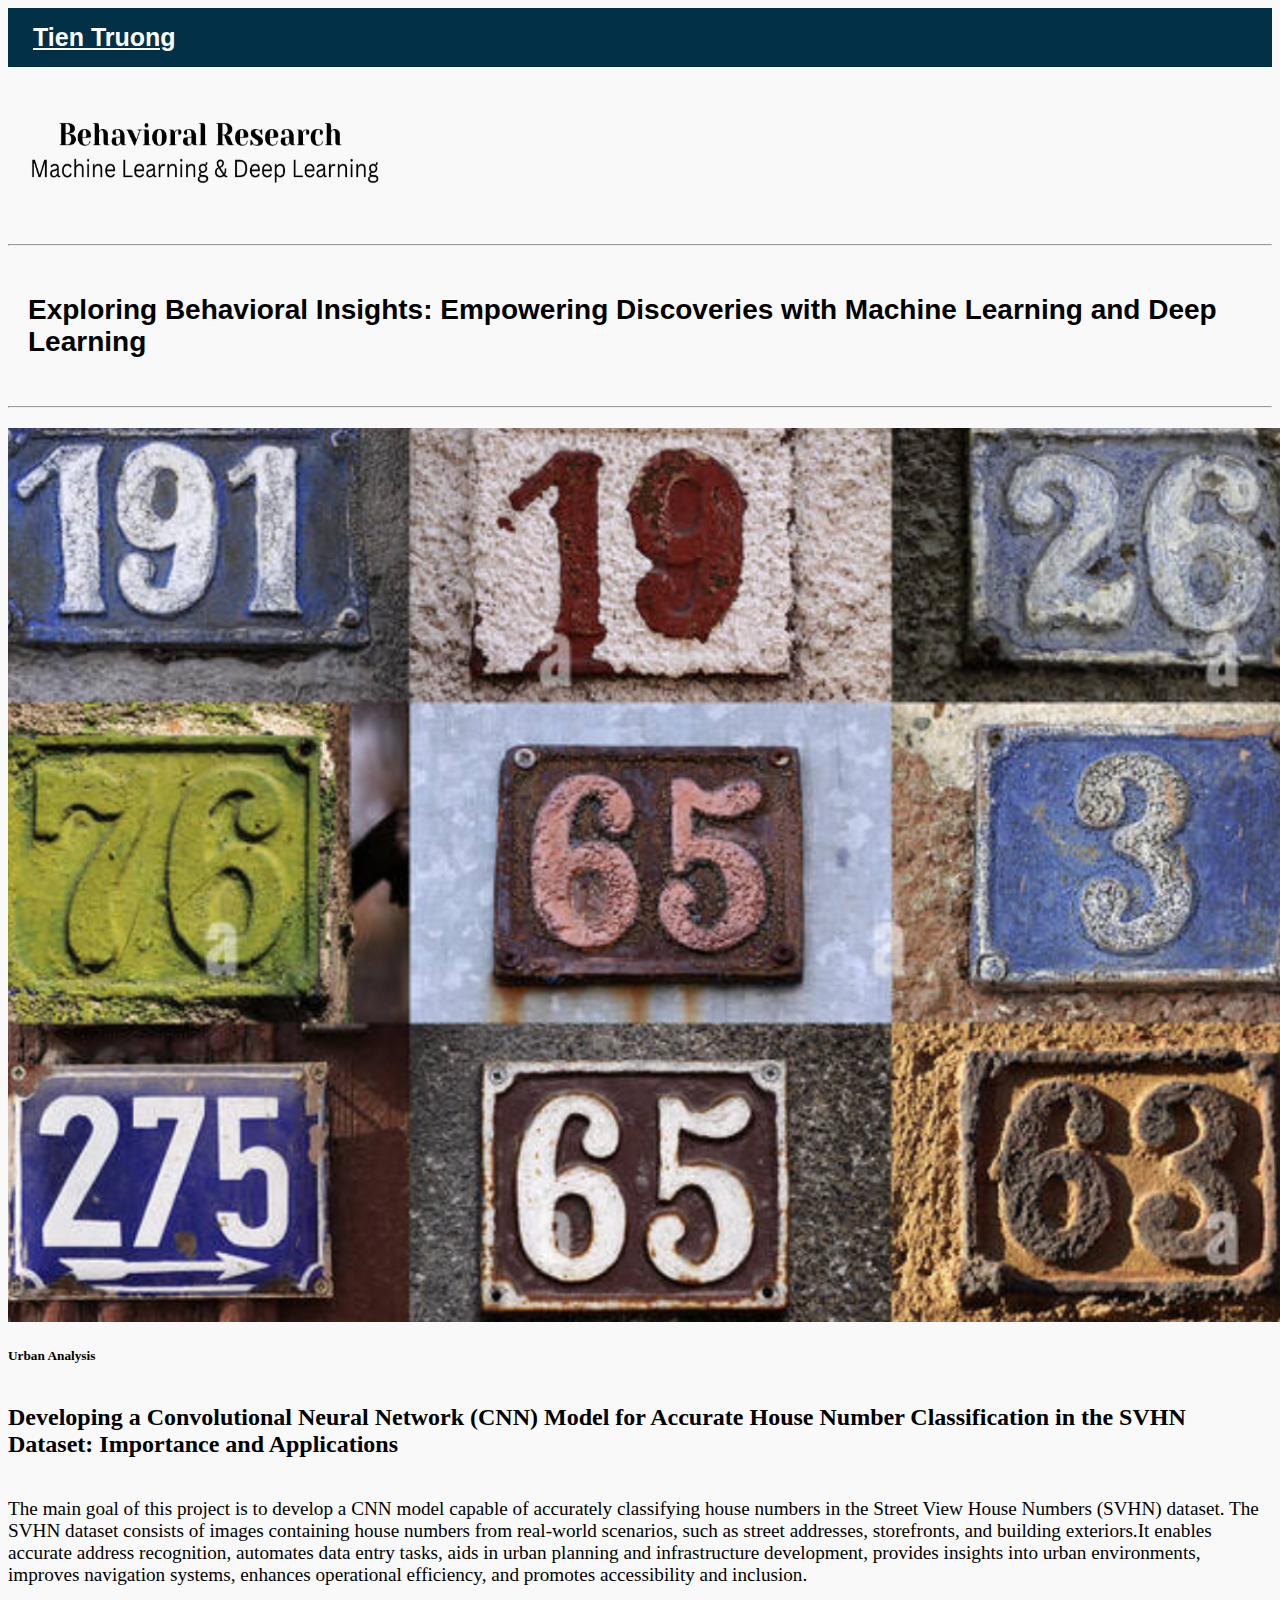
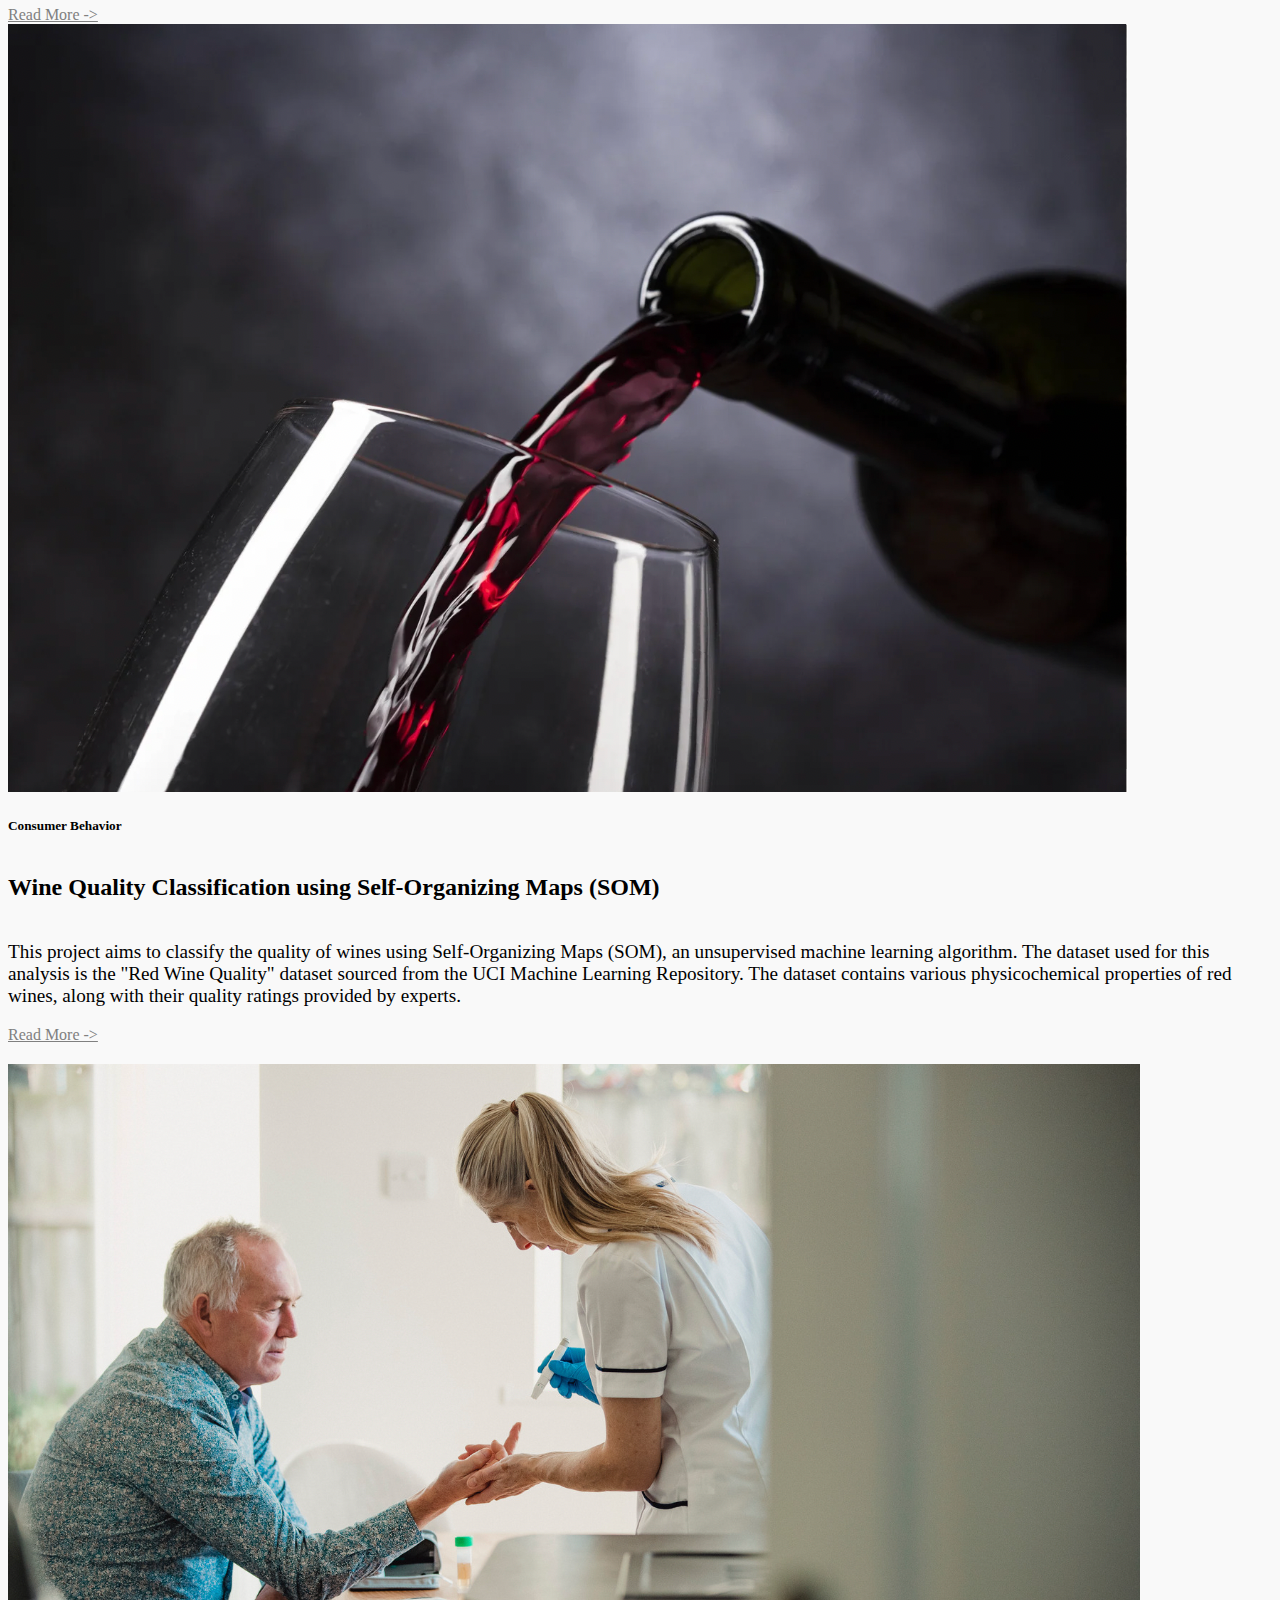
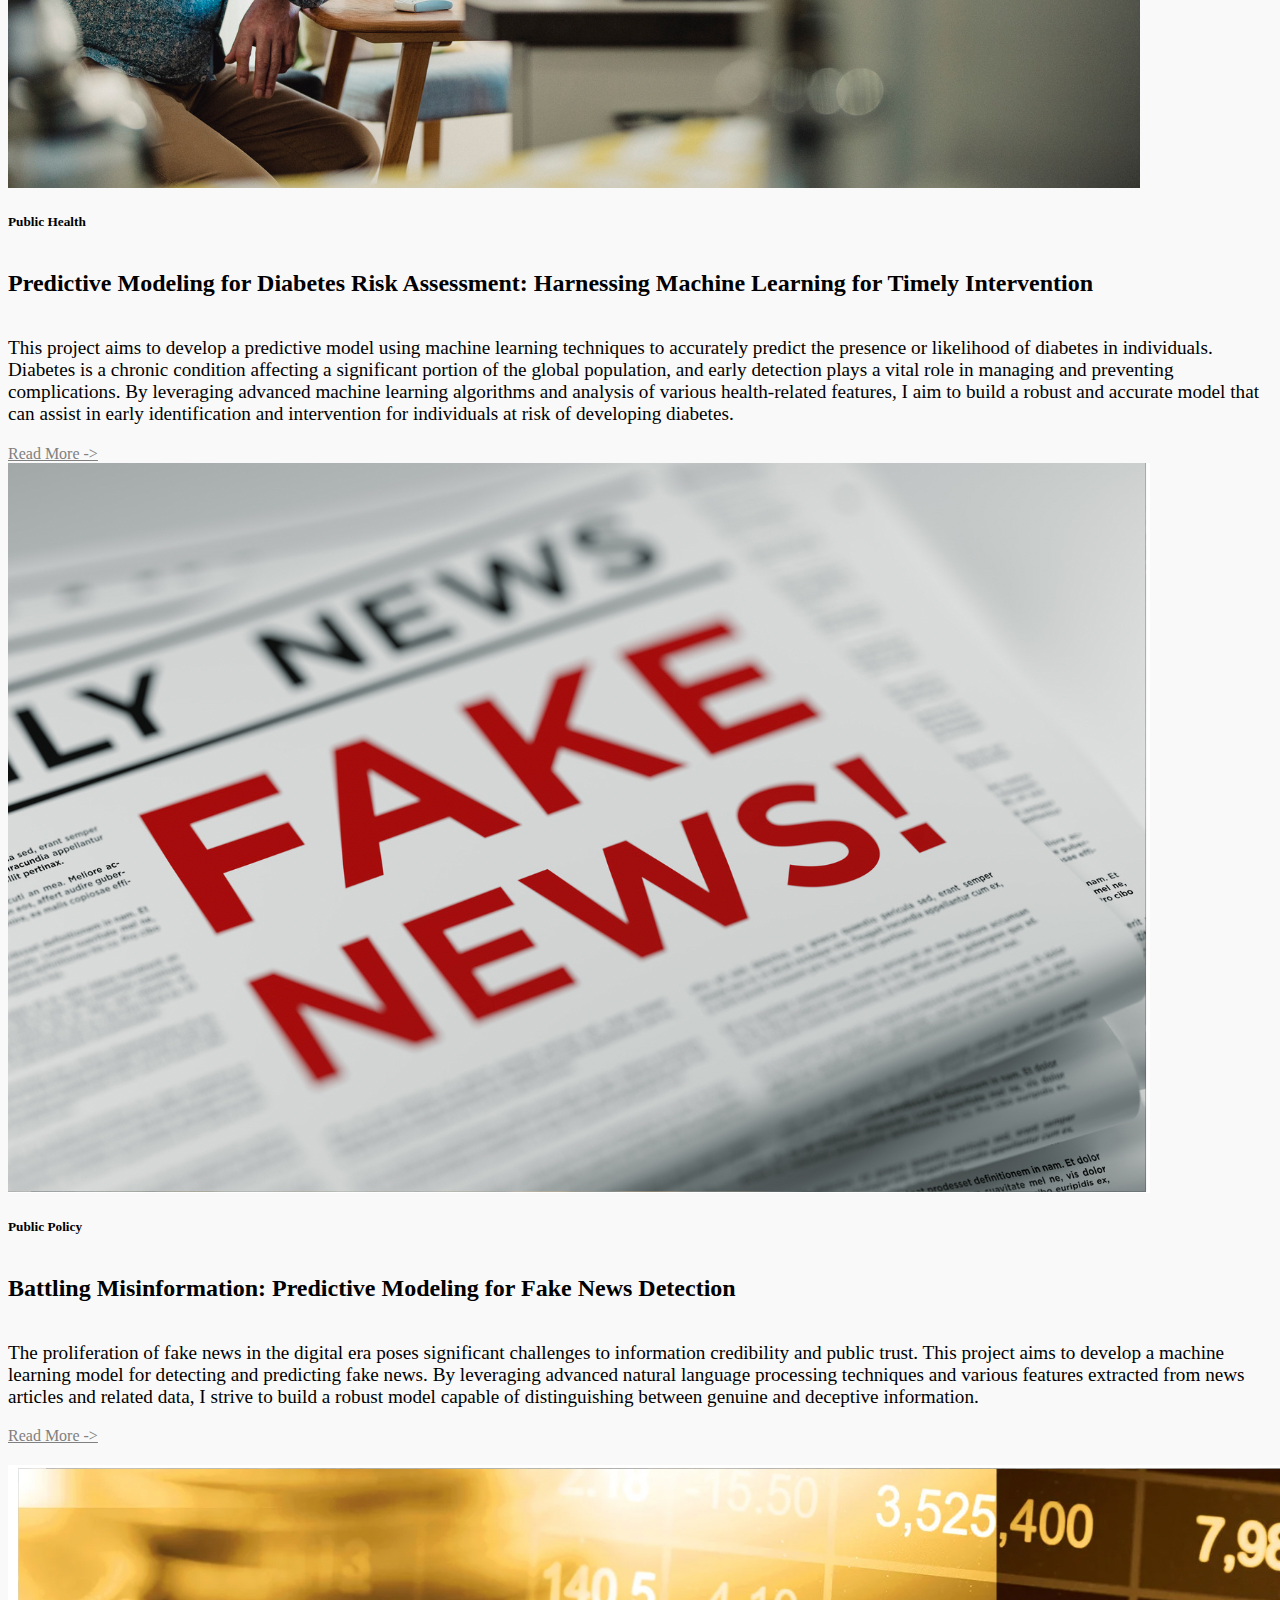
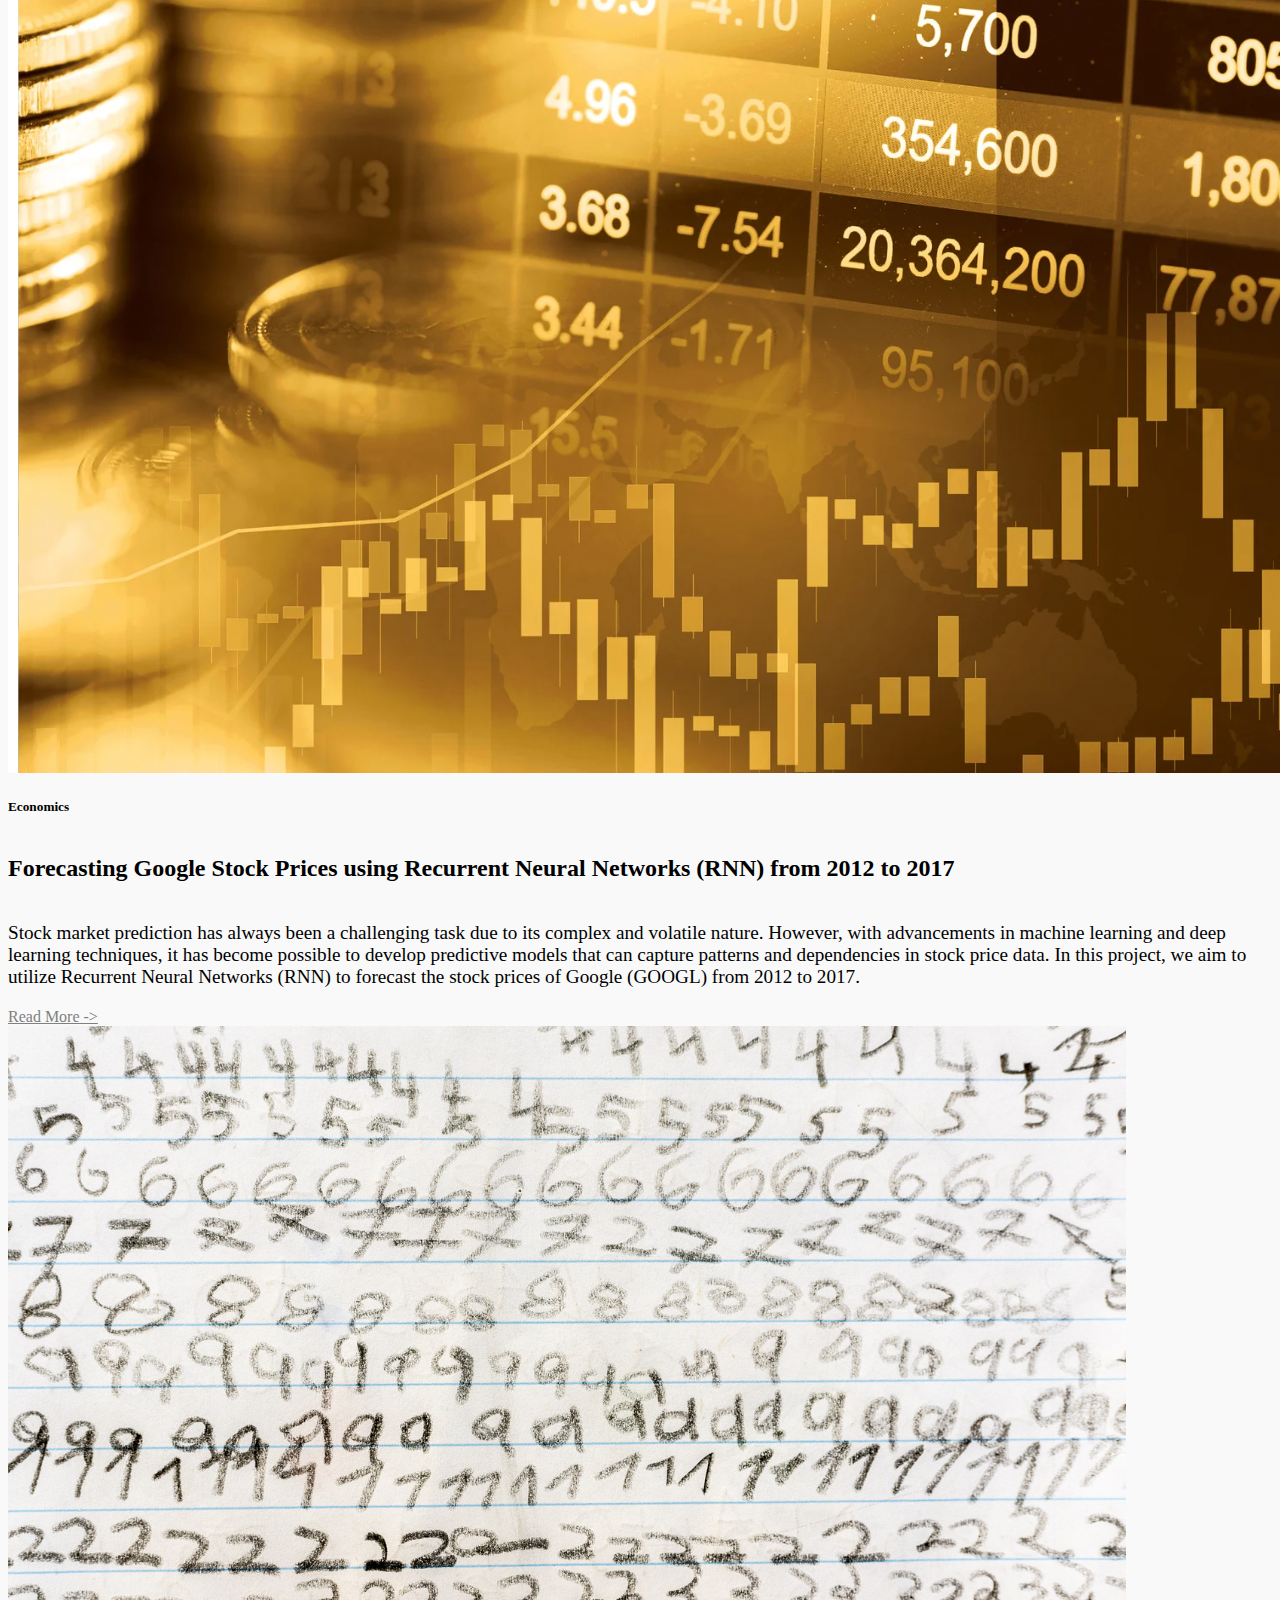
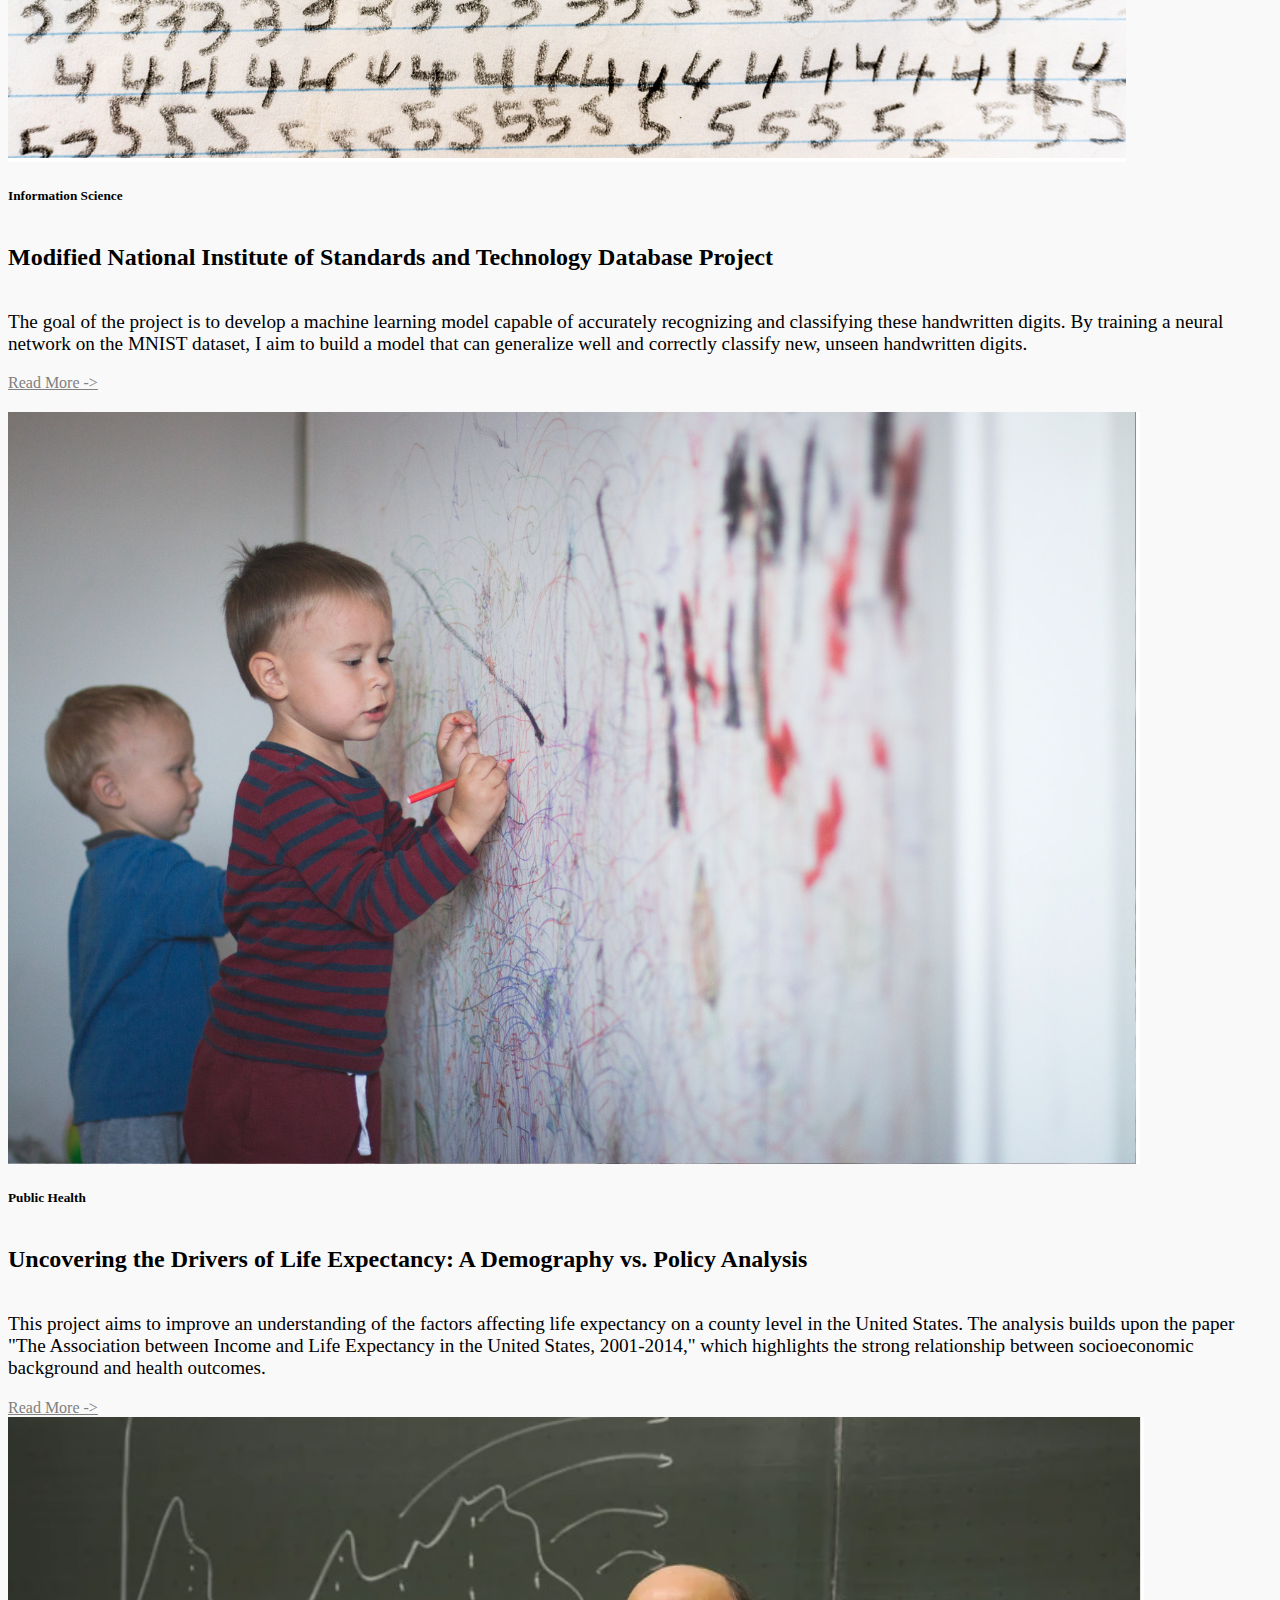
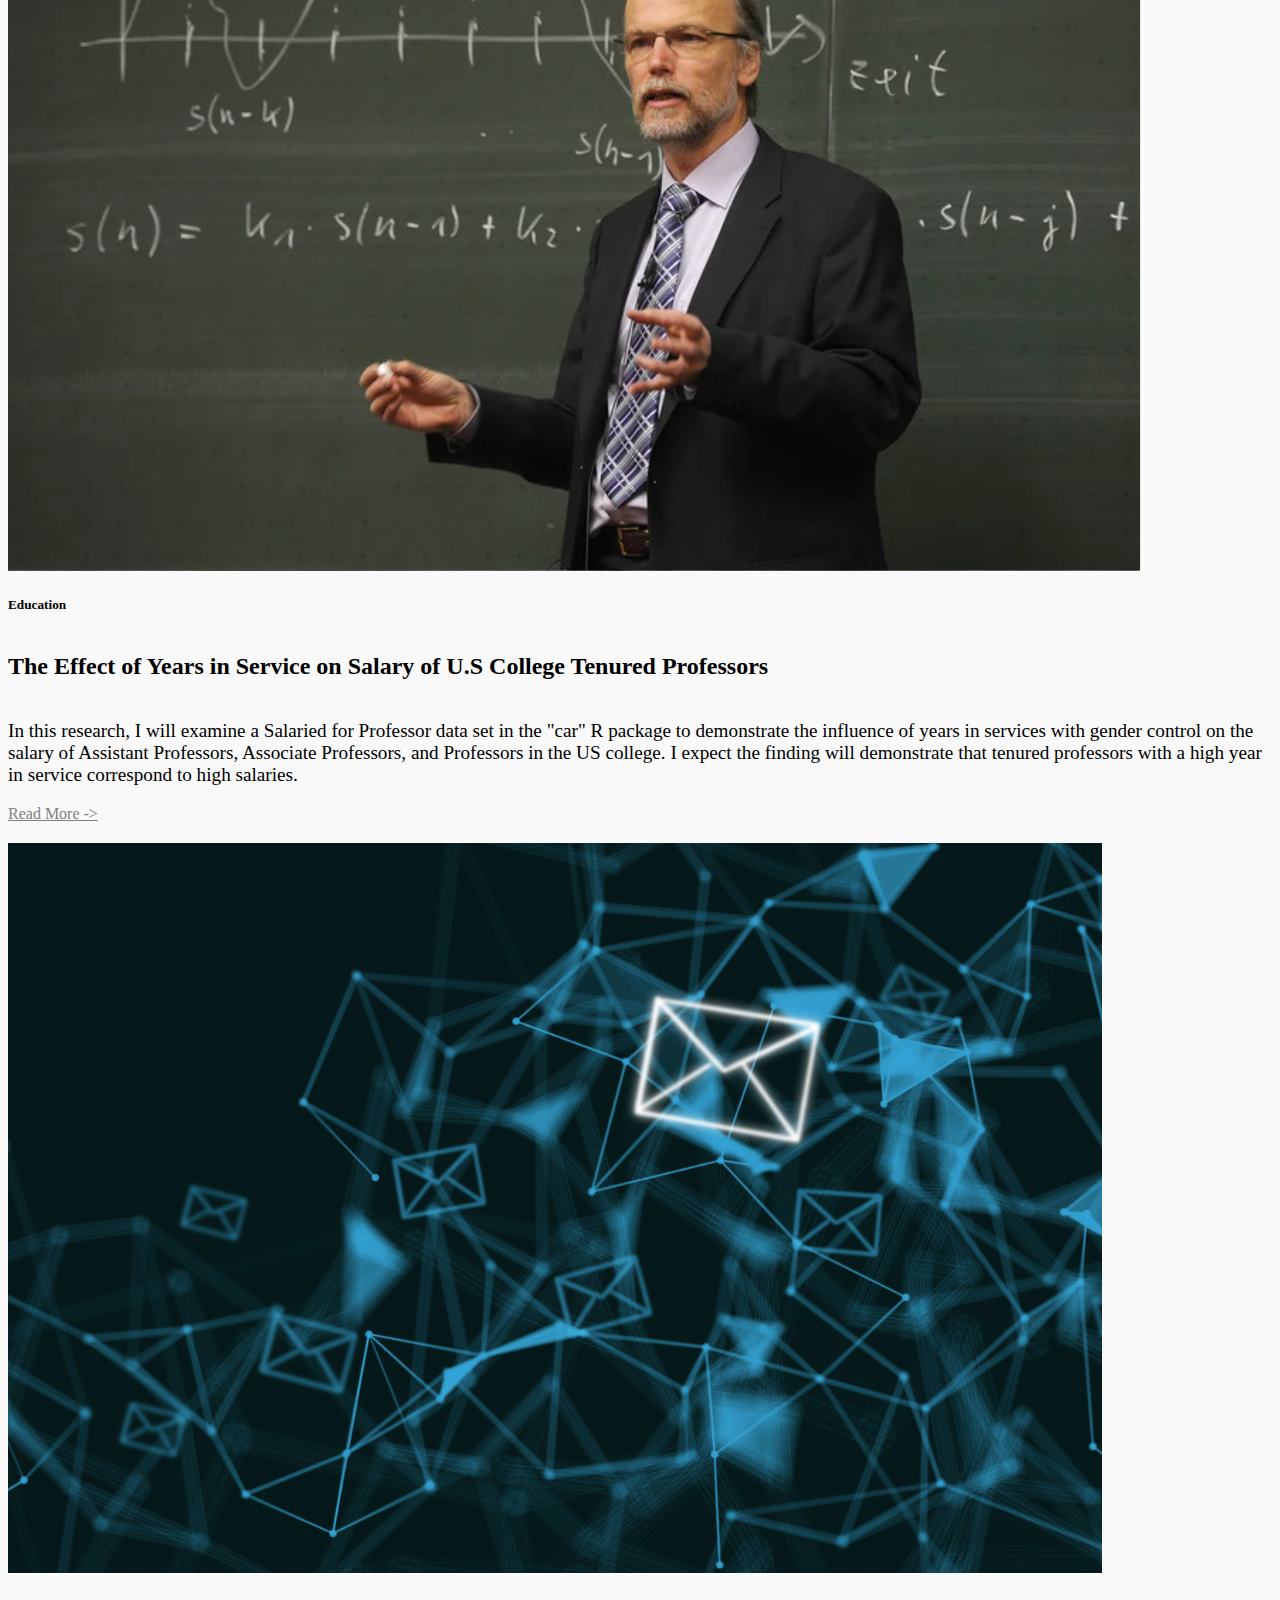
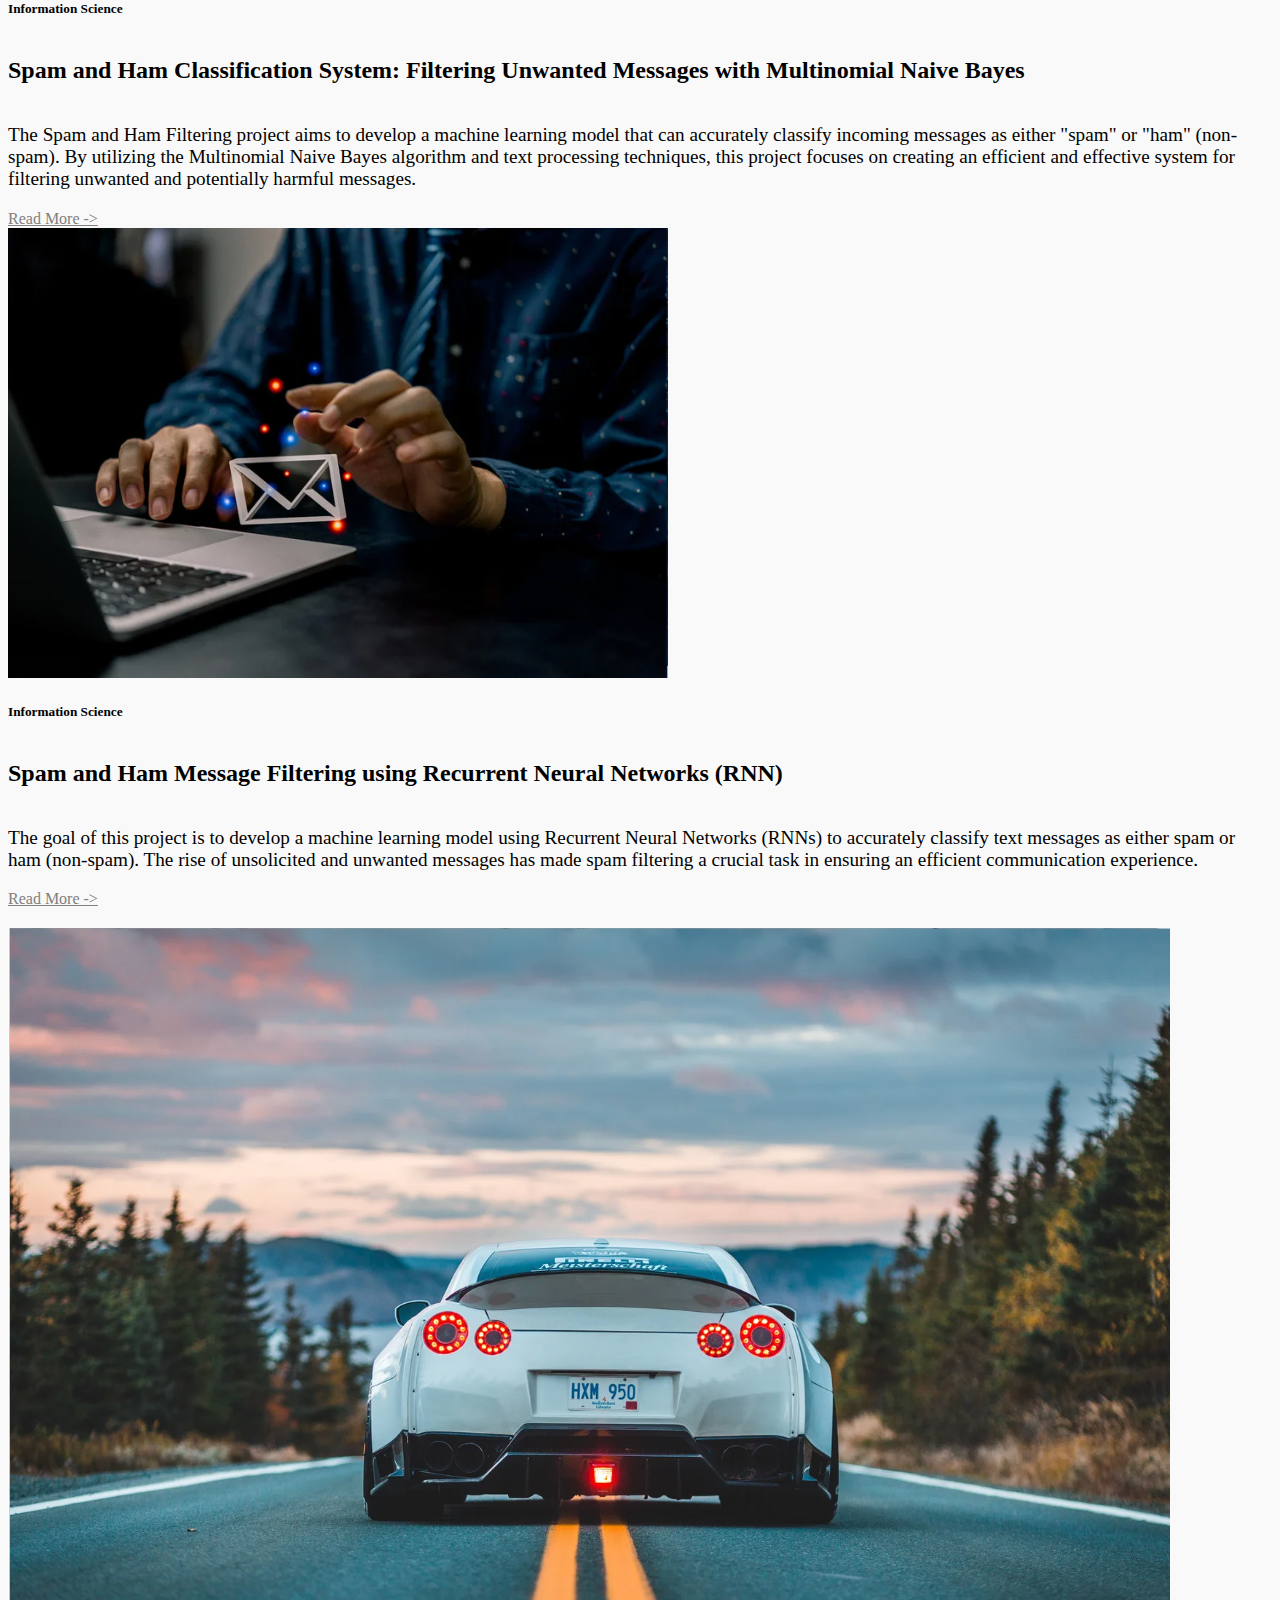
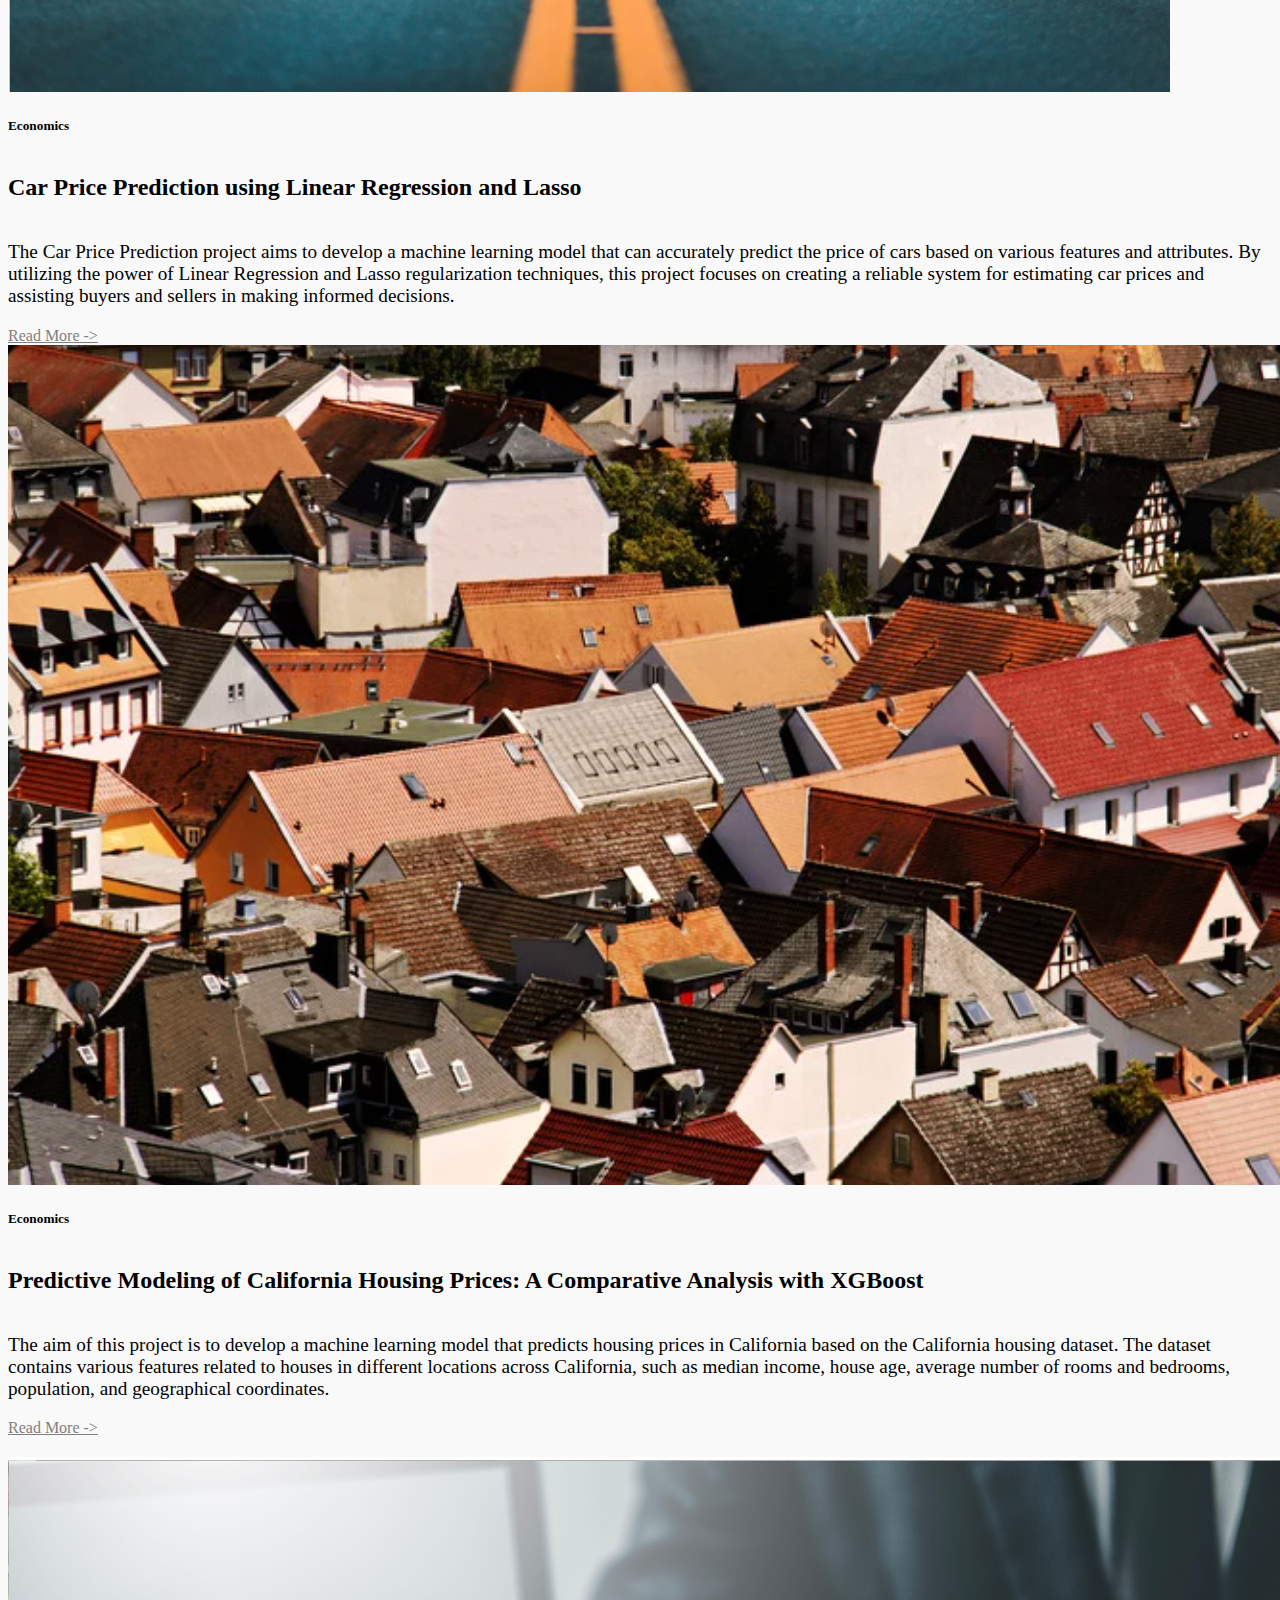
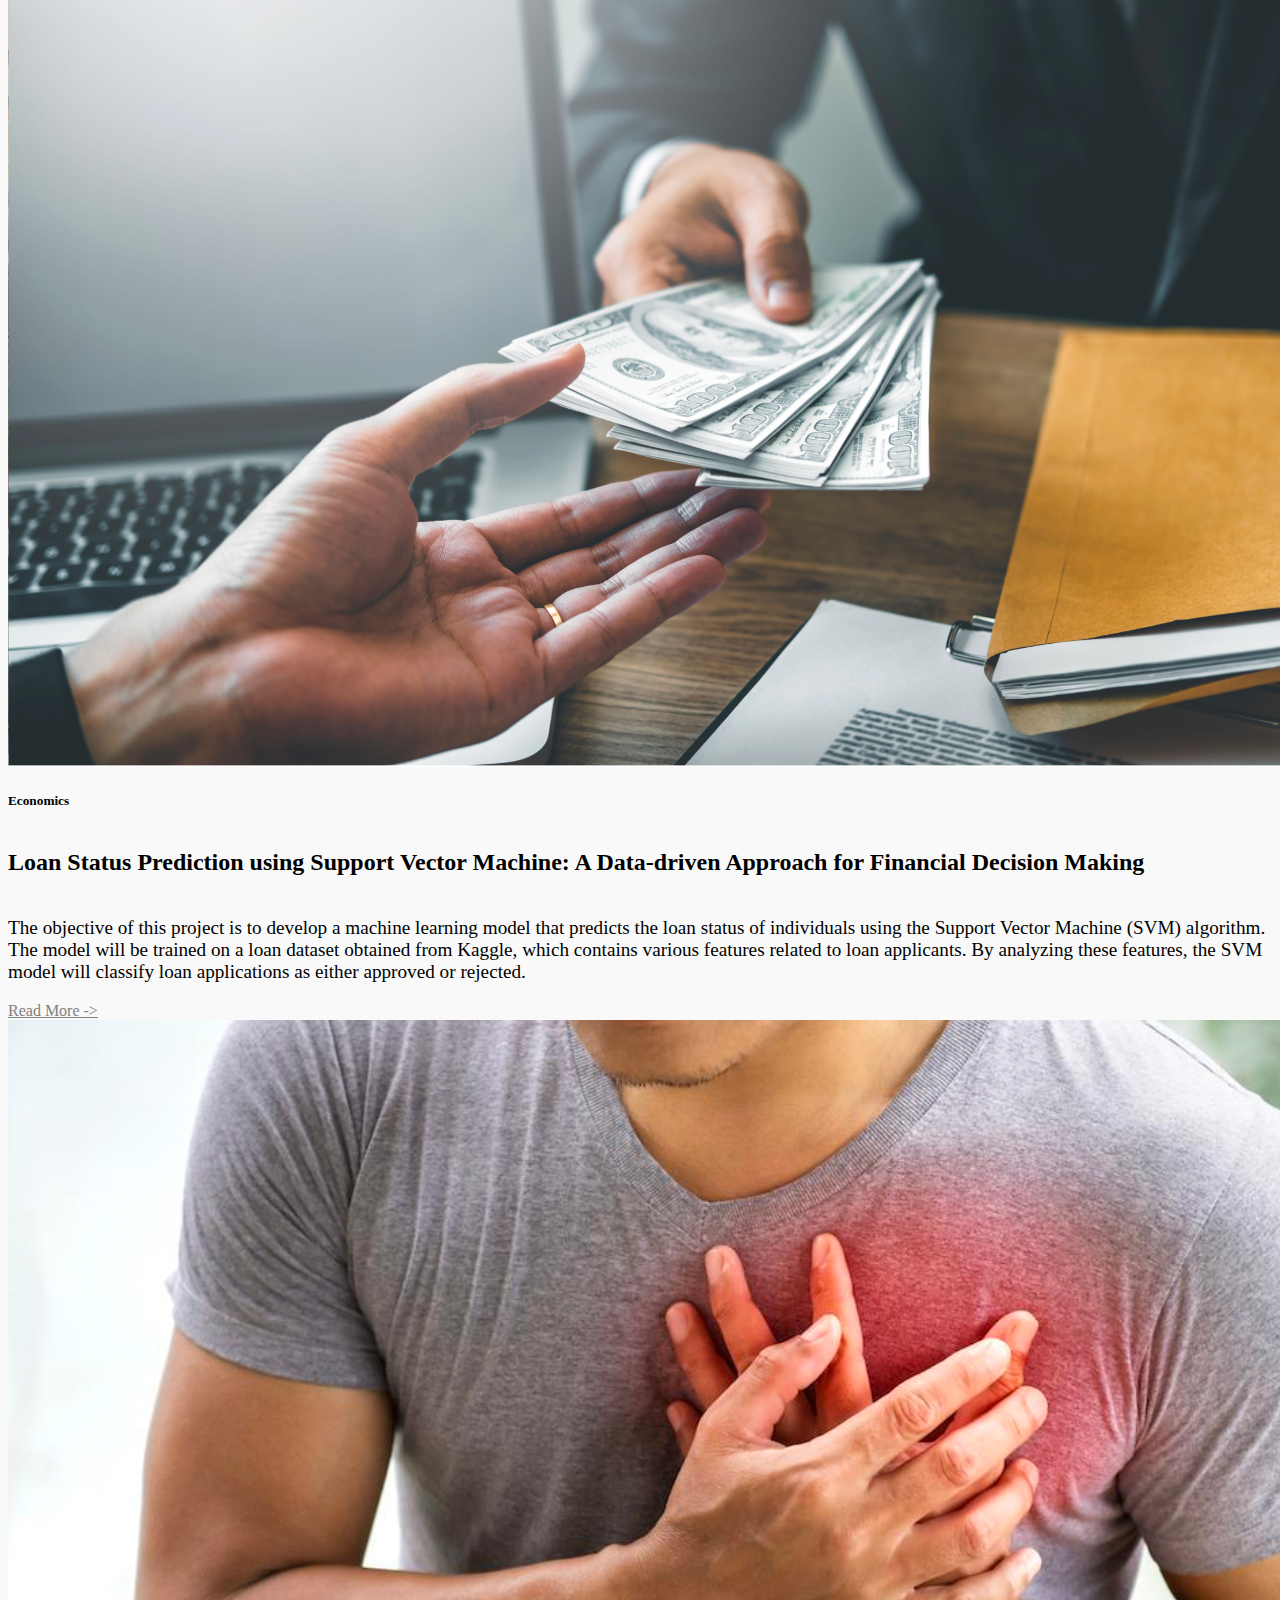
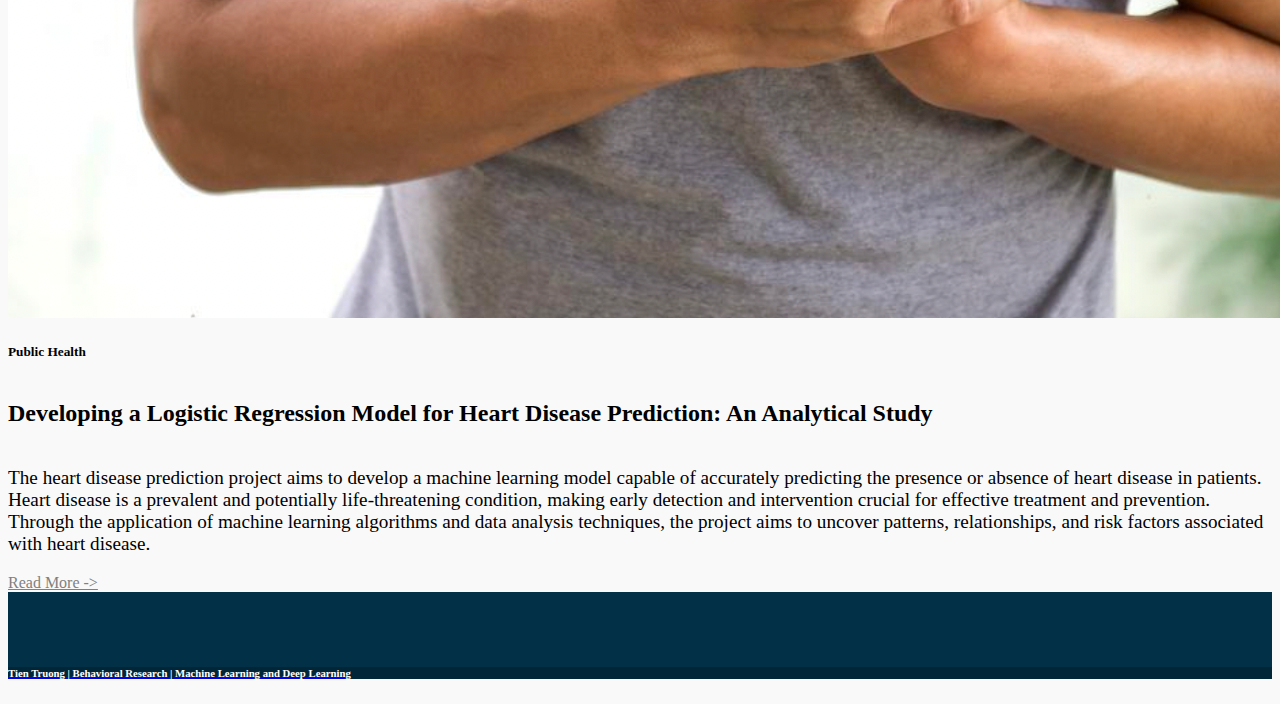
<file: newindex.html>
<!doctype html>
<html lang="en">
  <head>
    <meta charset="utf-8">
    <meta name="viewport" content="width=device-width, initial-scale=1">
    <title>Tien Truong Behavioral Research</title>
    <link href="https://cdn.jsdelivr.net/npm/bootstrap@5.3.0/dist/css/bootstrap.min.css" rel="stylesheet" integrity="sha384-9ndCyUaIbzAi2FUVXJi0CjmCapSmO7SnpJef0486qhLnuZ2cdeRhO02iuK6FUUVM" crossorigin="anonymous">


     <style>

  </style>
  </head>

  <body style = "background-color: #F9F9F9;">
  

<nav class="navbar navbar-expand-lg navbar-light " style="background-color:#023047; padding:15px">
  <div class = "container">
  <a class="navbar-brand" href="index.html" style="color:white; font-family: 'Poppins', sans-serif;font-size: 25px; font-weight: 400; padding-left: 10px;"><b>Tien Truong</b></a>
  </div>
</nav>
    
    <div class="container-fluid " style="background-color: #F9F9F9; padding: 20px;">
  <a class="navbar-brand" href="#">
    <div class="container">
      <a href="newindex.html">
      <img src="l3.png" alt="Logo" width="355" height="125" class="d-inline-block align-text-top" ></a>
      </a>    
    </div>
  </a>
</div>
  

  <div class = "container" >
    <hr>
  <h3 style = "font-size: 28px; display: flex; align-items: center; justify-content: center; font-family: princeton_monticello,Georgia,sans-serif; padding:20px ">Exploring Behavioral Insights: Empowering Discoveries with Machine Learning and Deep Learning</h3>
  <hr>
</div>

</section>


<section class ="container">
<div class="row" style ="margin-top:20px">
  <div class="col-sm-6 mb-3 mb-sm-0">
    <div class="card" style ="border:none">
        <img src ="housecnn5.png"></imf>
      <div class="card-body" style ="background-color: #F9F9F9;">
       <h5 style="color:black; font-family: Garamond, serif">Urban Analysis</h5>

        <h5 class="card-title" style ="font-family: 'Rubik', Icons; font-size: 1.5rem;"><b>Developing a Convolutional Neural Network (CNN) Model for Accurate House Number Classification in the SVHN Dataset: Importance and Applications</b></h5>
        <p class="card-text" style ="font-family: Neue Haas Grotesk, Icons; font-size: 1.2rem; color:black">The main goal of this project is to develop a CNN model capable of accurately classifying house numbers in the Street View House Numbers (SVHN) dataset. The SVHN dataset consists of images containing house numbers from real-world scenarios, such as street addresses, storefronts, and building exteriors.It enables accurate address recognition, automates data entry tasks, aids in urban planning and infrastructure development, provides insights into urban environments, improves navigation systems, enhances operational efficiency, and promotes accessibility and inclusion.</p>
        <a href="housecnn.html" style ="color:gray; border-bottom: white;" >Read More -> </a>
      </div>
    </div>
  </div>


  <div class="col-sm-6">
     <div class="card" style ="border:none">
        <img src ="redwine1.png"></imf>
        

      <div class="card-body" style ="background-color: #F9F9F9;">
        <h5 style="color:black; font-family: Garamond, serif">Consumer Behavior</h5>

        <h5 class="card-title" style ="font-family: 'Rubik', Icons; font-size: 1.5rem;"><b>Wine Quality Classification using Self-Organizing Maps (SOM)</b></h5>
        <p class="card-text" style ="font-family: Neue Haas Grotesk, Icons; font-size: 1.2rem; color:black">This project aims to classify the quality of wines using Self-Organizing Maps (SOM), an unsupervised machine learning algorithm. The dataset used for this analysis is the "Red Wine Quality" dataset sourced from the UCI Machine Learning Repository. The dataset contains various physicochemical properties of red wines, along with their quality ratings provided by experts. </p>
        <a href="redwine.html" style ="color:gray; border-bottom: white;" >Read More -> </a>
      </div>
    </div>
  </div>
</div>

</section>





















<section class ="container">
<div class="row" style ="margin-top:20px">
  <div class="col-sm-6 mb-3 mb-sm-0">
    <div class="card" style ="border:none">
        <img src ="p12.png"></imf>
      <div class="card-body" style ="background-color: #F9F9F9;">
        <h5 style="color:black; font-family: Garamond, serif">Public Health </h5>
        <h5 class="card-title" style ="font-family: 'Rubik', Icons; font-size: 1.5rem;"><b>Predictive Modeling for Diabetes Risk Assessment: Harnessing Machine Learning for Timely Intervention</b></h5>
        <p class="card-text" style ="font-family: Neue Haas Grotesk, Icons; font-size: 1.2rem; color:black">This project aims to develop a predictive model using machine learning techniques to accurately predict the presence or likelihood of diabetes in individuals. Diabetes is a chronic condition affecting a significant portion of the global population, and early detection plays a vital role in managing and preventing complications. By leveraging advanced machine learning algorithms and analysis of various health-related features, I aim to build a robust and accurate model that can assist in early identification and intervention for individuals at risk of developing diabetes.

</p>
        <a href="diabetes.html" style ="color:gray; border-bottom: white;" >Read More -> </a>
      </div>
    </div>
  </div>
  <div class="col-sm-6">
     <div class="card" style ="border:none">
        <img src ="p13.png"></imf>
      <div class="card-body" style ="background-color: #F9F9F9;">
        <h5 style="color:black; font-family: Garamond, serif">Public Policy</h5>

        <h5 class="card-title" style ="font-family: 'Rubik', Icons; font-size: 1.5rem;"><b>Battling Misinformation: Predictive Modeling for Fake News Detection</b></h5>
        <p class="card-text" style ="font-family: Neue Haas Grotesk, Icons; font-size: 1.2rem; color:black">The proliferation of fake news in the digital era poses significant challenges to information credibility and public trust. This project aims to develop a machine learning model for detecting and predicting fake news. By leveraging advanced natural language processing techniques and various features extracted from news articles and related data, I strive to build a robust model capable of distinguishing between genuine and deceptive information.</p>
        <a href="fake_news.html" style ="color:gray; border-bottom: white;" >Read More -> </a>
      </div>
    </div>
  </div>
</div>


<div class="row" style ="margin-top:20px">
  <div class="col-sm-6 mb-3 mb-sm-0">
    <div class="card" style ="border:none">
        <img src ="stock3.png"></imf>
      <div class="card-body" style ="background-color: #F9F9F9;">
        <h5 style="color:black; font-family: Garamond, serif">Economics </h5>
        <h5 class="card-title" style ="font-family: 'Rubik', Icons; font-size: 1.5rem;"><b>Forecasting Google Stock Prices using Recurrent Neural Networks (RNN) from 2012 to 2017</b></h5>
        <p class="card-text" style ="font-family: Neue Haas Grotesk, Icons; font-size: 1.2rem; color:black">Stock market prediction has always been a challenging task due to its complex and volatile nature. However, with advancements in machine learning and deep learning techniques, it has become possible to develop predictive models that can capture patterns and dependencies in stock price data. In this project, we aim to utilize Recurrent Neural Networks (RNN) to forecast the stock prices of Google (GOOGL) from 2012 to 2017.<br>

</p>
        <a href="stock.html" style ="color:gray; border-bottom: white;" >Read More -> </a>
      </div>
    </div>
  </div>
  <div class="col-sm-6">
     <div class="card" style ="border:none">
        <img src ="p8.png"></imf>
      <div class="card-body" style ="background-color: #F9F9F9;">
        <h5 style="color:black; font-family: Garamond, serif">Information Science</h5>

        <h5 class="card-title" style ="font-family: 'Rubik', Icons; font-size: 1.5rem;"><b>Modified National Institute of Standards and Technology Database Project</b></h5>
        <p class="card-text" style ="font-family: Neue Haas Grotesk, Icons; font-size: 1.2rem; color:black">The goal of the project is to develop a machine learning model capable of accurately recognizing and classifying these handwritten digits. By training a neural network on the MNIST dataset, I aim to build a model that can generalize well and correctly classify new, unseen handwritten digits.</p>
        <a href="data3.html" style ="color:gray; border-bottom: white;" >Read More -> </a>
      </div>
    </div>
    </div>
  </div>
</div>















</section>







<section class ="container">
<div class="row" style ="margin-top:20px">
  <div class="col-sm-6 mb-3 mb-sm-0">
    <div class="card" style ="border:none">
        <img src ="p3.png"></imf>
      <div class="card-body" style ="background-color: #F9F9F9;">
                <h5 style="color:black; font-family: Garamond, serif">Public Health</h5>

        <h5 class="card-title" style ="font-family: 'Rubik', Icons; font-size: 1.5rem;"><b>Uncovering the Drivers of Life Expectancy: A Demography vs. Policy Analysis</b></h5>
        <p class="card-text" style ="font-family: Neue Haas Grotesk, Icons; font-size: 1.2rem; color:black">This project aims to improve an understanding of the factors affecting life expectancy on a county level in the United States. The analysis builds upon the paper "The Association between Income and Life Expectancy in the United States, 2001-2014," which highlights the strong relationship between socioeconomic background and health outcomes.</p>
        <a href="data1.html" style ="color:gray; border-bottom: white;" >Read More -> </a>
      </div>
    </div>
  </div>
  <div class="col-sm-6">
     <div class="card" style ="border:none">
        <img src ="p4.png"></imf>
      <div class="card-body" style ="background-color: #F9F9F9;">
                <h5 style="color:black; font-family: Garamond, serif">Education</h5>

        <h5 class="card-title" style ="font-family: 'Rubik', Icons; font-size: 1.5rem;"><b>The Effect of Years in Service on Salary of U.S College Tenured Professors</b></h5>
        <p class="card-text" style ="font-family: Neue Haas Grotesk, Icons; font-size: 1.2rem; color:black">In this research, I will examine a Salaried for Professor data set in the "car" R package to demonstrate the influence of years in services with gender control on the salary of Assistant Professors, Associate Professors, and Professors in the US college. I expect the finding will demonstrate that tenured professors with a high year in service correspond to high salaries.</p>
        <a href="data2.html" style ="color:gray; border-bottom: white;" >Read More -> </a>
      </div>
    </div>
  </div>
</div>

</section>




<section class ="container">
<div class="row" style ="margin-top:20px">
  <div class="col-sm-6 mb-3 mb-sm-0">
    <div class="card" style ="border:none">
        <img src ="p6.png"></imf>
      <div class="card-body" style ="background-color: #F9F9F9;">
        <h5 style="color:black; font-family: Garamond, serif">Information Science</h5>

        <h5 class="card-title" style ="font-family: 'Rubik', Icons; font-size: 1.5rem;"><b>Spam and Ham Classification System: Filtering Unwanted Messages with Multinomial Naive Bayes</b></h5>
        <p class="card-text" style ="font-family: Neue Haas Grotesk, Icons; font-size: 1.2rem; color:black">The Spam and Ham Filtering project aims to develop a machine learning model that can accurately classify incoming messages as either "spam" or "ham" (non-spam). By utilizing the Multinomial Naive Bayes algorithm and text processing techniques, this project focuses on creating an efficient and effective system for filtering unwanted and potentially harmful messages.</p>
        <a href="spam.html" style ="color:gray; border-bottom: white;" >Read More -> </a>
      </div>
    </div>
  </div>
  <div class="col-sm-6">
     <div class="card" style ="border:none">
        <img src ="spam24.png"></imf>
      <div class="card-body" style ="background-color: #F9F9F9;">
        <h5 style="color:black; font-family: Garamond, serif">Information Science</h5>

        <h5 class="card-title" style ="font-family: 'Rubik', Icons; font-size: 1.5rem;"><b>Spam and Ham Message Filtering using Recurrent Neural Networks (RNN)</b></h5>
        <p class="card-text" style ="font-family: Neue Haas Grotesk, Icons; font-size: 1.2rem; color:black">The goal of this project is to develop a machine learning model using Recurrent Neural Networks (RNNs) to accurately classify text messages as either spam or ham (non-spam). The rise of unsolicited and unwanted messages has made spam filtering a crucial task in ensuring an efficient communication experience.</p>
        <a href="spam2.html" style ="color:gray; border-bottom: white;" >Read More -> </a>
      </div>
    </div>
  </div>
</div>

</section>




<section class ="container">
<div class="row" style ="margin-top:20px">
  <div class="col-sm-6 mb-3 mb-sm-0">
    <div class="card" style ="border:none">
        <img src ="p9.png"></imf>
      <div class="card-body" style ="background-color: #F9F9F9;">
       <h5 style="color:black; font-family: Garamond, serif">Economics</h5>

        <h5 class="card-title" style ="font-family: 'Rubik', Icons; font-size: 1.5rem;"><b>Car Price Prediction using Linear Regression and Lasso</b></h5>
        <p class="card-text" style ="font-family: Neue Haas Grotesk, Icons; font-size: 1.2rem; color:black">The Car Price Prediction project aims to develop a machine learning model that can accurately predict the price of cars based on various features and attributes. By utilizing the power of Linear Regression and Lasso regularization techniques, this project focuses on creating a reliable system for estimating car prices and assisting buyers and sellers in making informed decisions.</p>
        <a href="car.html" style ="color:gray; border-bottom: white;" >Read More -> </a>
      </div>
    </div>
  </div>
  <div class="col-sm-6">
     <div class="card" style ="border:none">
        <img src ="house1.png"></imf>
        

      <div class="card-body" style ="background-color: #F9F9F9;">
        <h5 style="color:black; font-family: Garamond, serif">Economics</h5>

        <h5 class="card-title" style ="font-family: 'Rubik', Icons; font-size: 1.5rem;"><b>Predictive Modeling of California Housing Prices: A Comparative Analysis with XGBoost</b></h5>
        <p class="card-text" style ="font-family: Neue Haas Grotesk, Icons; font-size: 1.2rem; color:black">The aim of this project is to develop a machine learning model that predicts housing prices in California based on the California housing dataset. The dataset contains various features related to houses in different locations across California, such as median income, house age, average number of rooms and bedrooms, population, and geographical coordinates. </p>
        <a href="house.html" style ="color:gray; border-bottom: white;" >Read More -> </a>
      </div>
    </div>
  </div>
</div>

</section>



<section class ="container">
<div class="row" style ="margin-top:20px">
  <div class="col-sm-6 mb-3 mb-sm-0">
    <div class="card" style ="border:none">
        <img src ="loan1.png"></imf>
      <div class="card-body" style ="background-color: #F9F9F9;">
       <h5 style="color:black; font-family: Garamond, serif">Economics</h5>

        <h5 class="card-title" style ="font-family: 'Rubik', Icons; font-size: 1.5rem;"><b>Loan Status Prediction using Support Vector Machine: A Data-driven Approach for Financial Decision Making</b></h5>
        <p class="card-text" style ="font-family: Neue Haas Grotesk, Icons; font-size: 1.2rem; color:black">The objective of this project is to develop a machine learning model that predicts the loan status of individuals using the Support Vector Machine (SVM) algorithm. The model will be trained on a loan dataset obtained from Kaggle, which contains various features related to loan applicants. By analyzing these features, the SVM model will classify loan applications as either approved or rejected.</p>
        <a href="loan.html" style ="color:gray; border-bottom: white;" >Read More -> </a>
      </div>
    </div>
  </div>
  <div class="col-sm-6">
     <div class="card" style ="border:none">
        <img src ="heart3.png"></imf>
        

      <div class="card-body" style ="background-color: #F9F9F9;">
        <h5 style="color:black; font-family: Garamond, serif">Public Health</h5>

        <h5 class="card-title" style ="font-family: 'Rubik', Icons; font-size: 1.5rem;"><b>Developing a Logistic Regression Model for Heart Disease Prediction: An Analytical Study</b></h5>
        <p class="card-text" style ="font-family: Neue Haas Grotesk, Icons; font-size: 1.2rem; color:black">The heart disease prediction project aims to develop a machine learning model capable of accurately predicting the presence or absence of heart disease in patients. Heart disease is a prevalent and potentially life-threatening condition, making early detection and intervention crucial for effective treatment and prevention. 
Through the application of machine learning algorithms and data analysis techniques, the project aims to uncover patterns, relationships, and risk factors associated with heart disease.  </p>
        <a href="heart.html" style ="color:gray; border-bottom: white;" >Read More -> </a>
      </div>
    </div>
  </div>
</div>

</section>
















<footer class=" text-center text-lg-start text-white" style ="background-color: #023047;">
    <!-- Grid container -->
    
   <div class = "d-flex justify-content-end" style ="padding:25px">
   

</div>
    
    <!-- Grid container -->

    <!-- Copyright -->
    <div class="text-center p-3" style="background-color: rgba(0, 0, 0, 0.2)">
      <a href = "index.html"><h6 style ="color: white; text-underline-position: none;">Tien Truong | Behavioral Research | Machine Learning and Deep Learning</h6></a>
      
    </div>
    <!-- Copyright -->
  </footer>

</div>

    <script src="https://cdn.jsdelivr.net/npm/bootstrap@5.3.0/dist/js/bootstrap.bundle.min.js" integrity="sha384-geWF76RCwLtnZ8qwWowPQNguL3RmwHVBC9FhGdlKrxdiJJigb/j/68SIy3Te4Bkz" crossorigin="anonymous"></script>
  </body>
</html>
</file>
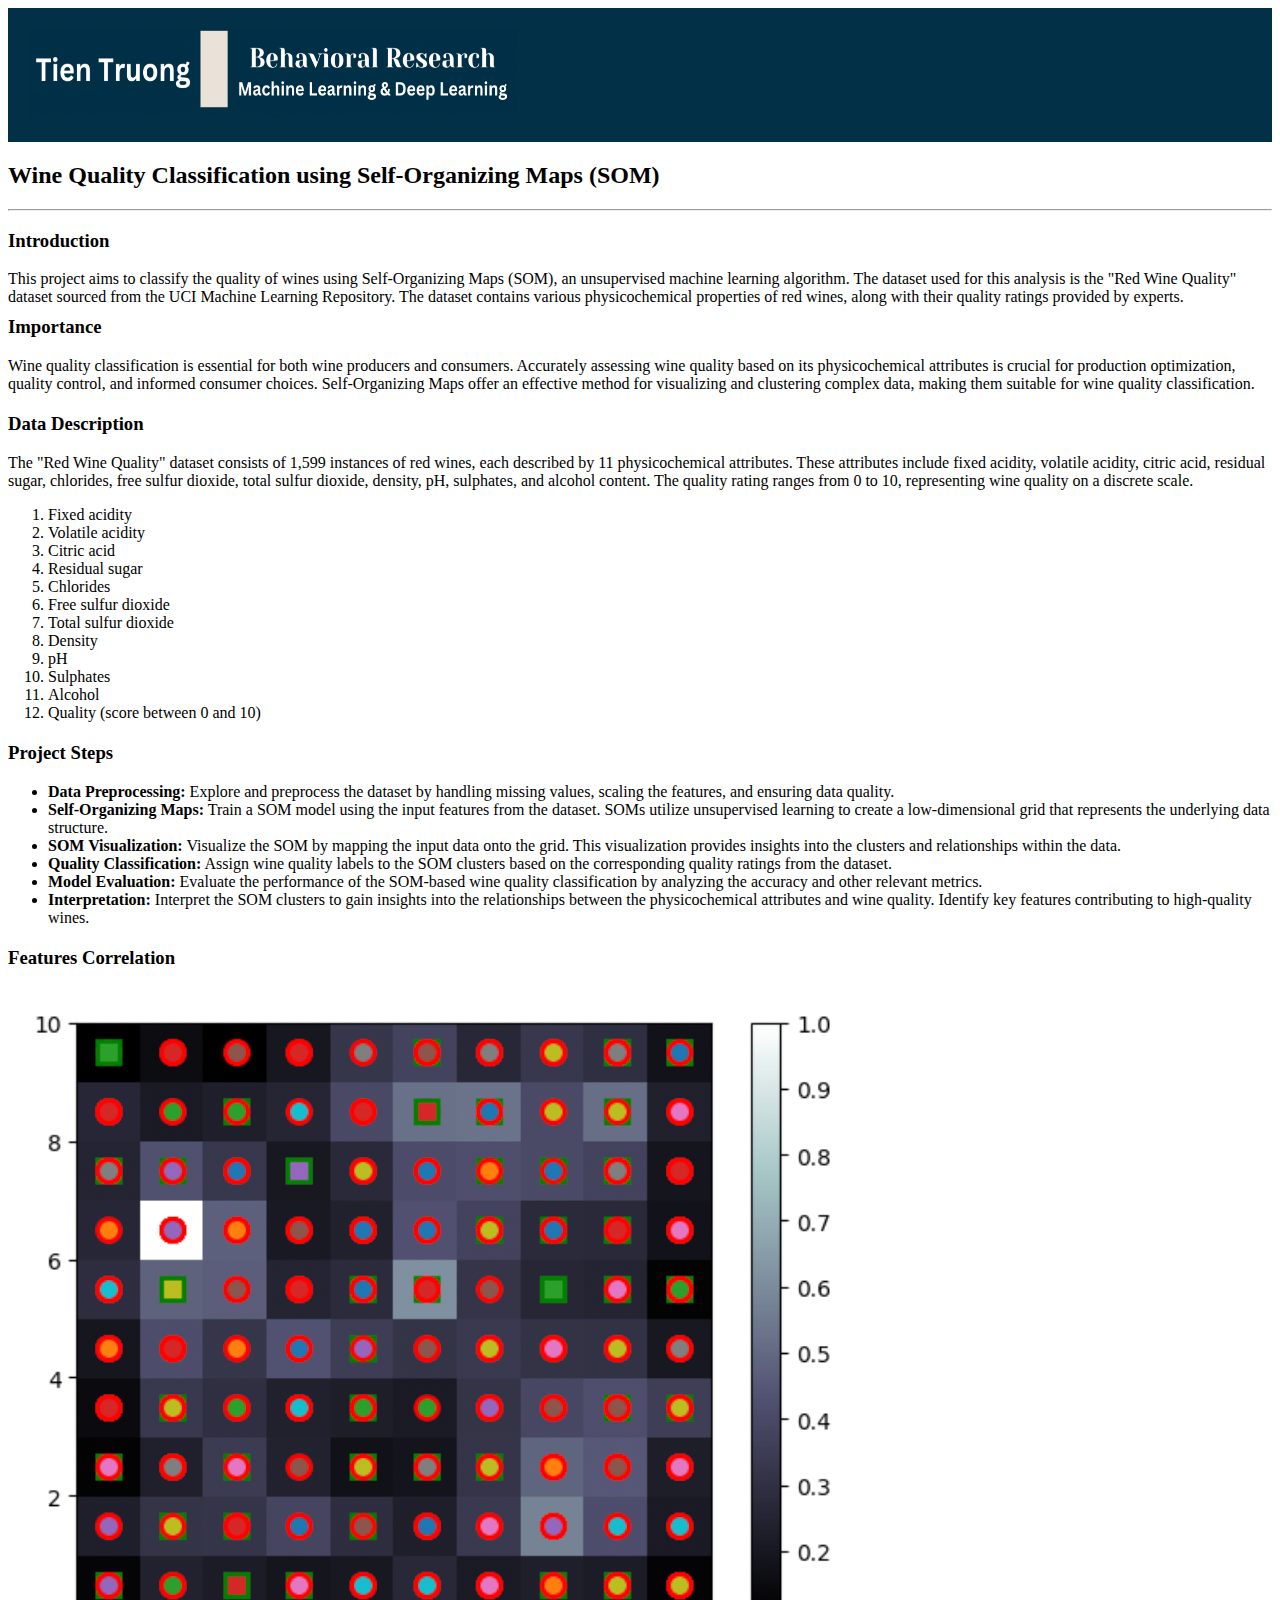
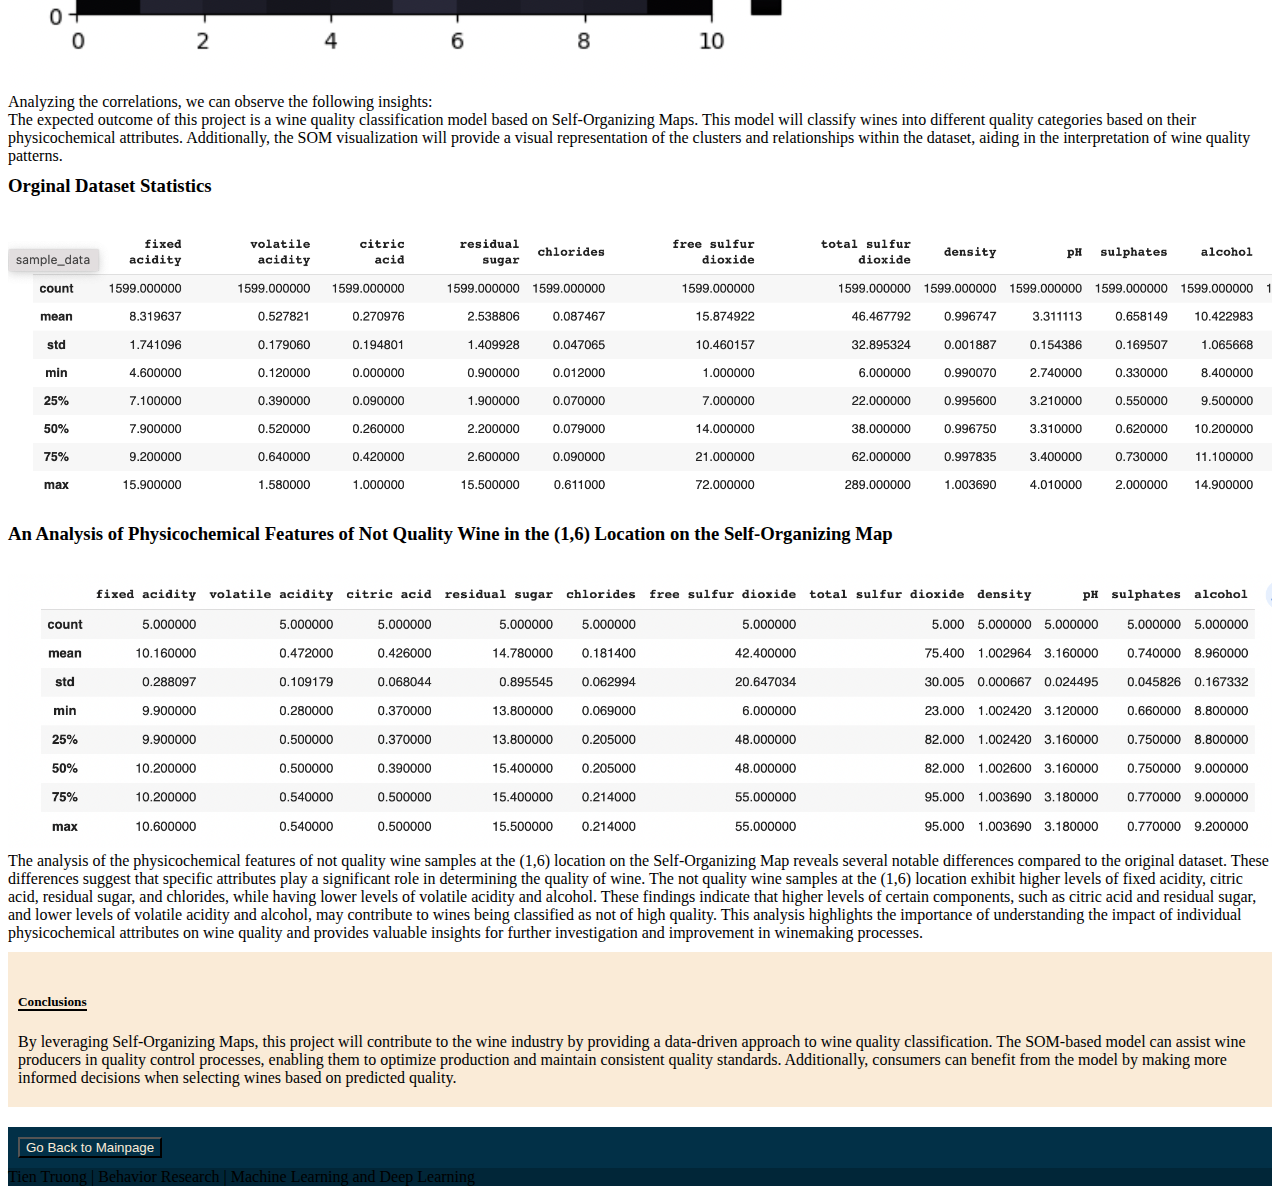
<file: redwine.html>
<!doctype html>
<html lang="en">
  <head>
    <meta charset="utf-8">
    <meta name="viewport" content="width=device-width, initial-scale=1">
    <title>Wine Quality Classification using Self-Organizing Maps (SOM) </title>
    <link href="https://cdn.jsdelivr.net/npm/bootstrap@5.3.0-alpha3/dist/css/bootstrap.min.css" rel="stylesheet" integrity="sha384-KK94CHFLLe+nY2dmCWGMq91rCGa5gtU4mk92HdvYe+M/SXH301p5ILy+dN9+nJOZ" crossorigin="anonymous">
  </head>
  <style>
    .image {
        max-width: 100%;
        width: 600px; /* Adjust this value as per your requirement */
        height: auto;
    }

    @media (max-width: 600px) { /* Adjust the max-width as per your requirements */
    .navbar-brand img {
      width: 340px;
      height:60px
    }
  }

   @media (max-width: 480px) { /* Adjust the max-width as needed */
    video {
      width: 320px; /* Set the width to 100% for smaller screens */
      height: 170px; /* Allow the height to adjust proportionally */
    }
  }

   .navbar{
    --bs-navbar-padding-x: 0px!important;
    --bs-navbar-padding-y: 0px!important;
}
</style>
  <body>

    <nav class="navbar bg-body-tertiary" >
  <div class="container-fluid" style ="background-color :#023047; color:white; padding:20px">
    <a class="navbar-brand" href="newindex.html">
      <img src="logo20.png" alt="Logo" width="490" height="90" class="d-inline-block align-text-top" >
      
    </a>
  </div>
</nav>

    <section class = "container" style ="margin-top: 20px;" >
        <h2 style ="margin-bottom: 20px;"> Wine Quality Classification using Self-Organizing Maps (SOM) </h2>
        <hr >
        <h3 > Introduction </h3>
        <p>
<div style ="margin-bottom: 10px;">
This project aims to classify the quality of wines using Self-Organizing Maps (SOM), an unsupervised machine learning algorithm. The dataset used for this analysis is the "Red Wine Quality" dataset sourced from the UCI Machine Learning Repository. The dataset contains various physicochemical properties of red wines, along with their quality ratings provided by experts. <br>

<h3 style = "margin-top: 10px;"> Importance </h3>
Wine quality classification is essential for both wine producers and consumers. Accurately assessing wine quality based on its physicochemical attributes is crucial for production optimization, quality control, and informed consumer choices. Self-Organizing Maps offer an effective method for visualizing and clustering complex data, making them suitable for wine quality classification.
</div>




      

<h3 style ="margin-top: 20px;"> Data Description</h3>
<div style ="margin-bottom: 10px;">
The "Red Wine Quality" dataset consists of 1,599 instances of red wines, each described by 11 physicochemical attributes. These attributes include fixed acidity, volatile acidity, citric acid, residual sugar, chlorides, free sulfur dioxide, total sulfur dioxide, density, pH, sulphates, and alcohol content. The quality rating ranges from 0 to 10, representing wine quality on a discrete scale.
<ol>
<li>Fixed acidity</li>
<li>Volatile acidity</li>
<li>Citric acid</li>
<li>Residual sugar</li>
<li>Chlorides</li>
<li>Free sulfur dioxide</li>
<li>Total sulfur dioxide</li>
<li>Density</li>
<li>pH</li>
<li>Sulphates</li>
<li>Alcohol</li>
<li>Quality (score between 0 and 10)</li>
</ol>
</div>

<h3 style ="margin-top: 20px;"> Project Steps </h3>
<div style ="margin-bottom: 10px;">

<ul>
<li><strong>Data Preprocessing:</strong> Explore and preprocess the dataset by handling missing values, scaling the features, and ensuring data quality.</li>
<li><strong>Self-Organizing Maps:</strong> Train a SOM model using the input features from the dataset. SOMs utilize unsupervised learning to create a low-dimensional grid that represents the underlying data structure.</li>
<li><strong>SOM Visualization:</strong> Visualize the SOM by mapping the input data onto the grid. This visualization provides insights into the clusters and relationships within the data.</li>
<li><strong>Quality Classification:</strong> Assign wine quality labels to the SOM clusters based on the corresponding quality ratings from the dataset.</li>
<li><strong>Model Evaluation:</strong> Evaluate the performance of the SOM-based wine quality classification by analyzing the accuracy and other relevant metrics.</li>
<li><strong>Interpretation:</strong> Interpret the SOM clusters to gain insights into the relationships between the physicochemical attributes and wine quality. Identify key features contributing to high-quality wines.</li>
</ul>
</div>

    </section>

    <div class = "container">
     <h3 style ="margin-top: 20px;"> Features Correlation </h3>
   
    <img src="redwine2.png" style="max-width: 100%">
     <div style ="margin-bottom: 10px;">
    Analyzing the correlations, we can observe the following insights:<br>
   The expected outcome of this project is a wine quality classification model based on Self-Organizing Maps. This model will classify wines into different quality categories based on their physicochemical attributes. Additionally, the SOM visualization will provide a visual representation of the clusters and relationships within the dataset, aiding in the interpretation of wine quality patterns.
    
    </div>



    </div>

<div class="container">
         <h3 style ="margin-top: 20px; margin-top: 10px;">Orginal Dataset Statistics</h3>

    <img src="redwine4.png" style="max-width: 100%; margin-top: 10px;">

    <h3 style ="margin-top: 20px; margin-top: 10px;">An Analysis of Physicochemical Features of Not Quality Wine in the (1,6) Location on the Self-Organizing Map</h3>

    <img src="redwine5.png" style="max-width: 100%; margin-top: 10px;">




    <div style ="margin-bottom: 10px;">
The analysis of the physicochemical features of not quality wine samples at the (1,6) location on the Self-Organizing Map reveals several notable differences compared to the original dataset. These differences suggest that specific attributes play a significant role in determining the quality of wine. The not quality wine samples at the (1,6) location exhibit higher levels of fixed acidity, citric acid, residual sugar, and chlorides, while having lower levels of volatile acidity and alcohol. These findings indicate that higher levels of certain components, such as citric acid and residual sugar, and lower levels of volatile acidity and alcohol, may contribute to wines being classified as not of high quality. This analysis highlights the importance of understanding the impact of individual physicochemical attributes on wine quality and provides valuable insights for further investigation and improvement in winemaking processes.
</div>

</div>



<section class = "container">




<section class ="container" style ="background-color: antiquewhite; padding:10px; margin-bottom: 20px;">
<div> 
    <h5 style ="padding-top: 10px;"><b style ="border-bottom: 2px solid black;"> Conclusions </b></h5>
<div style ="margin-bottom: 10px;">
By leveraging Self-Organizing Maps, this project will contribute to the wine industry by providing a data-driven approach to wine quality classification. The SOM-based model can assist wine producers in quality control processes, enabling them to optimize production and maintain consistent quality standards. Additionally, consumers can benefit from the model by making more informed decisions when selecting wines based on predicted quality.
</div>




</section>



</section>
<!-- Remove the container if you want to extend the Footer to full width. -->
<div >

  <footer class=" text-center text-lg-start text-white" style ="background-color: #023047;">
    <!-- Grid container -->
    
   <div class = "d-flex justify-content-end" style ="padding:10px">
   <a href ="newindex.html"><button class="btn btn-lg " style="background-color: #023047; color:antiquewhite">
      Go Back to Mainpage
    </button></a>

</div>
    
    <!-- Grid container -->

    <!-- Copyright -->
    <div class="text-center p-3" style="background-color: rgba(0, 0, 0, 0.2)">
      Tien Truong | Behavior Research | Machine Learning and Deep Learning
      
    </div>
    <!-- Copyright -->
  </footer>

</div>

    <script src="https://cdn.jsdelivr.net/npm/bootstrap@5.3.0-alpha3/dist/js/bootstrap.bundle.min.js" integrity="sha384-ENjdO4Dr2bkBIFxQpeoTz1HIcje39Wm4jDKdf19U8gI4ddQ3GYNS7NTKfAdVQSZe" crossorigin="anonymous"></script>
  </body>
</html>
</file>
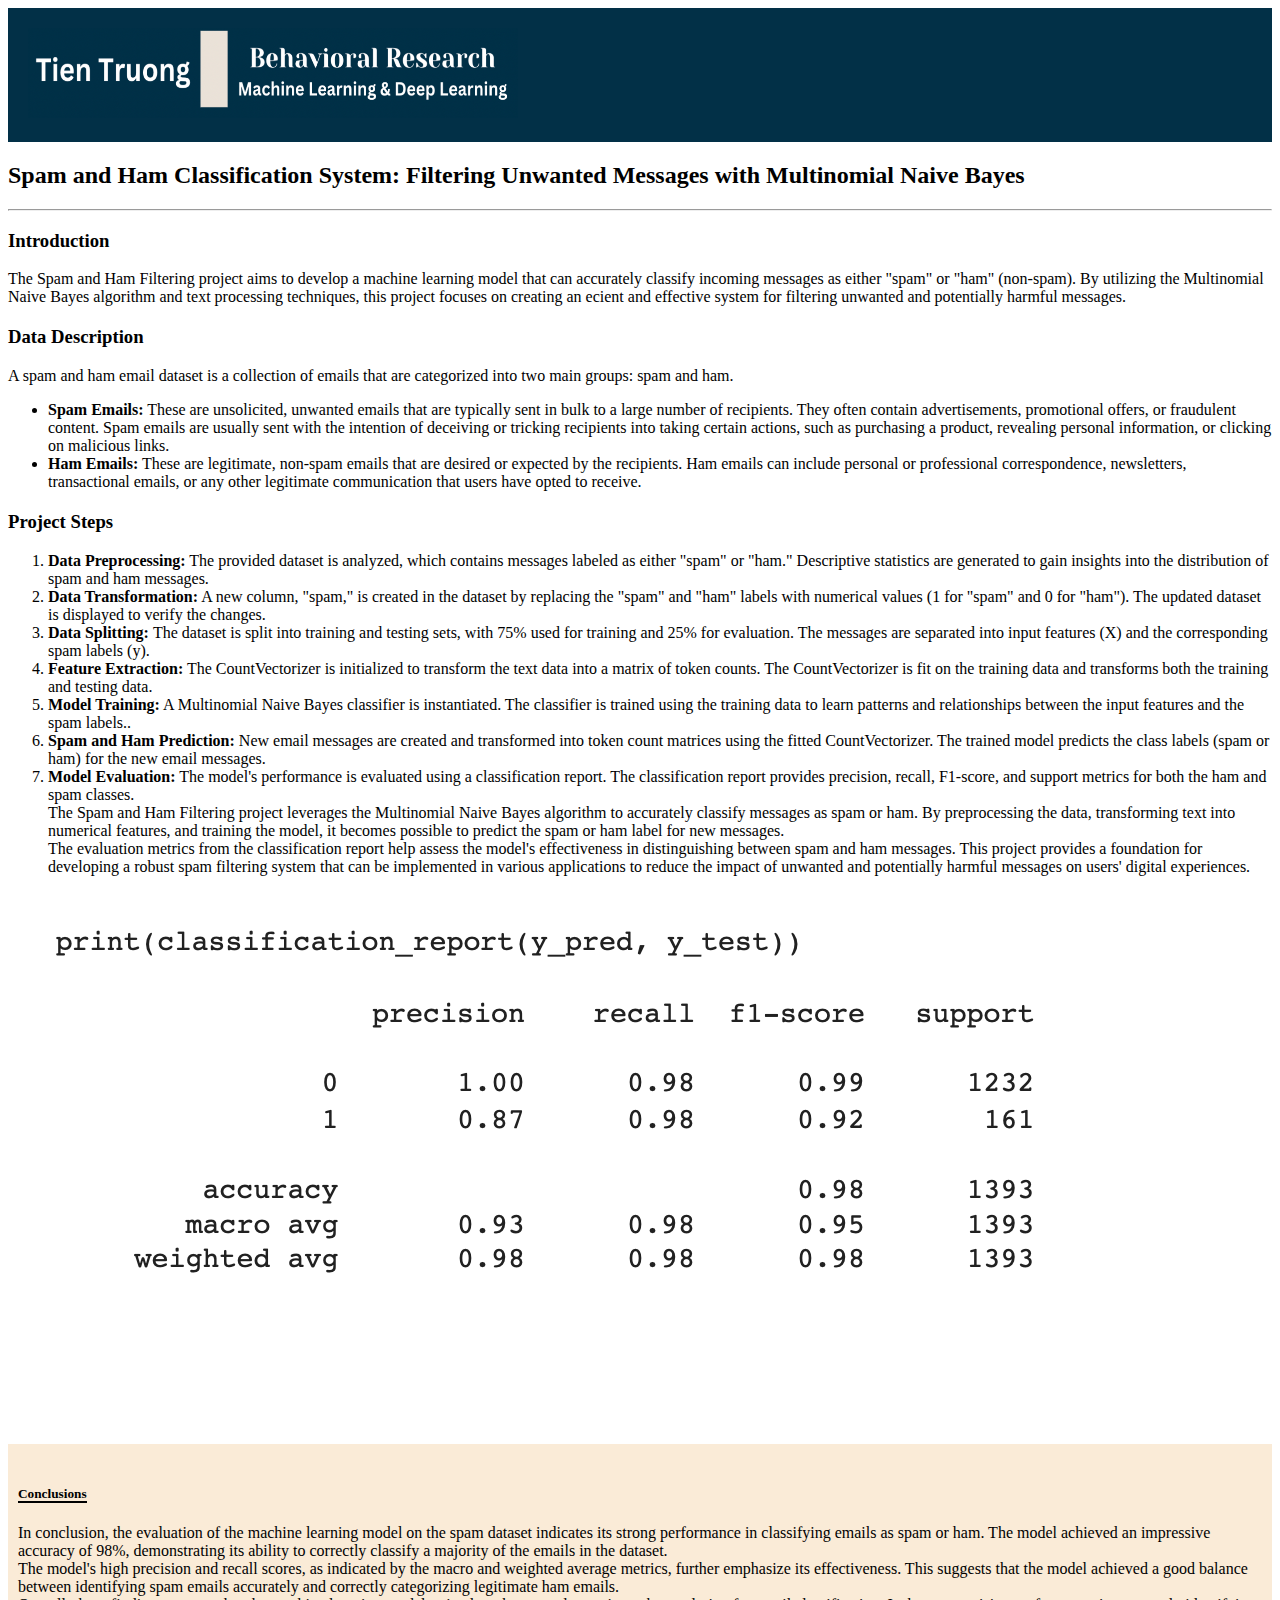
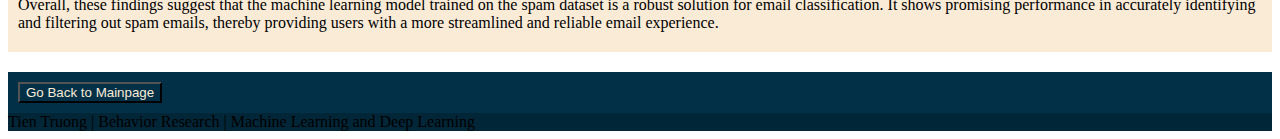
<file: spam.html>
<!doctype html>
<html lang="en">
  <head>
    <meta charset="utf-8">
    <meta name="viewport" content="width=device-width, initial-scale=1">
    <title>Spam and Ham Classification System: Filtering Unwanted Messages with Multinomial Naive Bayes</title>
    <link href="https://cdn.jsdelivr.net/npm/bootstrap@5.3.0-alpha3/dist/css/bootstrap.min.css" rel="stylesheet" integrity="sha384-KK94CHFLLe+nY2dmCWGMq91rCGa5gtU4mk92HdvYe+M/SXH301p5ILy+dN9+nJOZ" crossorigin="anonymous">
  </head>
  <style>
    .image {
        max-width: 100%;
        width: 600px; /* Adjust this value as per your requirement */
        height: auto;
    }

    @media (max-width: 600px) { /* Adjust the max-width as per your requirements */
    .navbar-brand img {
      width: 340px;
      height:60px
    }
  }

   @media (max-width: 480px) { /* Adjust the max-width as needed */
    video {
      width: 320px; /* Set the width to 100% for smaller screens */
      height: 180px; /* Allow the height to adjust proportionally */
    }
  }

   .navbar{
    --bs-navbar-padding-x: 0px!important;
    --bs-navbar-padding-y: 0px!important;
}
</style>
  <body>

    <nav class="navbar bg-body-tertiary" >
  <div class="container-fluid" style ="background-color :#023047; color:white; padding:20px">
    <a class="navbar-brand" href="newindex.html">
      <img src="logo20.png" alt="Logo" width="490" height="90" class="d-inline-block align-text-top" >
      
    </a>
  </div>
</nav>

    <section class = "container" style ="margin-top: 20px;" >
        <h2 style ="margin-bottom: 20px;"> Spam and Ham Classification System: Filtering Unwanted Messages with Multinomial Naive Bayes </h2>
        <hr >
        <h3 > Introduction </h3>
        <p>
<div style ="margin-bottom: 10px;">
The Spam and Ham Filtering project aims to develop a machine learning model that can accurately classify incoming messages as either "spam" or "ham" (non-spam). By utilizing the Multinomial Naive Bayes algorithm and text processing techniques, this project focuses on creating an e cient and effective system for filtering unwanted and potentially harmful messages. <br>
</div>




      

<h3 style ="margin-top: 20px;"> Data Description</h3>
<div style ="margin-bottom: 10px;">
A spam and ham email dataset is a collection of emails that are categorized into two main groups: spam and ham.

<ul>
<li><b>Spam Emails:</b> These are unsolicited, unwanted emails that are typically sent in bulk to a large number of recipients. They often contain advertisements, promotional offers, or fraudulent content. Spam emails are usually sent with the intention of deceiving or tricking recipients into taking certain actions, such as purchasing a product, revealing personal information, or clicking on malicious links.</li>

<li><b>Ham Emails:</b> These are legitimate, non-spam emails that are desired or expected by the recipients. Ham emails can include personal or professional correspondence, newsletters, transactional emails, or any other legitimate communication that users have opted to receive.</li>
</ul>
</div>

<h3 style ="margin-top: 20px;"> Project Steps </h3>
<div style ="margin-bottom: 10px;">

<ol>
    <li><b>Data Preprocessing:</b> 
The provided dataset is analyzed, which contains messages labeled as either "spam" or "ham." Descriptive statistics are generated to gain insights into the distribution of spam and ham messages.</li>
    <li><b>Data Transformation:</b> A new column, "spam," is created in the dataset by replacing the "spam" and "ham" labels with numerical values (1 for "spam" and 0 for "ham"). The updated dataset is displayed to verify the changes.</li>
    <li><b>Data Splitting: </b> The dataset is split into training and testing sets, with 75% used for training and 25% for evaluation. The messages are separated into input features (X) and the corresponding spam labels (y).
    </li>
    <li><b>Feature Extraction:</b> The CountVectorizer is initialized to transform the text data into a matrix of token counts. The CountVectorizer is fit on the training data and transforms both the training and testing data.</li>
    <li><b>Model Training:</b> A Multinomial Naive Bayes classifier is instantiated. The classifier is trained using the training data to learn patterns and relationships between the input features and the spam labels..</li>
    <li><b>Spam and Ham Prediction:</b> New email messages are created and transformed into token count matrices using the fitted CountVectorizer. The trained model predicts the class labels (spam or ham) for the new email messages.</li>
    <li><b>Model Evaluation:</b> The model's performance is evaluated using a classification report. The classification report provides precision, recall, F1-score, and support metrics for both the ham and spam classes.<br>
The Spam and Ham Filtering project leverages the Multinomial Naive Bayes algorithm to accurately classify messages as spam or ham. By preprocessing the data, transforming text into numerical features, and training the model, it becomes possible to predict the spam or ham label for new messages. <br>The evaluation metrics from the classification report help assess the model's effectiveness in distinguishing between spam and ham messages.
This project provides a foundation for developing a robust spam filtering system that can be implemented in various applications to reduce the impact of unwanted and potentially harmful messages on users' digital experiences.</li>

    
</ol>
</div>

    </section>

<div class="container">
    <img src="spam1.png" style="max-width: 100%">
    <div style ="margin-bottom: 10px;">

</div>

</div>

<section class = "container">




<section class ="container" style ="background-color: antiquewhite; padding:10px; margin-bottom: 20px;">
<div> 
    <h5 style ="padding-top: 10px;"><b style ="border-bottom: 2px solid black;"> Conclusions </b></h5>
<div style ="margin-bottom: 10px;">
In conclusion, the evaluation of the machine learning model on the spam dataset indicates its strong performance in classifying emails as spam or ham. The model achieved an impressive accuracy of 98%, demonstrating its ability to correctly classify a majority of the emails in the dataset.<br>

The model's high precision and recall scores, as indicated by the macro and weighted average metrics, further emphasize its effectiveness. This suggests that the model achieved a good balance between identifying spam emails accurately and correctly categorizing legitimate ham emails.

<br>

Overall, these findings suggest that the machine learning model trained on the spam dataset is a robust solution for email classification. It shows promising performance in accurately identifying and filtering out spam emails, thereby providing users with a more streamlined and reliable email experience.<br>

</div>




</section>



</section>
<!-- Remove the container if you want to extend the Footer to full width. -->
<div >

  <footer class=" text-center text-lg-start text-white" style ="background-color: #023047;">
    <!-- Grid container -->

   <div class = "d-flex justify-content-end" style ="padding:10px">
   <a href ="newindex.html"><button class="btn btn-lg " style="background-color: #023047; color:antiquewhite">
      Go Back to Mainpage
    </button></a>

</div>
    
    <!-- Grid container -->

    <!-- Copyright -->
    <div class="text-center p-3" style="background-color: rgba(0, 0, 0, 0.2)">
      Tien Truong | Behavior Research | Machine Learning and Deep Learning
      
    </div>
    <!-- Copyright -->
  </footer>

</div>

    <script src="https://cdn.jsdelivr.net/npm/bootstrap@5.3.0-alpha3/dist/js/bootstrap.bundle.min.js" integrity="sha384-ENjdO4Dr2bkBIFxQpeoTz1HIcje39Wm4jDKdf19U8gI4ddQ3GYNS7NTKfAdVQSZe" crossorigin="anonymous"></script>
  </body>
</html>
</file>
